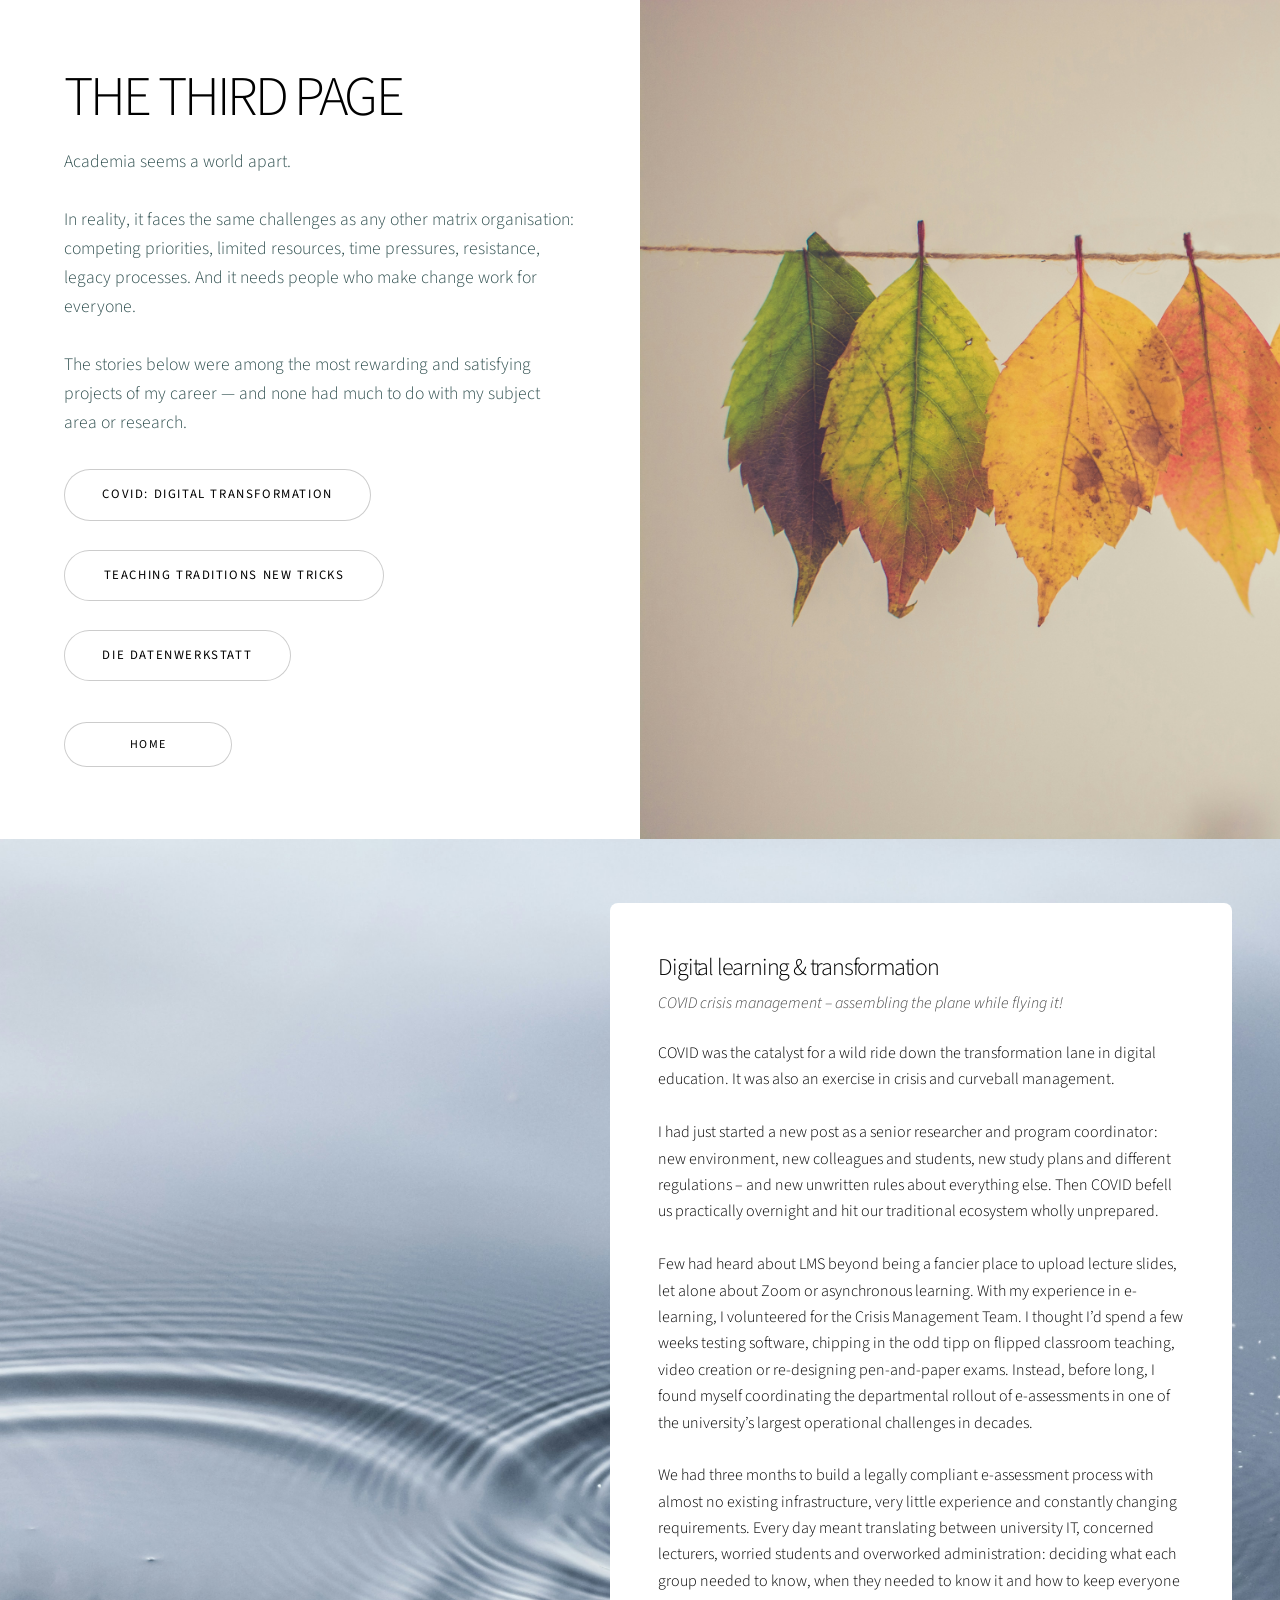
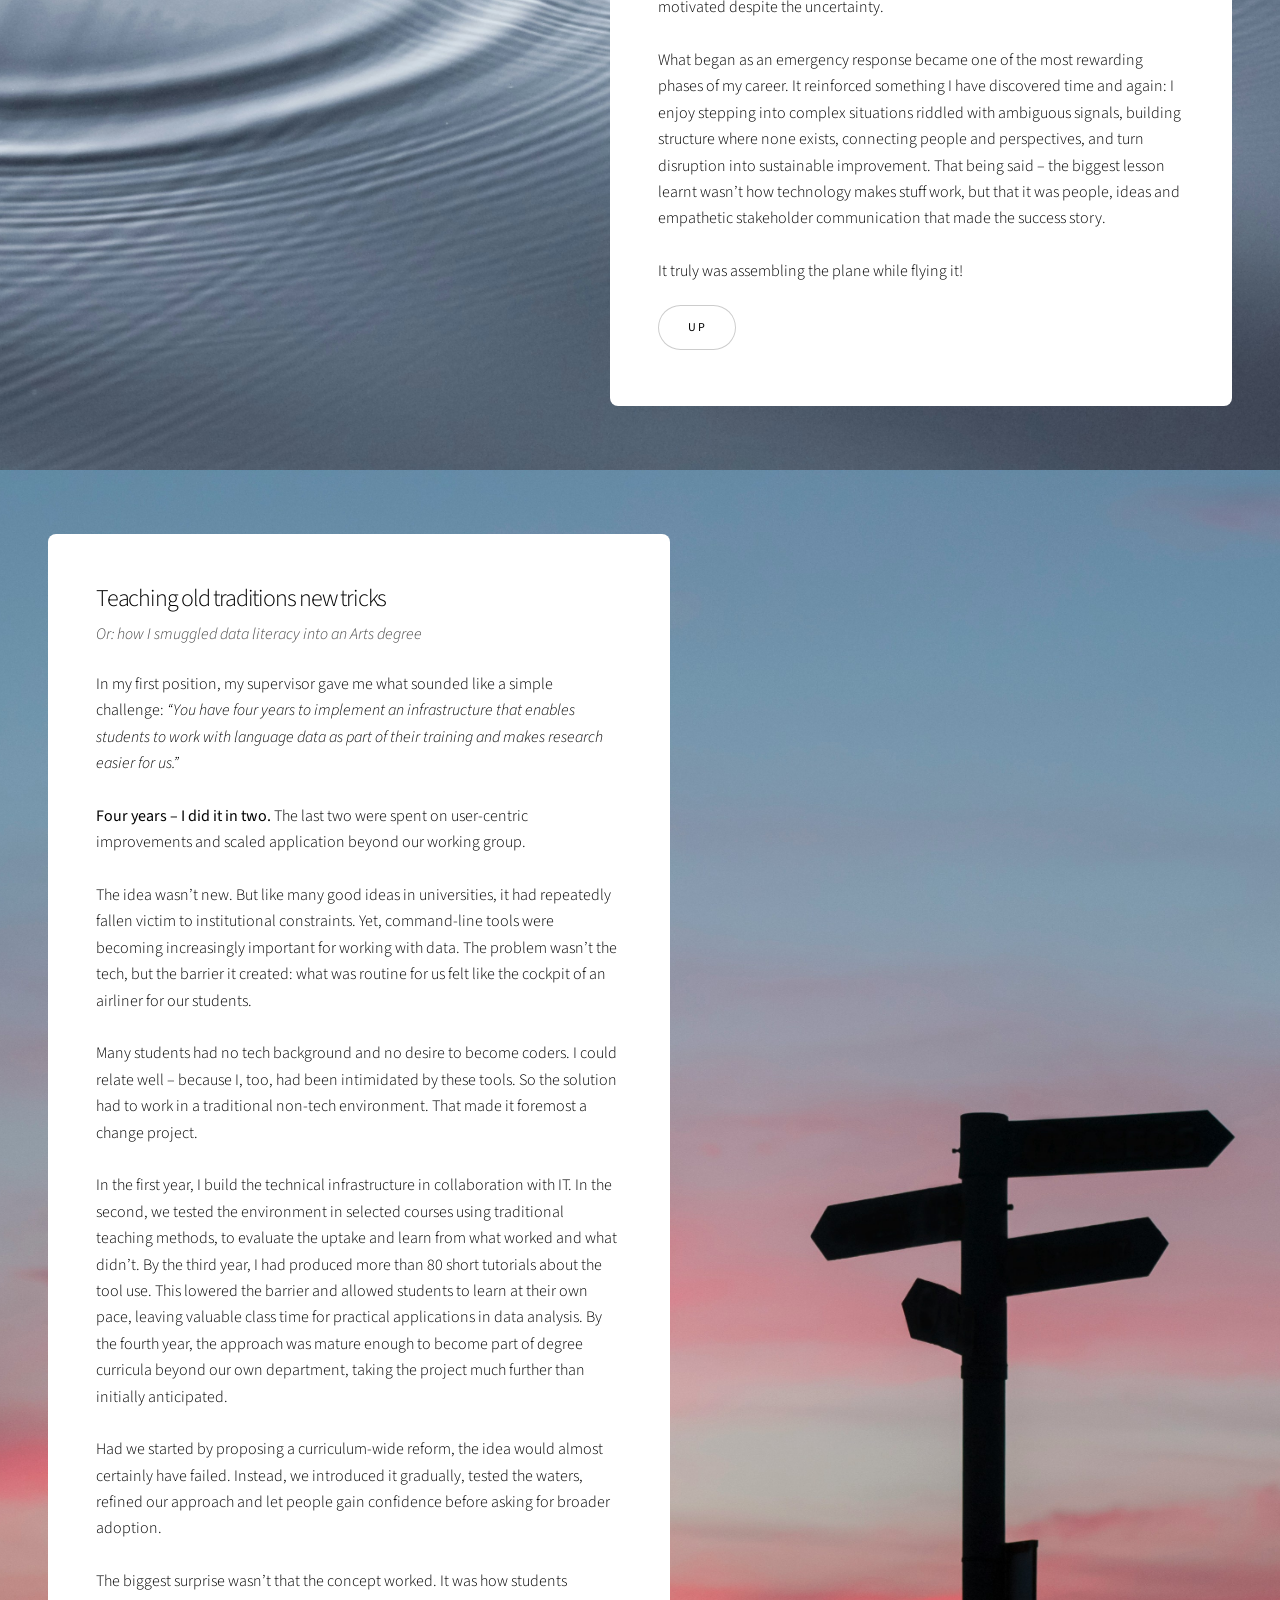
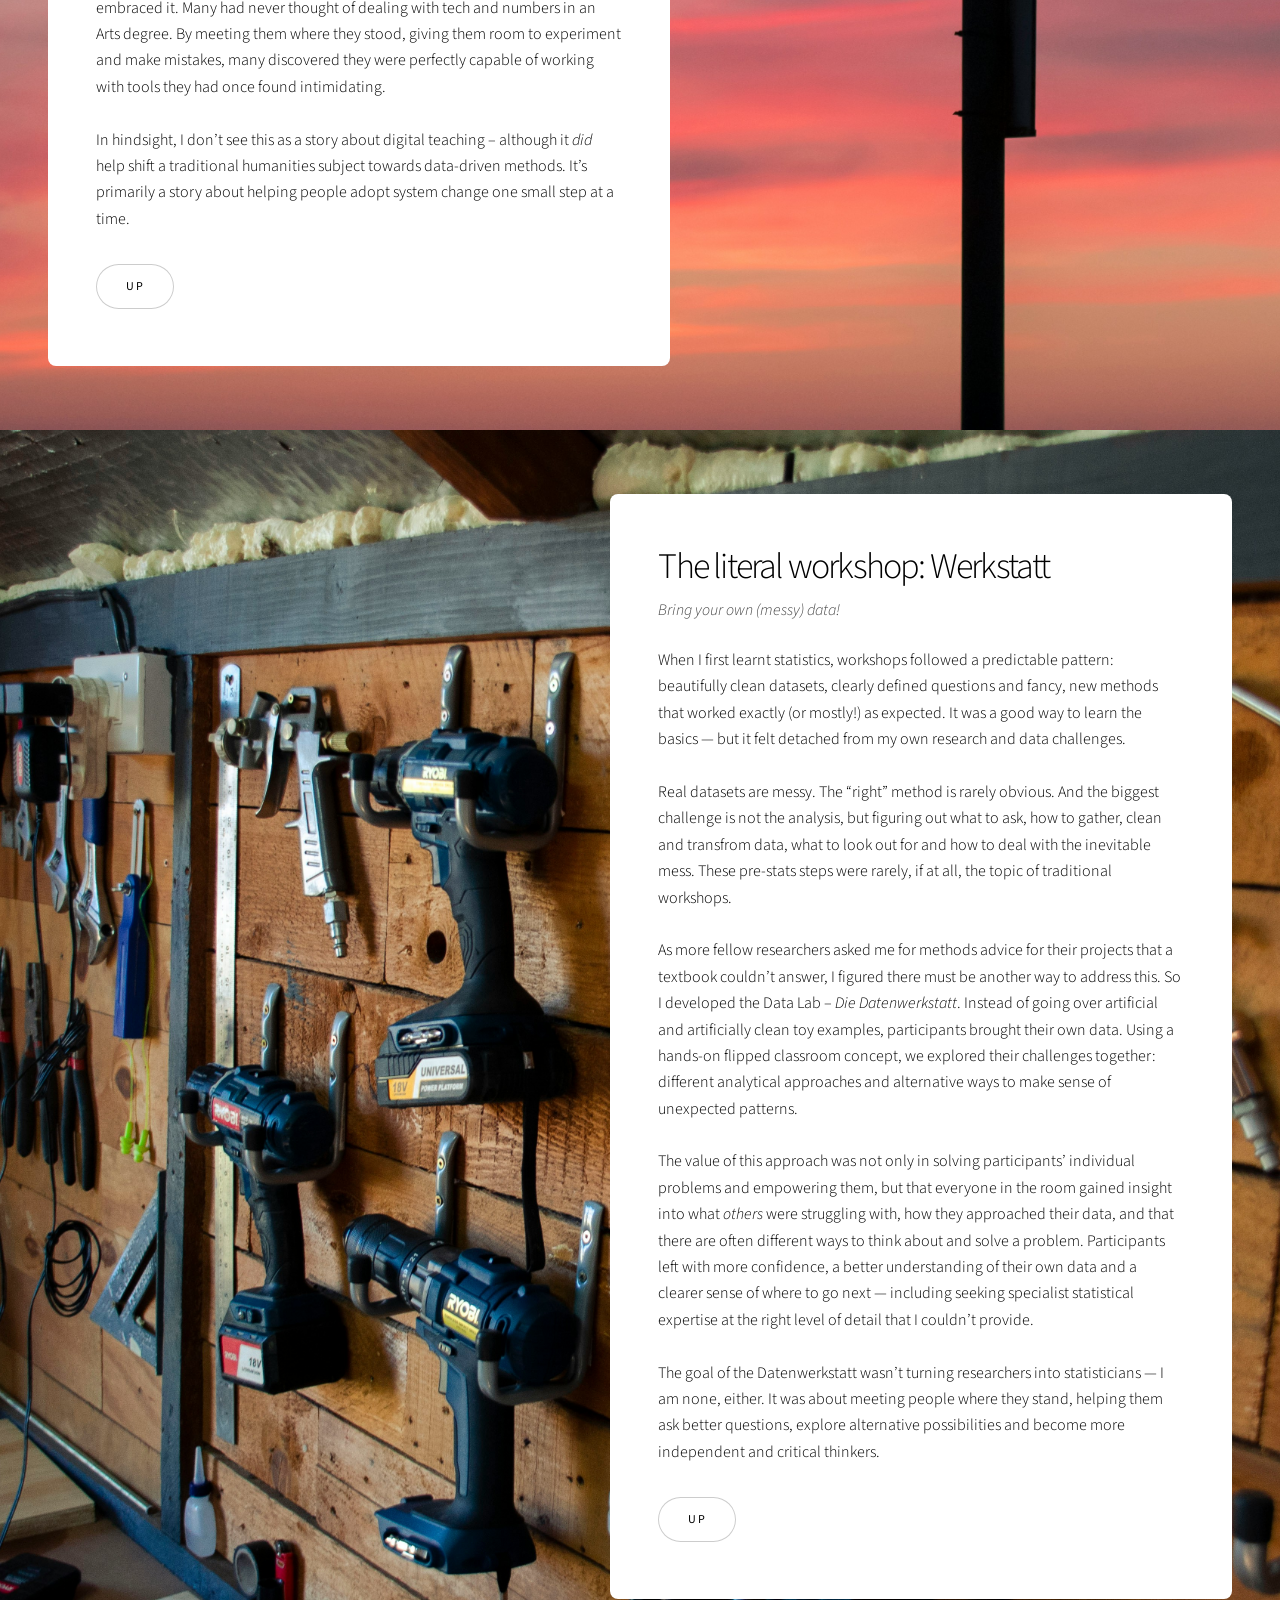
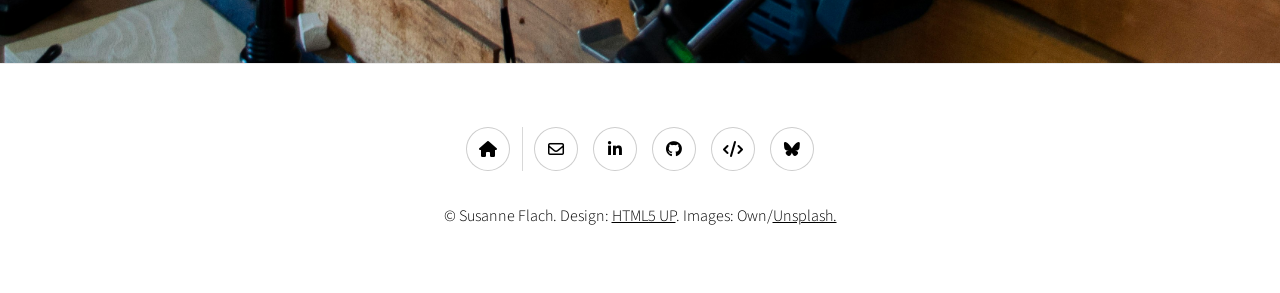
<file: thirdpage.html>
<!doctype html>
<!--
    Story by HTML5 UP
-->
<html>
  <head>
    <title>The Third Page</title>
    <meta charset="utf-8" />
    <meta
      name="viewport"
      content="width=device-width, initial-scale=1, user-scalable=no"
    />

    <link rel="stylesheet" href="assets/css/main.css" />
    <link rel="stylesheet" href="assets/css/custom.css" />

    <noscript>
      <link rel="stylesheet" href="assets/css/noscript.css" />
    </noscript>
    <link
      rel="stylesheet"
      href="https://cdnjs.cloudflare.com/ajax/libs/font-awesome/6.5.2/css/all.min.css"
    />
  </head>

  <body class="is-preload">
    <!-- Wrapper -->
    <div id="wrapper" class="divided">
      <!-- INTRO -->
      <section
        class="banner style1 orient-left content-align-left image-position-left normal onload-image-fade-in onload-content-fade-right"
      >
        <div class="content">
          <h1>THE THIRD PAGE</h1>

          <p class="major">
            Academia seems a world apart.<br /><br />In reality, it faces the
            same challenges as any other matrix organisation: competing
            priorities, limited resources, time pressures, resistance, legacy
            processes. And it needs people who make change work for everyone.
            <br /><br />The stories below were among the most rewarding and
            satisfying projects of my career — and none had much to do with my
            subject area or research.
          </p>
          <ul class="actions stacked">
            <li>
              <a href="#covid-story" class="button large smooth-scroll"
                >COVID: Digital Transformation</a
              >
            </li>
            <li>
              <a href="#humanities-story" class="button large fit smooth-scroll"
                >Teaching traditions new tricks</a
              >
            </li>
            <li>
              <a href="#datalab-story" class="button large smooth-scroll"
                >Die Datenwerkstatt</a
              >
            </li>
          </ul>
          <ul class="actions stacked">
            <li>
              <a href="index.html" class="button big wide smooth-scroll-middle">
                HOME
              </a>
            </li>
          </ul>
        </div>

        <div class="image">
          <img
            src="images/unsplash/chris-lawton-5IHz5WhosQE-unsplash.jpg"
            alt=""
          />
        </div>
      </section>

      <!-- DIGITAL TRANSFORMATION -->
      <section
        class="spotlight style5 orient-right content-align-left image-position-center onscroll-image-fade-in"
        id="covid-story"
      >
        <div class="content">
          <h3>Digital learning & transformation</h3>
          <header>
            <p>
              COVID crisis management – assembling the plane while flying it!
            </p>
          </header>

          <p style="margin-bottom: 20px">
            COVID was the catalyst for a wild ride down the transformation lane
            in digital education. It was also an exercise in crisis and
            curveball management.<br /><br />I had just started a new post as a
            senior researcher and program coordinator: new environment, new
            colleagues and students, new study plans and different regulations –
            and new unwritten rules about everything else. Then COVID befell us
            practically overnight and hit our traditional ecosystem wholly
            unprepared.<br /><br />Few had heard about LMS beyond being a
            fancier place to upload lecture slides, let alone about Zoom or
            asynchronous learning. With my experience in e-learning, I
            volunteered for the Crisis Management Team. I thought I’d spend a
            few weeks testing software, chipping in the odd tipp on flipped
            classroom teaching, video creation or re-designing pen-and-paper
            exams. Instead, before long, I found myself coordinating the
            departmental rollout of e-assessments in one of the university’s
            largest operational challenges in decades.<br /><br />We had three
            months to build a legally compliant e-assessment process with almost
            no existing infrastructure, very little experience and constantly
            changing requirements. Every day meant translating between
            university IT, concerned lecturers, worried students and overworked
            administration: deciding what each group needed to know, when they
            needed to know it and how to keep everyone motivated despite the
            uncertainty.<br /><br />
            What began as an emergency response became one of the most rewarding
            phases of my career. It reinforced something I have discovered time
            and again: I enjoy stepping into complex situations riddled with
            ambiguous signals, building structure where none exists, connecting
            people and perspectives, and turn disruption into sustainable
            improvement. That being said – the biggest lesson learnt wasn’t how
            technology makes stuff work, but that it was people, ideas and
            empathetic stakeholder communication that made the success story.<br /><br />It
            truly was assembling the plane while flying it!
          </p>

          <ul class="actions stacked">
            <li>
              <a href="#" class="button">Up</a>
            </li>
          </ul>
        </div>

        <div class="image">
          <img
            src="images/unsplash/linus-nylund-Q5QspluNZmM-unsplash.jpg"
            alt=""
          />
        </div>
      </section>

      <!-- CHANGE MANAGEMENT -->
      <section
        class="spotlight style5 orient-left content-align-left image-position-center onscroll-image-fade-in"
        id="humanities-story"
      >
        <div class="content">
          <h3>Teaching old traditions new tricks</h3>
          <header>
            <p>Or: how I smuggled data literacy into an Arts degree</p>
          </header>
          <p>
            In my first position, my supervisor gave me what sounded like a
            simple challenge:
            <i
              >“You have four years to implement an infrastructure that enables
              students to work with language data as part of their training and
              makes research easier for us.”</i
            >
            <br /><br />
            <strong>Four years – I did it in two.</strong> The last two were
            spent on user-centric improvements and scaled application beyond our
            working group. <br /><br />
            The idea wasn’t new. But like many good ideas in universities, it
            had repeatedly fallen victim to institutional constraints. Yet,
            command-line tools were becoming increasingly important for working
            with data. The problem wasn’t the tech, but the barrier it created:
            what was routine for us felt like the cockpit of an airliner for our
            students.<br /><br />Many students had no tech background and no
            desire to become coders. I could relate well – because I, too, had
            been intimidated by these tools. So the solution had to work in a
            traditional non-tech environment. That made it foremost a change
            project.<br /><br />In the first year, I build the technical
            infrastructure in collaboration with IT. In the second, we tested
            the environment in selected courses using traditional teaching
            methods, to evaluate the uptake and learn from what worked and what
            didn’t. By the third year, I had produced more than 80 short
            tutorials about the tool use. This lowered the barrier and allowed
            students to learn at their own pace, leaving valuable class time for
            practical applications in data analysis. By the fourth year, the
            approach was mature enough to become part of degree curricula beyond
            our own department, taking the project much further than initially
            anticipated. <br /><br />
            Had we started by proposing a curriculum-wide reform, the idea would
            almost certainly have failed. Instead, we introduced it gradually,
            tested the waters, refined our approach and let people gain
            confidence before asking for broader adoption.<br /><br />The
            biggest surprise wasn’t that the concept worked. It was how students
            embraced it. Many had never thought of dealing with tech and numbers
            in an Arts degree. By meeting them where they stood, giving them
            room to experiment and make mistakes, many discovered they were
            perfectly capable of working with tools they had once found
            intimidating.<br /><br />In hindsight, I don’t see this as a story
            about digital teaching – although it <i>did</i>
            help shift a traditional humanities subject towards data-driven
            methods. It’s primarily a story about helping people adopt system
            change one small step at a time.
          </p>

          <ul class="actions stacked">
            <li>
              <a href="#" class="button">Up</a>
            </li>
          </ul>
        </div>

        <div class="image">
          <img
            src="images/unsplash/javier-allegue-barros-C7B-ExXpOIE-unsplash.jpg"
            alt=""
          />
        </div>
      </section>

      <!-- DATENWERKSTATT -->
      <section
        class="spotlight style5 orient-right content-align-left image-position-center onscroll-image-fade-in"
        id="datalab-story"
      >
        <div class="content">
          <h2>The literal workshop: Werkstatt</h2>
          <header>
            <p>Bring your own (messy) data!</p>
          </header>

          <p>
            When I first learnt statistics, workshops followed a predictable
            pattern: beautifully clean datasets, clearly defined questions and
            fancy, new methods that worked exactly (or mostly!) as expected. It
            was a good way to learn the basics — but it felt detached from my
            own research and data challenges.
            <br /><br />
            Real datasets are messy. The “right” method is rarely obvious. And
            the biggest challenge is not the analysis, but figuring out what to
            ask, how to gather, clean and transfrom data, what to look out for
            and how to deal with the inevitable mess. These pre-stats steps were
            rarely, if at all, the topic of traditional workshops.
            <br /><br />
            As more fellow researchers asked me for methods advice for their
            projects that a textbook couldn’t answer, I figured there must be
            another way to address this. So I developed the Data Lab –
            <i>Die Datenwerkstatt</i>. Instead of going over artificial and
            artificially clean toy examples, participants brought their own
            data. Using a hands-on flipped classroom concept, we explored their
            challenges together: different analytical approaches and alternative
            ways to make sense of unexpected patterns. <br /><br />
            The value of this approach was not only in solving participants’
            individual problems and empowering them, but that everyone in the
            room gained insight into what
            <i>others</i> were struggling with, how they approached their data,
            and that there are often different ways to think about and solve a
            problem. Participants left with more confidence, a better
            understanding of their own data and a clearer sense of where to go
            next — including seeking specialist statistical expertise at the
            right level of detail that I couldn’t provide. <br /><br />
            The goal of the Datenwerkstatt wasn’t turning researchers into
            statisticians — I am none, either. It was about meeting people where
            they stand, helping them ask better questions, explore alternative
            possibilities and become more independent and critical thinkers.
          </p>
          <ul class="actions stacked">
            <li>
              <a href="#" class="button">Up</a>
            </li>
          </ul>
        </div>

        <div class="image">
          <img
            src="images/unsplash/ryno-marais-42eUGq_IOow-unsplash.jpg"
            alt=""
          />
        </div>
      </section>

      <!-- Four -->

      <!-- Footer -->
      <footer class="wrapper style1 align-center">
        <div class="inner">
          <ul class="icons">
            <li class="divider">
              <a href="index.html" class="icon solid style2 fa-home">
                <span class="label">Home</span>
              </a>
            </li>
            <li>
              <a href="mailto:vorzimmer@sfla.ch" class="icon style2 fa-envelope"
                ><span class="label">Email</span></a
              >
            </li>
            <li>
              <a
                href="https://www.linkedin.com/in/susanneflach/"
                target="_blank"
                class="icon brands style2 fa-linkedin-in"
                ><span class="label">LinkedIn</span></a
              >
            </li>
            <li>
              <a
                href="https://github.com/skeptikantin"
                target="_blank"
                class="icon brands style2 fab fa-github"
                ><span class="label">github</span></a
              >
            </li>
            <li>
              <a
                href="https://www.datascienceportfol.io/sflach"
                target="_blank"
                class="icon solid style2 fa-code"
                ><span class="label">github</span></a
              >
            </li>
            <li>
              <a
                href="https://bsky.app/profile/skeptikantin.bsky.social"
                target="_blank"
                class="icon brands style2 fab fa-bluesky"
                ><span class="label">github</span></a
              >
            </li>
          </ul>
          <p>
            &copy; Susanne Flach. Design:
            <a href="https://html5up.net">HTML5 UP</a>. Images: Own/<a
              href="https://unsplash.com/"
              >Unsplash.</a
            >
          </p>
        </div>
      </footer>
    </div>

    <!-- Scripts -->
    <script src="assets/js/jquery.min.js"></script>
    <script src="assets/js/jquery.scrollex.min.js"></script>
    <script src="assets/js/jquery.scrolly.min.js"></script>
    <script src="assets/js/browser.min.js"></script>
    <script src="assets/js/breakpoints.min.js"></script>
    <script src="assets/js/util.js"></script>
    <script src="assets/js/main.js"></script>

    <!-- Custom overrides -->
    <script src="assets/js/custom.js"></script>
  </body>
</html>
</file>
<file: assets/css/custom.css>
/* profile picture settings in header */

.profile-pic img {
  width: 180px;
  height: 180px;
  border-radius: 100%;
  object-fit: cover;

  border: 1px solid rgba(255, 255, 255, 0.2);
  box-shadow: 0 0.2rem 2rem rgba(0, 0, 0, 0.2);
  border-color: rgb(71, 71, 71);

  display: block;
  margin-bottom: 2rem;
}

/* Slide show for images */
span.image .slideshow {
  position: absolute;
  inset: 0;
}

span.image .slideshow .slide {
  position: absolute;
  inset: 0;

  opacity: 0;
  transition: opacity 3.5s ease-in-out;

  pointer-events: none;
}

span.image .slideshow .slide.active {
  opacity: 1;
  pointer-events: auto;
  z-index: 2;
}

span.image .slideshow img {
  width: 100%;
  height: 100%;
  object-fit: cover;
  display: block;
}

/* attribution for pictures */
.attribution {
  position: absolute;
  top: 1rem;
  left: 1rem;

  font-size: 0.75rem;
  color: rgba(255, 255, 255, 0.85);

  background: rgba(0, 0, 0, 0.35);
  padding: 0.25rem 0.5rem;
  border-radius: 3px;
}
.icons li.divider {
  position: relative;
  margin-right: 1.5rem;
  padding-right: 1.5rem;
}

/* Thin vertical divider in icon list */
ul.icons li.divider {
  border-right: solid 1px rgba(144, 144, 144, 0.35);
  padding-right: 0.7rem;
  margin-right: 0.5rem;
}

/* Wrappers */

.gallery.style2 {
  margin-bottom: 2rem;
}

#wrapper > .color1 {
  background-color: #464c53;
}
/* Paragraphs */
p.major {
  font-size: 1.1rem;
  color: darkslategrey;
}

/* Text-level adjustments */
.note {
  font-size: 0.9rem;
  line-height: 1.5;
  opacity: 0.8;
}

.highlight {
  color: #a7b0ae;
  font-size: 1.2rem;
}

a:hover {
  color: #c45730;
}

.button:hover {
  box-shadow: inset 0 0 0 1px #e58e47;
  color: #e58e47 !important;
}

.footer-icons {
  display: flex;
  gap: 15px;
  list-style: none;
  padding: 0;
  margin: 0;
}
</file>
<file: assets/css/noscript.css>
/*
	Story by HTML5 UP
	html5up.net | @ajlkn
	Free for personal and commercial use under the CCA 3.0 license (html5up.net/license)
*/

/* Banner (transitions) */

	.banner.onload-content-fade-up .content {
		-moz-transition: none;
		-webkit-transition: none;
		-ms-transition: none;
		transition: none;
	}

	body.is-preload .banner.onload-content-fade-up .content {
		-moz-transform: none;
		-webkit-transform: none;
		-ms-transform: none;
		transform: none;
		opacity: 1;
	}

	.banner.onload-content-fade-down .content {
		-moz-transition: none;
		-webkit-transition: none;
		-ms-transition: none;
		transition: none;
	}

	body.is-preload .banner.onload-content-fade-down .content {
		-moz-transform: none;
		-webkit-transform: none;
		-ms-transform: none;
		transform: none;
		opacity: 1;
	}

	.banner.onload-content-fade-left .content {
		-moz-transition: none;
		-webkit-transition: none;
		-ms-transition: none;
		transition: none;
	}

	body.is-preload .banner.onload-content-fade-left .content {
		-moz-transform: none;
		-webkit-transform: none;
		-ms-transform: none;
		transform: none;
		opacity: 1;
	}

	.banner.onload-content-fade-right .content {
		-moz-transition: none;
		-webkit-transition: none;
		-ms-transition: none;
		transition: none;
	}

	body.is-preload .banner.onload-content-fade-right .content {
		-moz-transform: none;
		-webkit-transform: none;
		-ms-transform: none;
		transform: none;
		opacity: 1;
	}

	.banner.onload-content-fade-in .content {
		-moz-transition: none;
		-webkit-transition: none;
		-ms-transition: none;
		transition: none;
	}

	body.is-preload .banner.onload-content-fade-in .content {
		-moz-transform: none;
		-webkit-transform: none;
		-ms-transform: none;
		transform: none;
		opacity: 1;
	}

	.banner.onload-image-fade-up .image {
		-moz-transition: none;
		-webkit-transition: none;
		-ms-transition: none;
		transition: none;
	}

		.banner.onload-image-fade-up .image img {
			-moz-transition: none;
			-webkit-transition: none;
			-ms-transition: none;
			transition: none;
		}

	body.is-preload .banner.onload-image-fade-up .image {
		-moz-transform: none;
		-webkit-transform: none;
		-ms-transform: none;
		transform: none;
		opacity: 1;
	}

		body.is-preload .banner.onload-image-fade-up .image img {
			opacity: 1;
		}

	.banner.onload-image-fade-down .image {
		-moz-transition: none;
		-webkit-transition: none;
		-ms-transition: none;
		transition: none;
	}

		.banner.onload-image-fade-down .image img {
			-moz-transition: none;
			-webkit-transition: none;
			-ms-transition: none;
			transition: none;
		}

	body.is-preload .banner.onload-image-fade-down .image {
		-moz-transform: none;
		-webkit-transform: none;
		-ms-transform: none;
		transform: none;
		opacity: 1;
	}

		body.is-preload .banner.onload-image-fade-down .image img {
			opacity: 1;
		}

	.banner.onload-image-fade-left .image {
		-moz-transition: none;
		-webkit-transition: none;
		-ms-transition: none;
		transition: none;
	}

		.banner.onload-image-fade-left .image img {
			-moz-transition: none;
			-webkit-transition: none;
			-ms-transition: none;
			transition: none;
		}

	body.is-preload .banner.onload-image-fade-left .image {
		-moz-transform: none;
		-webkit-transform: none;
		-ms-transform: none;
		transform: none;
		opacity: 1;
	}

		body.is-preload .banner.onload-image-fade-left .image img {
			opacity: 1;
		}

	.banner.onload-image-fade-right .image {
		-moz-transition: none;
		-webkit-transition: none;
		-ms-transition: none;
		transition: none;
	}

		.banner.onload-image-fade-right .image img {
			-moz-transition: none;
			-webkit-transition: none;
			-ms-transition: none;
			transition: none;
		}

	body.is-preload .banner.onload-image-fade-right .image {
		-moz-transform: none;
		-webkit-transform: none;
		-ms-transform: none;
		transform: none;
		opacity: 1;
	}

		body.is-preload .banner.onload-image-fade-right .image img {
			opacity: 1;
		}

	.banner.onload-image-fade-in .image img {
		-moz-transition: none;
		-webkit-transition: none;
		-ms-transition: none;
		transition: none;
	}

	body.is-preload .banner.onload-image-fade-in .image img {
		opacity: 1;
	}

	.banner.onscroll-content-fade-up .content {
		-moz-transition: none;
		-webkit-transition: none;
		-ms-transition: none;
		transition: none;
	}

	.banner.onscroll-content-fade-up.is-inactive .content {
		-moz-transform: none;
		-webkit-transform: none;
		-ms-transform: none;
		transform: none;
		opacity: 1;
	}

	.banner.onscroll-content-fade-down .content {
		-moz-transition: none;
		-webkit-transition: none;
		-ms-transition: none;
		transition: none;
	}

	.banner.onscroll-content-fade-down.is-inactive .content {
		-moz-transform: none;
		-webkit-transform: none;
		-ms-transform: none;
		transform: none;
		opacity: 1;
	}

	.banner.onscroll-content-fade-left .content {
		-moz-transition: none;
		-webkit-transition: none;
		-ms-transition: none;
		transition: none;
	}

	.banner.onscroll-content-fade-left.is-inactive .content {
		-moz-transform: none;
		-webkit-transform: none;
		-ms-transform: none;
		transform: none;
		opacity: 1;
	}

	.banner.onscroll-content-fade-right .content {
		-moz-transition: none;
		-webkit-transition: none;
		-ms-transition: none;
		transition: none;
	}

	.banner.onscroll-content-fade-right.is-inactive .content {
		-moz-transform: none;
		-webkit-transform: none;
		-ms-transform: none;
		transform: none;
		opacity: 1;
	}

	.banner.onscroll-content-fade-in .content {
		-moz-transition: none;
		-webkit-transition: none;
		-ms-transition: none;
		transition: none;
	}

	.banner.onscroll-content-fade-in.is-inactive .content {
		-moz-transform: none;
		-webkit-transform: none;
		-ms-transform: none;
		transform: none;
		opacity: 1;
	}

	.banner.onscroll-image-fade-up .image {
		-moz-transition: none;
		-webkit-transition: none;
		-ms-transition: none;
		transition: none;
	}

		.banner.onscroll-image-fade-up .image img {
			-moz-transition: none;
			-webkit-transition: none;
			-ms-transition: none;
			transition: none;
		}

	.banner.onscroll-image-fade-up.is-inactive .image {
		-moz-transform: none;
		-webkit-transform: none;
		-ms-transform: none;
		transform: none;
		opacity: 1;
	}

		.banner.onscroll-image-fade-up.is-inactive .image img {
			opacity: 1;
		}

	.banner.onscroll-image-fade-down .image {
		-moz-transition: none;
		-webkit-transition: none;
		-ms-transition: none;
		transition: none;
	}

		.banner.onscroll-image-fade-down .image img {
			-moz-transition: none;
			-webkit-transition: none;
			-ms-transition: none;
			transition: none;
		}

	.banner.onscroll-image-fade-down.is-inactive .image {
		-moz-transform: none;
		-webkit-transform: none;
		-ms-transform: none;
		transform: none;
		opacity: 1;
	}

		.banner.onscroll-image-fade-down.is-inactive .image img {
			opacity: 1;
		}

	.banner.onscroll-image-fade-left .image {
		-moz-transition: none;
		-webkit-transition: none;
		-ms-transition: none;
		transition: none;
	}

		.banner.onscroll-image-fade-left .image img {
			-moz-transition: none;
			-webkit-transition: none;
			-ms-transition: none;
			transition: none;
		}

	.banner.onscroll-image-fade-left.is-inactive .image {
		-moz-transform: none;
		-webkit-transform: none;
		-ms-transform: none;
		transform: none;
		opacity: 1;
	}

		.banner.onscroll-image-fade-left.is-inactive .image img {
			opacity: 1;
		}

	.banner.onscroll-image-fade-right .image {
		-moz-transition: none;
		-webkit-transition: none;
		-ms-transition: none;
		transition: none;
	}

		.banner.onscroll-image-fade-right .image img {
			-moz-transition: none;
			-webkit-transition: none;
			-ms-transition: none;
			transition: none;
		}

	.banner.onscroll-image-fade-right.is-inactive .image {
		-moz-transform: none;
		-webkit-transform: none;
		-ms-transform: none;
		transform: none;
		opacity: 1;
	}

		.banner.onscroll-image-fade-right.is-inactive .image img {
			opacity: 1;
		}

	.banner.onscroll-image-fade-in .image img {
		-moz-transition: none;
		-webkit-transition: none;
		-ms-transition: none;
		transition: none;
	}

	.banner.onscroll-image-fade-in.is-inactive .image img {
		opacity: 1;
	}
</file>
<file: assets/css/main.css>
@import url(fontawesome-all.min.css);
@import url('https://fonts.googleapis.com/css?family=Source+Sans+Pro:300,300i,400,400i');

/*
	Story by HTML5 UP
	html5up.net | @ajlkn
	Free for personal and commercial use under the CCA 3.0 license (html5up.net/license)
*/

html,
body,
div,
span,
applet,
object,
iframe,
h1,
h2,
h3,
h4,
h5,
h6,
p,
blockquote,
pre,
a,
abbr,
acronym,
address,
big,
cite,
code,
del,
dfn,
em,
img,
ins,
kbd,
q,
s,
samp,
small,
strike,
strong,
sub,
sup,
tt,
var,
b,
u,
i,
center,
dl,
dt,
dd,
ol,
ul,
li,
fieldset,
form,
label,
legend,
table,
caption,
tbody,
tfoot,
thead,
tr,
th,
td,
article,
aside,
canvas,
details,
embed,
figure,
figcaption,
footer,
header,
hgroup,
menu,
nav,
output,
ruby,
section,
summary,
time,
mark,
audio,
video {
  margin: 0;
  padding: 0;
  border: 0;
  font-size: 100%;
  font: inherit;
  vertical-align: baseline;
}

article,
aside,
details,
figcaption,
figure,
footer,
header,
hgroup,
menu,
nav,
section {
  display: block;
}

body {
  line-height: 1;
}

ol,
ul {
  list-style: none;
}

blockquote,
q {
  quotes: none;
}

blockquote:before,
blockquote:after,
q:before,
q:after {
  content: '';
  content: none;
}

table {
  border-collapse: collapse;
  border-spacing: 0;
}

body {
  -webkit-text-size-adjust: none;
}

mark {
  background-color: transparent;
  color: inherit;
}

input::-moz-focus-inner {
  border: 0;
  padding: 0;
}

input,
select,
textarea {
  -moz-appearance: none;
  -webkit-appearance: none;
  -ms-appearance: none;
  appearance: none;
}

/* Basic */

@-ms-viewport {
  width: device-width;
}

body {
  -ms-overflow-style: scrollbar;
}

@media screen and (max-width: 480px) {
  html,
  body {
    min-width: 320px;
  }
}

html {
  box-sizing: border-box;
}

*,
*:before,
*:after {
  box-sizing: inherit;
}

body {
  background: #ffffff;
}

body.is-preload *,
body.is-preload *:before,
body.is-preload *:after {
  -moz-animation: none !important;
  -webkit-animation: none !important;
  -ms-animation: none !important;
  animation: none !important;
  -moz-transition: none !important;
  -webkit-transition: none !important;
  -ms-transition: none !important;
  transition: none !important;
}

/* Type */

html {
  font-size: 18pt;
}

@media screen and (max-width: 1680px) {
  html {
    font-size: 14pt;
  }
}

@media screen and (max-width: 1280px) {
  html {
    font-size: 12pt;
  }
}

@media screen and (max-width: 736px) {
  html {
    font-size: 11pt;
  }
}

@media screen and (max-width: 360px) {
  html {
    font-size: 10pt;
  }
}

body {
  background-color: #ffffff;
  color: #000000;
}

body,
input,
select,
textarea {
  font-family: 'Source Sans Pro', Helvetica, sans-serif;
  font-size: 1rem;
  font-weight: 300;
  line-height: 1.65;
}

a {
  -moz-transition: color 0.2s ease-in-out;
  -webkit-transition: color 0.2s ease-in-out;
  -ms-transition: color 0.2s ease-in-out;
  transition: color 0.2s ease-in-out;
  text-decoration: underline;
}

a:hover {
  text-decoration: none;
}

strong,
b {
  font-weight: 400;
}

em,
i {
  font-style: italic;
}

p {
  margin: 0 0 2rem 0;
}

p.major {
  font-size: 1.25rem;
}

h1,
h2,
h3,
h4,
h5,
h6 {
  font-weight: 300;
  line-height: 1.375;
  letter-spacing: -0.05em;
  margin: 0 0 1rem 0;
}

h1 a,
h2 a,
h3 a,
h4 a,
h5 a,
h6 a {
  color: inherit;
  text-decoration: none;
}

h1 {
  font-size: 3.5rem;
  line-height: 1.2;
}

h2 {
  font-size: 2.25rem;
}

h3 {
  font-size: 1.5rem;
}

h4 {
  font-size: 1.1rem;
}

h5 {
  font-size: 0.9rem;
}

h6 {
  font-size: 0.7rem;
}

sub {
  font-size: 0.8rem;
  position: relative;
  top: 0.5rem;
}

sup {
  font-size: 0.8rem;
  position: relative;
  top: -0.5rem;
}

blockquote {
  border-left: solid 4px;
  font-style: italic;
  margin: 0 0 2rem 0;
  padding: 0.5rem 0 0.5rem 2rem;
}

code {
  border-radius: 4px;
  font-family: 'Courier New', monospace;
  font-size: 0.9em;
  margin: 0 0.25rem;
  padding: 0.25rem 0.325rem;
}

pre {
  -webkit-overflow-scrolling: touch;
  font-family: 'Courier New', monospace;
  font-size: 0.9em;
  margin: 0 0 2rem 0;
}

pre code {
  display: block;
  line-height: 1.5;
  padding: 0.75rem 1rem;
  overflow-x: auto;
}

hr {
  border: 0;
  border-bottom: solid 1px;
  margin: 2.5rem 0;
}

hr.major {
  margin: 3.5rem 0;
}

.align-left {
  text-align: left;
}

.align-center {
  text-align: center;
}

.align-right {
  text-align: right;
}

@media screen and (max-width: 736px) {
  p.major {
    font-size: 1.1rem;
  }

  h1 {
    font-size: 2.5rem;
  }

  h2 {
    font-size: 2rem;
  }

  h3 {
    font-size: 1.25rem;
  }

  h4 {
    font-size: 1rem;
  }
}

input,
select,
textarea {
  color: #000000;
}

a {
  color: #000000;
}

a:hover {
  color: #47d3e5;
}

strong,
b {
  color: #000000;
}

h1,
h2,
h3,
h4,
h5,
h6 {
  color: #000000;
}

blockquote {
  border-left-color: rgba(0, 0, 0, 0.2);
}

code {
  background: rgba(0, 0, 0, 0.05);
  border-color: rgba(0, 0, 0, 0.2);
}

hr {
  border-bottom-color: rgba(0, 0, 0, 0.2);
}

/* Row */

.row {
  display: flex;
  flex-wrap: wrap;
  box-sizing: border-box;
  align-items: stretch;
}

.row > * {
  box-sizing: border-box;
}

.row.gtr-uniform > * > :last-child {
  margin-bottom: 0;
}

.row.aln-left {
  justify-content: flex-start;
}

.row.aln-center {
  justify-content: center;
}

.row.aln-right {
  justify-content: flex-end;
}

.row.aln-top {
  align-items: flex-start;
}

.row.aln-middle {
  align-items: center;
}

.row.aln-bottom {
  align-items: flex-end;
}

.row > .imp {
  order: -1;
}

.row > .col-1 {
  width: 8.33333%;
}

.row > .off-1 {
  margin-left: 8.33333%;
}

.row > .col-2 {
  width: 16.66667%;
}

.row > .off-2 {
  margin-left: 16.66667%;
}

.row > .col-3 {
  width: 25%;
}

.row > .off-3 {
  margin-left: 25%;
}

.row > .col-4 {
  width: 33.33333%;
}

.row > .off-4 {
  margin-left: 33.33333%;
}

.row > .col-5 {
  width: 41.66667%;
}

.row > .off-5 {
  margin-left: 41.66667%;
}

.row > .col-6 {
  width: 50%;
}

.row > .off-6 {
  margin-left: 50%;
}

.row > .col-7 {
  width: 58.33333%;
}

.row > .off-7 {
  margin-left: 58.33333%;
}

.row > .col-8 {
  width: 66.66667%;
}

.row > .off-8 {
  margin-left: 66.66667%;
}

.row > .col-9 {
  width: 75%;
}

.row > .off-9 {
  margin-left: 75%;
}

.row > .col-10 {
  width: 83.33333%;
}

.row > .off-10 {
  margin-left: 83.33333%;
}

.row > .col-11 {
  width: 91.66667%;
}

.row > .off-11 {
  margin-left: 91.66667%;
}

.row > .col-12 {
  width: 100%;
}

.row > .off-12 {
  margin-left: 100%;
}

.row.gtr-0 {
  margin-top: 0;
  margin-left: 0rem;
}

.row.gtr-0 > * {
  padding: 0 0 0 0rem;
}

.row.gtr-0.gtr-uniform {
  margin-top: 0rem;
}

.row.gtr-0.gtr-uniform > * {
  padding-top: 0rem;
}

.row.gtr-25 {
  margin-top: 0;
  margin-left: -0.5rem;
}

.row.gtr-25 > * {
  padding: 0 0 0 0.5rem;
}

.row.gtr-25.gtr-uniform {
  margin-top: -0.5rem;
}

.row.gtr-25.gtr-uniform > * {
  padding-top: 0.5rem;
}

.row.gtr-50 {
  margin-top: 0;
  margin-left: -1rem;
}

.row.gtr-50 > * {
  padding: 0 0 0 1rem;
}

.row.gtr-50.gtr-uniform {
  margin-top: -1rem;
}

.row.gtr-50.gtr-uniform > * {
  padding-top: 1rem;
}

.row {
  margin-top: 0;
  margin-left: -2rem;
}

.row > * {
  padding: 0 0 0 2rem;
}

.row.gtr-uniform {
  margin-top: -2rem;
}

.row.gtr-uniform > * {
  padding-top: 2rem;
}

.row.gtr-150 {
  margin-top: 0;
  margin-left: -3rem;
}

.row.gtr-150 > * {
  padding: 0 0 0 3rem;
}

.row.gtr-150.gtr-uniform {
  margin-top: -3rem;
}

.row.gtr-150.gtr-uniform > * {
  padding-top: 3rem;
}

.row.gtr-200 {
  margin-top: 0;
  margin-left: -4rem;
}

.row.gtr-200 > * {
  padding: 0 0 0 4rem;
}

.row.gtr-200.gtr-uniform {
  margin-top: -4rem;
}

.row.gtr-200.gtr-uniform > * {
  padding-top: 4rem;
}

@media screen and (max-width: 1680px) {
  .row {
    display: flex;
    flex-wrap: wrap;
    box-sizing: border-box;
    align-items: stretch;
  }

  .row > * {
    box-sizing: border-box;
  }

  .row.gtr-uniform > * > :last-child {
    margin-bottom: 0;
  }

  .row.aln-left {
    justify-content: flex-start;
  }

  .row.aln-center {
    justify-content: center;
  }

  .row.aln-right {
    justify-content: flex-end;
  }

  .row.aln-top {
    align-items: flex-start;
  }

  .row.aln-middle {
    align-items: center;
  }

  .row.aln-bottom {
    align-items: flex-end;
  }

  .row > .imp-xlarge {
    order: -1;
  }

  .row > .col-1-xlarge {
    width: 8.33333%;
  }

  .row > .off-1-xlarge {
    margin-left: 8.33333%;
  }

  .row > .col-2-xlarge {
    width: 16.66667%;
  }

  .row > .off-2-xlarge {
    margin-left: 16.66667%;
  }

  .row > .col-3-xlarge {
    width: 25%;
  }

  .row > .off-3-xlarge {
    margin-left: 25%;
  }

  .row > .col-4-xlarge {
    width: 33.33333%;
  }

  .row > .off-4-xlarge {
    margin-left: 33.33333%;
  }

  .row > .col-5-xlarge {
    width: 41.66667%;
  }

  .row > .off-5-xlarge {
    margin-left: 41.66667%;
  }

  .row > .col-6-xlarge {
    width: 50%;
  }

  .row > .off-6-xlarge {
    margin-left: 50%;
  }

  .row > .col-7-xlarge {
    width: 58.33333%;
  }

  .row > .off-7-xlarge {
    margin-left: 58.33333%;
  }

  .row > .col-8-xlarge {
    width: 66.66667%;
  }

  .row > .off-8-xlarge {
    margin-left: 66.66667%;
  }

  .row > .col-9-xlarge {
    width: 75%;
  }

  .row > .off-9-xlarge {
    margin-left: 75%;
  }

  .row > .col-10-xlarge {
    width: 83.33333%;
  }

  .row > .off-10-xlarge {
    margin-left: 83.33333%;
  }

  .row > .col-11-xlarge {
    width: 91.66667%;
  }

  .row > .off-11-xlarge {
    margin-left: 91.66667%;
  }

  .row > .col-12-xlarge {
    width: 100%;
  }

  .row > .off-12-xlarge {
    margin-left: 100%;
  }

  .row.gtr-0 {
    margin-top: 0;
    margin-left: 0rem;
  }

  .row.gtr-0 > * {
    padding: 0 0 0 0rem;
  }

  .row.gtr-0.gtr-uniform {
    margin-top: 0rem;
  }

  .row.gtr-0.gtr-uniform > * {
    padding-top: 0rem;
  }

  .row.gtr-25 {
    margin-top: 0;
    margin-left: -0.5rem;
  }

  .row.gtr-25 > * {
    padding: 0 0 0 0.5rem;
  }

  .row.gtr-25.gtr-uniform {
    margin-top: -0.5rem;
  }

  .row.gtr-25.gtr-uniform > * {
    padding-top: 0.5rem;
  }

  .row.gtr-50 {
    margin-top: 0;
    margin-left: -1rem;
  }

  .row.gtr-50 > * {
    padding: 0 0 0 1rem;
  }

  .row.gtr-50.gtr-uniform {
    margin-top: -1rem;
  }

  .row.gtr-50.gtr-uniform > * {
    padding-top: 1rem;
  }

  .row {
    margin-top: 0;
    margin-left: -2rem;
  }

  .row > * {
    padding: 0 0 0 2rem;
  }

  .row.gtr-uniform {
    margin-top: -2rem;
  }

  .row.gtr-uniform > * {
    padding-top: 2rem;
  }

  .row.gtr-150 {
    margin-top: 0;
    margin-left: -3rem;
  }

  .row.gtr-150 > * {
    padding: 0 0 0 3rem;
  }

  .row.gtr-150.gtr-uniform {
    margin-top: -3rem;
  }

  .row.gtr-150.gtr-uniform > * {
    padding-top: 3rem;
  }

  .row.gtr-200 {
    margin-top: 0;
    margin-left: -4rem;
  }

  .row.gtr-200 > * {
    padding: 0 0 0 4rem;
  }

  .row.gtr-200.gtr-uniform {
    margin-top: -4rem;
  }

  .row.gtr-200.gtr-uniform > * {
    padding-top: 4rem;
  }
}

@media screen and (max-width: 1280px) {
  .row {
    display: flex;
    flex-wrap: wrap;
    box-sizing: border-box;
    align-items: stretch;
  }

  .row > * {
    box-sizing: border-box;
  }

  .row.gtr-uniform > * > :last-child {
    margin-bottom: 0;
  }

  .row.aln-left {
    justify-content: flex-start;
  }

  .row.aln-center {
    justify-content: center;
  }

  .row.aln-right {
    justify-content: flex-end;
  }

  .row.aln-top {
    align-items: flex-start;
  }

  .row.aln-middle {
    align-items: center;
  }

  .row.aln-bottom {
    align-items: flex-end;
  }

  .row > .imp-large {
    order: -1;
  }

  .row > .col-1-large {
    width: 8.33333%;
  }

  .row > .off-1-large {
    margin-left: 8.33333%;
  }

  .row > .col-2-large {
    width: 16.66667%;
  }

  .row > .off-2-large {
    margin-left: 16.66667%;
  }

  .row > .col-3-large {
    width: 25%;
  }

  .row > .off-3-large {
    margin-left: 25%;
  }

  .row > .col-4-large {
    width: 33.33333%;
  }

  .row > .off-4-large {
    margin-left: 33.33333%;
  }

  .row > .col-5-large {
    width: 41.66667%;
  }

  .row > .off-5-large {
    margin-left: 41.66667%;
  }

  .row > .col-6-large {
    width: 50%;
  }

  .row > .off-6-large {
    margin-left: 50%;
  }

  .row > .col-7-large {
    width: 58.33333%;
  }

  .row > .off-7-large {
    margin-left: 58.33333%;
  }

  .row > .col-8-large {
    width: 66.66667%;
  }

  .row > .off-8-large {
    margin-left: 66.66667%;
  }

  .row > .col-9-large {
    width: 75%;
  }

  .row > .off-9-large {
    margin-left: 75%;
  }

  .row > .col-10-large {
    width: 83.33333%;
  }

  .row > .off-10-large {
    margin-left: 83.33333%;
  }

  .row > .col-11-large {
    width: 91.66667%;
  }

  .row > .off-11-large {
    margin-left: 91.66667%;
  }

  .row > .col-12-large {
    width: 100%;
  }

  .row > .off-12-large {
    margin-left: 100%;
  }

  .row.gtr-0 {
    margin-top: 0;
    margin-left: 0rem;
  }

  .row.gtr-0 > * {
    padding: 0 0 0 0rem;
  }

  .row.gtr-0.gtr-uniform {
    margin-top: 0rem;
  }

  .row.gtr-0.gtr-uniform > * {
    padding-top: 0rem;
  }

  .row.gtr-25 {
    margin-top: 0;
    margin-left: -0.5rem;
  }

  .row.gtr-25 > * {
    padding: 0 0 0 0.5rem;
  }

  .row.gtr-25.gtr-uniform {
    margin-top: -0.5rem;
  }

  .row.gtr-25.gtr-uniform > * {
    padding-top: 0.5rem;
  }

  .row.gtr-50 {
    margin-top: 0;
    margin-left: -1rem;
  }

  .row.gtr-50 > * {
    padding: 0 0 0 1rem;
  }

  .row.gtr-50.gtr-uniform {
    margin-top: -1rem;
  }

  .row.gtr-50.gtr-uniform > * {
    padding-top: 1rem;
  }

  .row {
    margin-top: 0;
    margin-left: -2rem;
  }

  .row > * {
    padding: 0 0 0 2rem;
  }

  .row.gtr-uniform {
    margin-top: -2rem;
  }

  .row.gtr-uniform > * {
    padding-top: 2rem;
  }

  .row.gtr-150 {
    margin-top: 0;
    margin-left: -3rem;
  }

  .row.gtr-150 > * {
    padding: 0 0 0 3rem;
  }

  .row.gtr-150.gtr-uniform {
    margin-top: -3rem;
  }

  .row.gtr-150.gtr-uniform > * {
    padding-top: 3rem;
  }

  .row.gtr-200 {
    margin-top: 0;
    margin-left: -4rem;
  }

  .row.gtr-200 > * {
    padding: 0 0 0 4rem;
  }

  .row.gtr-200.gtr-uniform {
    margin-top: -4rem;
  }

  .row.gtr-200.gtr-uniform > * {
    padding-top: 4rem;
  }
}

@media screen and (max-width: 980px) {
  .row {
    display: flex;
    flex-wrap: wrap;
    box-sizing: border-box;
    align-items: stretch;
  }

  .row > * {
    box-sizing: border-box;
  }

  .row.gtr-uniform > * > :last-child {
    margin-bottom: 0;
  }

  .row.aln-left {
    justify-content: flex-start;
  }

  .row.aln-center {
    justify-content: center;
  }

  .row.aln-right {
    justify-content: flex-end;
  }

  .row.aln-top {
    align-items: flex-start;
  }

  .row.aln-middle {
    align-items: center;
  }

  .row.aln-bottom {
    align-items: flex-end;
  }

  .row > .imp-medium {
    order: -1;
  }

  .row > .col-1-medium {
    width: 8.33333%;
  }

  .row > .off-1-medium {
    margin-left: 8.33333%;
  }

  .row > .col-2-medium {
    width: 16.66667%;
  }

  .row > .off-2-medium {
    margin-left: 16.66667%;
  }

  .row > .col-3-medium {
    width: 25%;
  }

  .row > .off-3-medium {
    margin-left: 25%;
  }

  .row > .col-4-medium {
    width: 33.33333%;
  }

  .row > .off-4-medium {
    margin-left: 33.33333%;
  }

  .row > .col-5-medium {
    width: 41.66667%;
  }

  .row > .off-5-medium {
    margin-left: 41.66667%;
  }

  .row > .col-6-medium {
    width: 50%;
  }

  .row > .off-6-medium {
    margin-left: 50%;
  }

  .row > .col-7-medium {
    width: 58.33333%;
  }

  .row > .off-7-medium {
    margin-left: 58.33333%;
  }

  .row > .col-8-medium {
    width: 66.66667%;
  }

  .row > .off-8-medium {
    margin-left: 66.66667%;
  }

  .row > .col-9-medium {
    width: 75%;
  }

  .row > .off-9-medium {
    margin-left: 75%;
  }

  .row > .col-10-medium {
    width: 83.33333%;
  }

  .row > .off-10-medium {
    margin-left: 83.33333%;
  }

  .row > .col-11-medium {
    width: 91.66667%;
  }

  .row > .off-11-medium {
    margin-left: 91.66667%;
  }

  .row > .col-12-medium {
    width: 100%;
  }

  .row > .off-12-medium {
    margin-left: 100%;
  }

  .row.gtr-0 {
    margin-top: 0;
    margin-left: 0rem;
  }

  .row.gtr-0 > * {
    padding: 0 0 0 0rem;
  }

  .row.gtr-0.gtr-uniform {
    margin-top: 0rem;
  }

  .row.gtr-0.gtr-uniform > * {
    padding-top: 0rem;
  }

  .row.gtr-25 {
    margin-top: 0;
    margin-left: -0.5rem;
  }

  .row.gtr-25 > * {
    padding: 0 0 0 0.5rem;
  }

  .row.gtr-25.gtr-uniform {
    margin-top: -0.5rem;
  }

  .row.gtr-25.gtr-uniform > * {
    padding-top: 0.5rem;
  }

  .row.gtr-50 {
    margin-top: 0;
    margin-left: -1rem;
  }

  .row.gtr-50 > * {
    padding: 0 0 0 1rem;
  }

  .row.gtr-50.gtr-uniform {
    margin-top: -1rem;
  }

  .row.gtr-50.gtr-uniform > * {
    padding-top: 1rem;
  }

  .row {
    margin-top: 0;
    margin-left: -2rem;
  }

  .row > * {
    padding: 0 0 0 2rem;
  }

  .row.gtr-uniform {
    margin-top: -2rem;
  }

  .row.gtr-uniform > * {
    padding-top: 2rem;
  }

  .row.gtr-150 {
    margin-top: 0;
    margin-left: -3rem;
  }

  .row.gtr-150 > * {
    padding: 0 0 0 3rem;
  }

  .row.gtr-150.gtr-uniform {
    margin-top: -3rem;
  }

  .row.gtr-150.gtr-uniform > * {
    padding-top: 3rem;
  }

  .row.gtr-200 {
    margin-top: 0;
    margin-left: -4rem;
  }

  .row.gtr-200 > * {
    padding: 0 0 0 4rem;
  }

  .row.gtr-200.gtr-uniform {
    margin-top: -4rem;
  }

  .row.gtr-200.gtr-uniform > * {
    padding-top: 4rem;
  }
}

@media screen and (max-width: 736px) {
  .row {
    display: flex;
    flex-wrap: wrap;
    box-sizing: border-box;
    align-items: stretch;
  }

  .row > * {
    box-sizing: border-box;
  }

  .row.gtr-uniform > * > :last-child {
    margin-bottom: 0;
  }

  .row.aln-left {
    justify-content: flex-start;
  }

  .row.aln-center {
    justify-content: center;
  }

  .row.aln-right {
    justify-content: flex-end;
  }

  .row.aln-top {
    align-items: flex-start;
  }

  .row.aln-middle {
    align-items: center;
  }

  .row.aln-bottom {
    align-items: flex-end;
  }

  .row > .imp-small {
    order: -1;
  }

  .row > .col-1-small {
    width: 8.33333%;
  }

  .row > .off-1-small {
    margin-left: 8.33333%;
  }

  .row > .col-2-small {
    width: 16.66667%;
  }

  .row > .off-2-small {
    margin-left: 16.66667%;
  }

  .row > .col-3-small {
    width: 25%;
  }

  .row > .off-3-small {
    margin-left: 25%;
  }

  .row > .col-4-small {
    width: 33.33333%;
  }

  .row > .off-4-small {
    margin-left: 33.33333%;
  }

  .row > .col-5-small {
    width: 41.66667%;
  }

  .row > .off-5-small {
    margin-left: 41.66667%;
  }

  .row > .col-6-small {
    width: 50%;
  }

  .row > .off-6-small {
    margin-left: 50%;
  }

  .row > .col-7-small {
    width: 58.33333%;
  }

  .row > .off-7-small {
    margin-left: 58.33333%;
  }

  .row > .col-8-small {
    width: 66.66667%;
  }

  .row > .off-8-small {
    margin-left: 66.66667%;
  }

  .row > .col-9-small {
    width: 75%;
  }

  .row > .off-9-small {
    margin-left: 75%;
  }

  .row > .col-10-small {
    width: 83.33333%;
  }

  .row > .off-10-small {
    margin-left: 83.33333%;
  }

  .row > .col-11-small {
    width: 91.66667%;
  }

  .row > .off-11-small {
    margin-left: 91.66667%;
  }

  .row > .col-12-small {
    width: 100%;
  }

  .row > .off-12-small {
    margin-left: 100%;
  }

  .row.gtr-0 {
    margin-top: 0;
    margin-left: 0rem;
  }

  .row.gtr-0 > * {
    padding: 0 0 0 0rem;
  }

  .row.gtr-0.gtr-uniform {
    margin-top: 0rem;
  }

  .row.gtr-0.gtr-uniform > * {
    padding-top: 0rem;
  }

  .row.gtr-25 {
    margin-top: 0;
    margin-left: -0.5rem;
  }

  .row.gtr-25 > * {
    padding: 0 0 0 0.5rem;
  }

  .row.gtr-25.gtr-uniform {
    margin-top: -0.5rem;
  }

  .row.gtr-25.gtr-uniform > * {
    padding-top: 0.5rem;
  }

  .row.gtr-50 {
    margin-top: 0;
    margin-left: -1rem;
  }

  .row.gtr-50 > * {
    padding: 0 0 0 1rem;
  }

  .row.gtr-50.gtr-uniform {
    margin-top: -1rem;
  }

  .row.gtr-50.gtr-uniform > * {
    padding-top: 1rem;
  }

  .row {
    margin-top: 0;
    margin-left: -2rem;
  }

  .row > * {
    padding: 0 0 0 2rem;
  }

  .row.gtr-uniform {
    margin-top: -2rem;
  }

  .row.gtr-uniform > * {
    padding-top: 2rem;
  }

  .row.gtr-150 {
    margin-top: 0;
    margin-left: -3rem;
  }

  .row.gtr-150 > * {
    padding: 0 0 0 3rem;
  }

  .row.gtr-150.gtr-uniform {
    margin-top: -3rem;
  }

  .row.gtr-150.gtr-uniform > * {
    padding-top: 3rem;
  }

  .row.gtr-200 {
    margin-top: 0;
    margin-left: -4rem;
  }

  .row.gtr-200 > * {
    padding: 0 0 0 4rem;
  }

  .row.gtr-200.gtr-uniform {
    margin-top: -4rem;
  }

  .row.gtr-200.gtr-uniform > * {
    padding-top: 4rem;
  }
}

@media screen and (max-width: 480px) {
  .row {
    display: flex;
    flex-wrap: wrap;
    box-sizing: border-box;
    align-items: stretch;
  }

  .row > * {
    box-sizing: border-box;
  }

  .row.gtr-uniform > * > :last-child {
    margin-bottom: 0;
  }

  .row.aln-left {
    justify-content: flex-start;
  }

  .row.aln-center {
    justify-content: center;
  }

  .row.aln-right {
    justify-content: flex-end;
  }

  .row.aln-top {
    align-items: flex-start;
  }

  .row.aln-middle {
    align-items: center;
  }

  .row.aln-bottom {
    align-items: flex-end;
  }

  .row > .imp-xsmall {
    order: -1;
  }

  .row > .col-1-xsmall {
    width: 8.33333%;
  }

  .row > .off-1-xsmall {
    margin-left: 8.33333%;
  }

  .row > .col-2-xsmall {
    width: 16.66667%;
  }

  .row > .off-2-xsmall {
    margin-left: 16.66667%;
  }

  .row > .col-3-xsmall {
    width: 25%;
  }

  .row > .off-3-xsmall {
    margin-left: 25%;
  }

  .row > .col-4-xsmall {
    width: 33.33333%;
  }

  .row > .off-4-xsmall {
    margin-left: 33.33333%;
  }

  .row > .col-5-xsmall {
    width: 41.66667%;
  }

  .row > .off-5-xsmall {
    margin-left: 41.66667%;
  }

  .row > .col-6-xsmall {
    width: 50%;
  }

  .row > .off-6-xsmall {
    margin-left: 50%;
  }

  .row > .col-7-xsmall {
    width: 58.33333%;
  }

  .row > .off-7-xsmall {
    margin-left: 58.33333%;
  }

  .row > .col-8-xsmall {
    width: 66.66667%;
  }

  .row > .off-8-xsmall {
    margin-left: 66.66667%;
  }

  .row > .col-9-xsmall {
    width: 75%;
  }

  .row > .off-9-xsmall {
    margin-left: 75%;
  }

  .row > .col-10-xsmall {
    width: 83.33333%;
  }

  .row > .off-10-xsmall {
    margin-left: 83.33333%;
  }

  .row > .col-11-xsmall {
    width: 91.66667%;
  }

  .row > .off-11-xsmall {
    margin-left: 91.66667%;
  }

  .row > .col-12-xsmall {
    width: 100%;
  }

  .row > .off-12-xsmall {
    margin-left: 100%;
  }

  .row.gtr-0 {
    margin-top: 0;
    margin-left: 0rem;
  }

  .row.gtr-0 > * {
    padding: 0 0 0 0rem;
  }

  .row.gtr-0.gtr-uniform {
    margin-top: 0rem;
  }

  .row.gtr-0.gtr-uniform > * {
    padding-top: 0rem;
  }

  .row.gtr-25 {
    margin-top: 0;
    margin-left: -0.5rem;
  }

  .row.gtr-25 > * {
    padding: 0 0 0 0.5rem;
  }

  .row.gtr-25.gtr-uniform {
    margin-top: -0.5rem;
  }

  .row.gtr-25.gtr-uniform > * {
    padding-top: 0.5rem;
  }

  .row.gtr-50 {
    margin-top: 0;
    margin-left: -1rem;
  }

  .row.gtr-50 > * {
    padding: 0 0 0 1rem;
  }

  .row.gtr-50.gtr-uniform {
    margin-top: -1rem;
  }

  .row.gtr-50.gtr-uniform > * {
    padding-top: 1rem;
  }

  .row {
    margin-top: 0;
    margin-left: -2rem;
  }

  .row > * {
    padding: 0 0 0 2rem;
  }

  .row.gtr-uniform {
    margin-top: -2rem;
  }

  .row.gtr-uniform > * {
    padding-top: 2rem;
  }

  .row.gtr-150 {
    margin-top: 0;
    margin-left: -3rem;
  }

  .row.gtr-150 > * {
    padding: 0 0 0 3rem;
  }

  .row.gtr-150.gtr-uniform {
    margin-top: -3rem;
  }

  .row.gtr-150.gtr-uniform > * {
    padding-top: 3rem;
  }

  .row.gtr-200 {
    margin-top: 0;
    margin-left: -4rem;
  }

  .row.gtr-200 > * {
    padding: 0 0 0 4rem;
  }

  .row.gtr-200.gtr-uniform {
    margin-top: -4rem;
  }

  .row.gtr-200.gtr-uniform > * {
    padding-top: 4rem;
  }
}

@media screen and (max-width: 360px) {
  .row {
    display: flex;
    flex-wrap: wrap;
    box-sizing: border-box;
    align-items: stretch;
  }

  .row > * {
    box-sizing: border-box;
  }

  .row.gtr-uniform > * > :last-child {
    margin-bottom: 0;
  }

  .row.aln-left {
    justify-content: flex-start;
  }

  .row.aln-center {
    justify-content: center;
  }

  .row.aln-right {
    justify-content: flex-end;
  }

  .row.aln-top {
    align-items: flex-start;
  }

  .row.aln-middle {
    align-items: center;
  }

  .row.aln-bottom {
    align-items: flex-end;
  }

  .row > .imp-xxsmall {
    order: -1;
  }

  .row > .col-1-xxsmall {
    width: 8.33333%;
  }

  .row > .off-1-xxsmall {
    margin-left: 8.33333%;
  }

  .row > .col-2-xxsmall {
    width: 16.66667%;
  }

  .row > .off-2-xxsmall {
    margin-left: 16.66667%;
  }

  .row > .col-3-xxsmall {
    width: 25%;
  }

  .row > .off-3-xxsmall {
    margin-left: 25%;
  }

  .row > .col-4-xxsmall {
    width: 33.33333%;
  }

  .row > .off-4-xxsmall {
    margin-left: 33.33333%;
  }

  .row > .col-5-xxsmall {
    width: 41.66667%;
  }

  .row > .off-5-xxsmall {
    margin-left: 41.66667%;
  }

  .row > .col-6-xxsmall {
    width: 50%;
  }

  .row > .off-6-xxsmall {
    margin-left: 50%;
  }

  .row > .col-7-xxsmall {
    width: 58.33333%;
  }

  .row > .off-7-xxsmall {
    margin-left: 58.33333%;
  }

  .row > .col-8-xxsmall {
    width: 66.66667%;
  }

  .row > .off-8-xxsmall {
    margin-left: 66.66667%;
  }

  .row > .col-9-xxsmall {
    width: 75%;
  }

  .row > .off-9-xxsmall {
    margin-left: 75%;
  }

  .row > .col-10-xxsmall {
    width: 83.33333%;
  }

  .row > .off-10-xxsmall {
    margin-left: 83.33333%;
  }

  .row > .col-11-xxsmall {
    width: 91.66667%;
  }

  .row > .off-11-xxsmall {
    margin-left: 91.66667%;
  }

  .row > .col-12-xxsmall {
    width: 100%;
  }

  .row > .off-12-xxsmall {
    margin-left: 100%;
  }

  .row.gtr-0 {
    margin-top: 0;
    margin-left: 0rem;
  }

  .row.gtr-0 > * {
    padding: 0 0 0 0rem;
  }

  .row.gtr-0.gtr-uniform {
    margin-top: 0rem;
  }

  .row.gtr-0.gtr-uniform > * {
    padding-top: 0rem;
  }

  .row.gtr-25 {
    margin-top: 0;
    margin-left: -0.5rem;
  }

  .row.gtr-25 > * {
    padding: 0 0 0 0.5rem;
  }

  .row.gtr-25.gtr-uniform {
    margin-top: -0.5rem;
  }

  .row.gtr-25.gtr-uniform > * {
    padding-top: 0.5rem;
  }

  .row.gtr-50 {
    margin-top: 0;
    margin-left: -1rem;
  }

  .row.gtr-50 > * {
    padding: 0 0 0 1rem;
  }

  .row.gtr-50.gtr-uniform {
    margin-top: -1rem;
  }

  .row.gtr-50.gtr-uniform > * {
    padding-top: 1rem;
  }

  .row {
    margin-top: 0;
    margin-left: -2rem;
  }

  .row > * {
    padding: 0 0 0 2rem;
  }

  .row.gtr-uniform {
    margin-top: -2rem;
  }

  .row.gtr-uniform > * {
    padding-top: 2rem;
  }

  .row.gtr-150 {
    margin-top: 0;
    margin-left: -3rem;
  }

  .row.gtr-150 > * {
    padding: 0 0 0 3rem;
  }

  .row.gtr-150.gtr-uniform {
    margin-top: -3rem;
  }

  .row.gtr-150.gtr-uniform > * {
    padding-top: 3rem;
  }

  .row.gtr-200 {
    margin-top: 0;
    margin-left: -4rem;
  }

  .row.gtr-200 > * {
    padding: 0 0 0 4rem;
  }

  .row.gtr-200.gtr-uniform {
    margin-top: -4rem;
  }

  .row.gtr-200.gtr-uniform > * {
    padding-top: 4rem;
  }
}

/* Box */

.box {
  border-radius: 4px;
  border: solid 1px;
  margin-bottom: 2rem;
  padding: 1.5rem;
}

.box > :last-child,
.box > :last-child > :last-child,
.box > :last-child > :last-child > :last-child {
  margin-bottom: 0;
}

.box.alt {
  border: 0;
  border-radius: 0;
  padding: 0;
}

.box {
  border-color: rgba(0, 0, 0, 0.2);
}

/* Button */

input[type='submit'],
input[type='reset'],
input[type='button'],
button,
.button {
  -moz-appearance: none;
  -webkit-appearance: none;
  -ms-appearance: none;
  appearance: none;
  -moz-transition:
    background-color 0.2s ease-in-out,
    box-shadow 0.2s ease-in-out,
    color 0.2s ease-in-out;
  -webkit-transition:
    background-color 0.2s ease-in-out,
    box-shadow 0.2s ease-in-out,
    color 0.2s ease-in-out;
  -ms-transition:
    background-color 0.2s ease-in-out,
    box-shadow 0.2s ease-in-out,
    color 0.2s ease-in-out;
  transition:
    background-color 0.2s ease-in-out,
    box-shadow 0.2s ease-in-out,
    color 0.2s ease-in-out;
  border: 0;
  cursor: pointer;
  display: inline-block;
  font-weight: 400;
  letter-spacing: 0.125em;
  text-align: center;
  text-decoration: none;
  text-transform: uppercase;
  white-space: nowrap;
  font-size: 0.75rem;
  max-width: 20rem;
  height: 3.75em;
  line-height: 3.75em;
  border-radius: 3.75em;
  padding: 0 2.5em;
  text-overflow: ellipsis;
  overflow: hidden;
}

input[type='submit'].icon:before,
input[type='reset'].icon:before,
input[type='button'].icon:before,
button.icon:before,
.button.icon:before {
  margin-right: 0.5rem;
}

input[type='submit'].fit,
input[type='reset'].fit,
input[type='button'].fit,
button.fit,
.button.fit {
  width: 100%;
}

input[type='submit'].small,
input[type='reset'].small,
input[type='button'].small,
button.small,
.button.small {
  font-size: 0.6rem;
  height: 3.325em;
  line-height: 3.325em;
  border-radius: 3.325em;
  padding: 0 2em;
}

input[type='submit'].large,
input[type='reset'].large,
input[type='button'].large,
button.large,
.button.large {
  font-size: 0.8rem;
  height: 4em;
  line-height: 4em;
  border-radius: 4em;
  padding: 0 3em;
}

input[type='submit'].wide,
input[type='reset'].wide,
input[type='button'].wide,
button.wide,
.button.wide {
  min-width: 14em;
}

input[type='submit'].disabled,
input[type='submit']:disabled,
input[type='reset'].disabled,
input[type='reset']:disabled,
input[type='button'].disabled,
input[type='button']:disabled,
button.disabled,
button:disabled,
.button.disabled,
.button:disabled {
  pointer-events: none;
  opacity: 0.25;
}

input[type='submit'],
input[type='reset'],
input[type='button'],
button,
.button {
  background-color: transparent;
  box-shadow: inset 0 0 0 1px rgba(0, 0, 0, 0.2);
  color: #000000 !important;
}

input[type='submit']:hover,
input[type='reset']:hover,
input[type='button']:hover,
button:hover,
.button:hover {
  box-shadow: inset 0 0 0 1px #47d3e5;
  color: #47d3e5 !important;
}

input[type='submit']:active,
input[type='reset']:active,
input[type='button']:active,
button:active,
.button:active {
  background-color: rgba(71, 211, 229, 0.2);
  box-shadow: inset 0 0 0 1px #47d3e5;
  color: #47d3e5 !important;
}

input[type='submit'].primary,
input[type='reset'].primary,
input[type='button'].primary,
button.primary,
.button.primary {
  background-color: #000000;
  box-shadow: none;
  color: #ffffff !important;
}

input[type='submit'].primary:hover,
input[type='reset'].primary:hover,
input[type='button'].primary:hover,
button.primary:hover,
.button.primary:hover {
  background-color: #47d3e5;
}

input[type='submit'].primary:active,
input[type='reset'].primary:active,
input[type='button'].primary:active,
button.primary:active,
.button.primary:active {
  background-color: #1ebdd1;
}

/* Form */

form {
  margin: 0 0 2rem 0;
}

form > :last-child {
  margin-bottom: 0;
}

form > .fields {
  display: -moz-flex;
  display: -webkit-flex;
  display: -ms-flex;
  display: flex;
  -moz-flex-wrap: wrap;
  -webkit-flex-wrap: wrap;
  -ms-flex-wrap: wrap;
  flex-wrap: wrap;
  width: calc(100% + 3rem);
  margin: -1.5rem 0 2rem -1.5rem;
}

form > .fields > .field {
  -moz-flex-grow: 0;
  -webkit-flex-grow: 0;
  -ms-flex-grow: 0;
  flex-grow: 0;
  -moz-flex-shrink: 0;
  -webkit-flex-shrink: 0;
  -ms-flex-shrink: 0;
  flex-shrink: 0;
  padding: 1.5rem 0 0 1.5rem;
  width: calc(100% - 1.5rem);
}

form > .fields > .field.half {
  width: calc(50% - 0.75rem);
}

form > .fields > .field.third {
  width: calc(100% / 3 - 0.5rem);
}

form > .fields > .field.quarter {
  width: calc(25% - 0.375rem);
}

@media screen and (max-width: 480px) {
  form > .fields {
    width: calc(100% + 3rem);
    margin: -1.5rem 0 2rem -1.5rem;
  }

  form > .fields > .field {
    padding: 1.5rem 0 0 1.5rem;
    width: calc(100% - 1.5rem);
  }

  form > .fields > .field.half {
    width: calc(100% - 1.5rem);
  }

  form > .fields > .field.third {
    width: calc(100% - 1.5rem);
  }

  form > .fields > .field.quarter {
    width: calc(100% - 1.5rem);
  }
}

label {
  display: block;
  font-size: 0.9rem;
  font-weight: 400;
  margin: 0 0 1rem 0;
}

input[type='text'],
input[type='password'],
input[type='email'],
input[type='tel'],
input[type='search'],
input[type='url'],
select,
textarea {
  -moz-appearance: none;
  -webkit-appearance: none;
  -ms-appearance: none;
  appearance: none;
  background-color: transparent;
  border-radius: 4px;
  border: none;
  border: solid 1px;
  color: inherit;
  display: block;
  outline: 0;
  padding: 0 0.825rem;
  text-decoration: none;
  width: 100%;
}

input[type='text']:invalid,
input[type='password']:invalid,
input[type='email']:invalid,
input[type='tel']:invalid,
input[type='search']:invalid,
input[type='url']:invalid,
select:invalid,
textarea:invalid {
  box-shadow: none;
}

select {
  background-size: 1.25rem;
  background-repeat: no-repeat;
  background-position: calc(100% - 1rem) center;
  height: 2.75rem;
  padding-right: 2.75rem;
  text-overflow: ellipsis;
}

select:focus::-ms-value {
  background-color: transparent;
}

select::-ms-expand {
  display: none;
}

input[type='text'],
input[type='password'],
input[type='email'],
input[type='tel'],
input[type='search'],
input[type='url'],
select {
  height: 2.75rem;
}

textarea {
  padding: 0.75rem 1rem;
}

input[type='checkbox'],
input[type='radio'] {
  -moz-appearance: none;
  -webkit-appearance: none;
  -ms-appearance: none;
  appearance: none;
  display: block;
  float: left;
  margin-right: -2rem;
  opacity: 0;
  width: 1rem;
  z-index: -1;
}

input[type='checkbox'] + label,
input[type='radio'] + label {
  text-decoration: none;
  -moz-user-select: none;
  -webkit-user-select: none;
  -ms-user-select: none;
  user-select: none;
  cursor: pointer;
  display: inline-block;
  font-size: 1rem;
  font-weight: 300;
  padding-left: 2.4rem;
  padding-right: 0.75rem;
  position: relative;
  margin-bottom: 0;
}

input[type='checkbox'] + label:before,
input[type='radio'] + label:before {
  -moz-osx-font-smoothing: grayscale;
  -webkit-font-smoothing: antialiased;
  display: inline-block;
  font-style: normal;
  font-variant: normal;
  text-rendering: auto;
  line-height: 1;
  text-transform: none !important;
  font-family: 'Font Awesome 5 Free';
  font-weight: 900;
}

input[type='checkbox'] + label:before,
input[type='radio'] + label:before {
  border-radius: 4px;
  border: solid 1px;
  content: '';
  display: inline-block;
  font-size: 0.8rem;
  height: 1.65rem;
  left: 0;
  line-height: 1.65rem;
  position: absolute;
  text-align: center;
  top: 0;
  width: 1.65rem;
}

input[type='checkbox']:checked + label:before,
input[type='radio']:checked + label:before {
  content: '\f00c';
}

input[type='checkbox'] + label:before {
  border-radius: 4px;
}

input[type='radio'] + label:before {
  border-radius: 100%;
}

::-webkit-input-placeholder {
  opacity: 1;
}

:-moz-placeholder {
  opacity: 1;
}

::-moz-placeholder {
  opacity: 1;
}

:-ms-input-placeholder {
  opacity: 1;
}

label {
  color: #000000;
}

input[type='text'],
input[type='password'],
input[type='email'],
input[type='tel'],
input[type='search'],
input[type='url'],
select,
textarea {
  border-color: rgba(0, 0, 0, 0.2);
}

input[type='text']:focus,
input[type='password']:focus,
input[type='email']:focus,
input[type='tel']:focus,
input[type='search']:focus,
input[type='url']:focus,
select:focus,
textarea:focus {
  border-color: #47d3e5;
  box-shadow: 0 0 0 1px #47d3e5;
}

select {
  background-image: url("data:image/svg+xml;charset=utf8,%3Csvg xmlns='http://www.w3.org/2000/svg' width='40' height='40' preserveAspectRatio='none' viewBox='0 0 40 40'%3E%3Cpath d='M9.4,12.3l10.4,10.4l10.4-10.4c0.2-0.2,0.5-0.4,0.9-0.4c0.3,0,0.6,0.1,0.9,0.4l3.3,3.3c0.2,0.2,0.4,0.5,0.4,0.9 c0,0.4-0.1,0.6-0.4,0.9L20.7,31.9c-0.2,0.2-0.5,0.4-0.9,0.4c-0.3,0-0.6-0.1-0.9-0.4L4.3,17.3c-0.2-0.2-0.4-0.5-0.4-0.9 c0-0.4,0.1-0.6,0.4-0.9l3.3-3.3c0.2-0.2,0.5-0.4,0.9-0.4S9.1,12.1,9.4,12.3z' fill='rgba(0, 0, 0, 0.2)' /%3E%3C/svg%3E");
}

select option {
  color: #000000;
  background: #ffffff;
}

input[type='checkbox'] + label,
input[type='radio'] + label {
  color: #000000;
}

input[type='checkbox'] + label:before,
input[type='radio'] + label:before {
  border-color: rgba(0, 0, 0, 0.2);
}

input[type='checkbox']:checked + label:before,
input[type='radio']:checked + label:before {
  background-color: #000000;
  border-color: #000000;
  color: #ffffff;
}

input[type='checkbox']:focus + label:before,
input[type='radio']:focus + label:before {
  border-color: #47d3e5;
  box-shadow: 0 0 0 1px #47d3e5;
}

::-webkit-input-placeholder {
  color: rgba(0, 0, 0, 0.75) !important;
}

:-moz-placeholder {
  color: rgba(0, 0, 0, 0.75) !important;
}

::-moz-placeholder {
  color: rgba(0, 0, 0, 0.75) !important;
}

:-ms-input-placeholder {
  color: rgba(0, 0, 0, 0.75) !important;
}

/* Icon */

.icon {
  text-decoration: none;
  border-bottom: none;
  position: relative;
  text-align: center;
}

.icon:before {
  -moz-osx-font-smoothing: grayscale;
  -webkit-font-smoothing: antialiased;
  display: inline-block;
  font-style: normal;
  font-variant: normal;
  text-rendering: auto;
  line-height: 1;
  text-transform: none !important;
  font-family: 'Font Awesome 5 Free';
  font-weight: 400;
}

.icon > .label {
  display: none;
}

.icon:before {
  line-height: inherit;
}

.icon.solid:before {
  font-weight: 900;
}

.icon.brands:before {
  font-family: 'Font Awesome 5 Brands';
}

.icon.style2:before {
  border-radius: 2.75em;
  display: inline-block;
  height: 2.75em;
  line-height: 2.75em;
  width: 2.75em;
}

.icon.major {
  display: block;
  margin: 0 0 1rem 0;
}

.icon.major:before {
  font-size: 1.25rem;
}

a.icon.style2:before {
  -moz-transition:
    background-color 0.2s ease-in-out,
    box-shadow 0.2s ease-in-out,
    color 0.2s ease-in-out;
  -webkit-transition:
    background-color 0.2s ease-in-out,
    box-shadow 0.2s ease-in-out,
    color 0.2s ease-in-out;
  -ms-transition:
    background-color 0.2s ease-in-out,
    box-shadow 0.2s ease-in-out,
    color 0.2s ease-in-out;
  transition:
    background-color 0.2s ease-in-out,
    box-shadow 0.2s ease-in-out,
    color 0.2s ease-in-out;
}

.icon.style2:before {
  box-shadow: inset 0 0 0 1px rgba(0, 0, 0, 0.2);
}

a.icon.style2:hover:before {
  box-shadow: inset 0 0 0 1px #47d3e5;
  color: #47d3e5;
}

a.icon.style2:active:before {
  background-color: rgba(71, 211, 229, 0.1);
  box-shadow: inset 0 0 0 1px #47d3e5;
  color: #47d3e5;
}

/* Image */

.image {
  border: 0;
  border-radius: 4px;
  display: inline-block;
  position: relative;
}

.image img {
  display: block;
  border-radius: 4px;
}

.image.left,
.image.right {
  width: 40%;
  max-width: 10rem;
}

.image.left img,
.image.right img {
  width: 100%;
}

.image.left {
  float: left;
  margin: 0 1.5rem 1rem 0;
  top: 0.25rem;
}

.image.right {
  float: right;
  margin: 0 0 1rem 1.5rem;
  top: 0.25rem;
}

.image.fit {
  display: block;
  margin: 0 0 2rem 0;
  width: 100%;
}

.image.fit img {
  width: 100%;
}

.image.main {
  display: block;
  margin: 0 0 3rem 0;
  width: 100%;
}

.image.main img {
  width: 100%;
}

/* List */

ol {
  list-style: decimal;
  margin: 0 0 2rem 0;
  padding-left: 1.25rem;
}

ol li {
  padding-left: 0.25rem;
}

ul {
  list-style: disc;
  margin: 0 0 2rem 0;
  padding-left: 1rem;
}

ul li {
  padding-left: 0.5rem;
}

ul.alt {
  list-style: none;
  padding-left: 0;
}

ul.alt li {
  border-top: solid 1px;
  padding: 0.5rem 0;
}

ul.alt li:first-child {
  border-top: 0;
  padding-top: 0;
}

dl {
  margin: 0 0 2rem 0;
}

dl dt {
  display: block;
  font-weight: 400;
  margin: 0 0 1rem 0;
}

dl dd {
  margin-left: 2rem;
}

dl.style2 dt {
  width: 25%;
  float: left;
}

dl.style2 dd {
  width: 70%;
  float: left;
}

dl.style2:after {
  content: '';
  display: block;
  clear: both;
}

ul.alt li {
  border-top-color: rgba(0, 0, 0, 0.2);
}

/* Actions */

ul.actions {
  display: -moz-flex;
  display: -webkit-flex;
  display: -ms-flex;
  display: flex;
  cursor: default;
  list-style: none;
  margin-left: -1rem;
  padding-left: 0;
}

ul.actions li {
  padding: 0 0 0 1rem;
  vertical-align: middle;
}

ul.actions.special {
  -moz-justify-content: center;
  -webkit-justify-content: center;
  -ms-justify-content: center;
  justify-content: center;
  width: 100%;
  margin-left: 0;
}

ul.actions.special li:first-child {
  padding-left: 0;
}

ul.actions.stacked {
  -moz-flex-direction: column;
  -webkit-flex-direction: column;
  -ms-flex-direction: column;
  flex-direction: column;
  margin-left: 0;
}

ul.actions.stacked li {
  padding: 1.3rem 0 0 0;
}

ul.actions.stacked li:first-child {
  padding-top: 0;
}

ul.actions.fit {
  width: calc(100% + 1rem);
}

ul.actions.fit li {
  -moz-flex-grow: 1;
  -webkit-flex-grow: 1;
  -ms-flex-grow: 1;
  flex-grow: 1;
  -moz-flex-shrink: 1;
  -webkit-flex-shrink: 1;
  -ms-flex-shrink: 1;
  flex-shrink: 1;
  width: 100%;
}

ul.actions.fit li > * {
  width: 100%;
}

ul.actions.fit.stacked {
  width: 100%;
}

@media screen and (max-width: 480px) {
  ul.actions:not(.fixed) {
    -moz-flex-direction: column;
    -webkit-flex-direction: column;
    -ms-flex-direction: column;
    flex-direction: column;
    margin-left: 0;
    width: 100% !important;
  }

  ul.actions:not(.fixed) li {
    -moz-flex-grow: 1;
    -webkit-flex-grow: 1;
    -ms-flex-grow: 1;
    flex-grow: 1;
    -moz-flex-shrink: 1;
    -webkit-flex-shrink: 1;
    -ms-flex-shrink: 1;
    flex-shrink: 1;
    padding: 1rem 0 0 0;
    text-align: center;
    width: 100%;
  }

  ul.actions:not(.fixed) li > * {
    width: 100%;
  }

  ul.actions:not(.fixed) li:first-child {
    padding-top: 0;
  }

  ul.actions:not(.fixed) li input[type='submit'],
  ul.actions:not(.fixed) li input[type='reset'],
  ul.actions:not(.fixed) li input[type='button'],
  ul.actions:not(.fixed) li button,
  ul.actions:not(.fixed) li .button {
    width: 100%;
  }

  ul.actions:not(.fixed) li input[type='submit'].icon:before,
  ul.actions:not(.fixed) li input[type='reset'].icon:before,
  ul.actions:not(.fixed) li input[type='button'].icon:before,
  ul.actions:not(.fixed) li button.icon:before,
  ul.actions:not(.fixed) li .button.icon:before {
    margin-left: -0.5rem;
  }
}

/* Icons */

ul.icons {
  cursor: default;
  list-style: none;
  padding-left: 0;
}

ul.icons li {
  display: inline-block;
  padding: 0 0.75rem 0 0;
}

ul.icons li:last-child {
  padding-right: 0;
}

/* Section/Article */

section.special,
article.special {
  text-align: center;
}

header p {
  position: relative;
  margin: -0.65rem 0 1.5rem 0;
  font-style: italic;
}

header h1 + p {
  font-size: 1.375rem;
}

header h2 + p {
  font-size: 1.25rem;
}

header h3 + p {
  font-size: 1.1rem;
}

header h4 + p,
header h5 + p,
header h6 + p {
  font-size: 0.9rem;
}

header p {
  color: rgba(0, 0, 0, 0.75);
}

/* Table */

.table-wrapper {
  -webkit-overflow-scrolling: touch;
  margin: 0 0 2rem 0;
  overflow-x: auto;
}

.table-wrapper > table {
  margin-bottom: 0;
}

table {
  margin: 0 0 2rem 0;
  width: 100%;
}

table tbody tr {
  border: solid 1px;
  border-left: 0;
  border-right: 0;
}

table td {
  padding: 0.75rem 0.75rem;
}

table th {
  font-size: 0.9rem;
  font-weight: 400;
  padding: 0 0.75rem 0.75rem 0.75rem;
  text-align: left;
}

table thead {
  border-bottom: solid 2px;
}

table tfoot {
  border-top: solid 2px;
}

table.alt {
  border-collapse: separate;
}

table.alt tbody tr td {
  border: solid 1px;
  border-left-width: 0;
  border-top-width: 0;
}

table.alt tbody tr td:first-child {
  border-left-width: 1px;
}

table.alt tbody tr:first-child td {
  border-top-width: 1px;
}

table.alt thead {
  border-bottom: 0;
}

table.alt tfoot {
  border-top: 0;
}

table.fixed {
  table-layout: fixed;
}

table tbody tr {
  border-color: rgba(0, 0, 0, 0.2);
}

table tbody tr:nth-child(2n + 1) {
  background-color: rgba(0, 0, 0, 0.05);
}

table tbody tr.alt {
  background-color: rgba(0, 0, 0, 0.05) !important;
}

table th {
  color: #000000;
}

table thead {
  border-bottom-color: rgba(0, 0, 0, 0.2);
}

table tfoot {
  border-top-color: rgba(0, 0, 0, 0.2);
}

table.alt tbody tr td {
  border-color: rgba(0, 0, 0, 0.2);
}

table.uniform tbody tr:nth-child(2n + 1) {
  background-color: transparent;
}

/* Banner (transitions) */

.banner.onload-content-fade-up .content {
  -moz-transition:
    opacity 0.75s ease-in-out,
    -moz-transform 0.75s ease-in-out;
  -webkit-transition:
    opacity 0.75s ease-in-out,
    -webkit-transform 0.75s ease-in-out;
  -ms-transition:
    opacity 0.75s ease-in-out,
    -ms-transform 0.75s ease-in-out;
  transition:
    opacity 0.75s ease-in-out,
    transform 0.75s ease-in-out;
}

body.is-preload .banner.onload-content-fade-up .content {
  -moz-transform: translateY(1rem);
  -webkit-transform: translateY(1rem);
  -ms-transform: translateY(1rem);
  transform: translateY(1rem);
  opacity: 0;
}

.banner.onload-content-fade-down .content {
  -moz-transition:
    opacity 0.75s ease-in-out,
    -moz-transform 0.75s ease-in-out;
  -webkit-transition:
    opacity 0.75s ease-in-out,
    -webkit-transform 0.75s ease-in-out;
  -ms-transition:
    opacity 0.75s ease-in-out,
    -ms-transform 0.75s ease-in-out;
  transition:
    opacity 0.75s ease-in-out,
    transform 0.75s ease-in-out;
}

body.is-preload .banner.onload-content-fade-down .content {
  -moz-transform: translateY(-1rem);
  -webkit-transform: translateY(-1rem);
  -ms-transform: translateY(-1rem);
  transform: translateY(-1rem);
  opacity: 0;
}

.banner.onload-content-fade-left .content {
  -moz-transition:
    opacity 0.75s ease-in-out,
    -moz-transform 0.75s ease-in-out;
  -webkit-transition:
    opacity 0.75s ease-in-out,
    -webkit-transform 0.75s ease-in-out;
  -ms-transition:
    opacity 0.75s ease-in-out,
    -ms-transform 0.75s ease-in-out;
  transition:
    opacity 0.75s ease-in-out,
    transform 0.75s ease-in-out;
}

body.is-preload .banner.onload-content-fade-left .content {
  -moz-transform: translateX(1rem);
  -webkit-transform: translateX(1rem);
  -ms-transform: translateX(1rem);
  transform: translateX(1rem);
  opacity: 0;
}

.banner.onload-content-fade-right .content {
  -moz-transition:
    opacity 0.75s ease-in-out,
    -moz-transform 0.75s ease-in-out;
  -webkit-transition:
    opacity 0.75s ease-in-out,
    -webkit-transform 0.75s ease-in-out;
  -ms-transition:
    opacity 0.75s ease-in-out,
    -ms-transform 0.75s ease-in-out;
  transition:
    opacity 0.75s ease-in-out,
    transform 0.75s ease-in-out;
}

body.is-preload .banner.onload-content-fade-right .content {
  -moz-transform: translateX(-1rem);
  -webkit-transform: translateX(-1rem);
  -ms-transform: translateX(-1rem);
  transform: translateX(-1rem);
  opacity: 0;
}

.banner.onload-content-fade-in .content {
  -moz-transition: opacity 0.75s ease-in-out;
  -webkit-transition: opacity 0.75s ease-in-out;
  -ms-transition: opacity 0.75s ease-in-out;
  transition: opacity 0.75s ease-in-out;
}

body.is-preload .banner.onload-content-fade-in .content {
  opacity: 0;
}

.banner.onload-image-fade-up .image {
  -moz-transition:
    opacity 0.75s ease-in-out,
    -moz-transform 0.75s ease-in-out;
  -webkit-transition:
    opacity 0.75s ease-in-out,
    -webkit-transform 0.75s ease-in-out;
  -ms-transition:
    opacity 0.75s ease-in-out,
    -ms-transform 0.75s ease-in-out;
  transition:
    opacity 0.75s ease-in-out,
    transform 0.75s ease-in-out;
}

.banner.onload-image-fade-up .image img {
  -moz-transition: opacity 0.75s ease-in-out;
  -webkit-transition: opacity 0.75s ease-in-out;
  -ms-transition: opacity 0.75s ease-in-out;
  transition: opacity 0.75s ease-in-out;
  -moz-transition-delay: 0.5625s;
  -webkit-transition-delay: 0.5625s;
  -ms-transition-delay: 0.5625s;
  transition-delay: 0.5625s;
}

body.is-preload .banner.onload-image-fade-up .image {
  -moz-transform: translateY(1rem);
  -webkit-transform: translateY(1rem);
  -ms-transform: translateY(1rem);
  transform: translateY(1rem);
  opacity: 0;
}

body.is-preload .banner.onload-image-fade-up .image img {
  opacity: 0;
}

.banner.onload-image-fade-down .image {
  -moz-transition:
    opacity 0.75s ease-in-out,
    -moz-transform 0.75s ease-in-out;
  -webkit-transition:
    opacity 0.75s ease-in-out,
    -webkit-transform 0.75s ease-in-out;
  -ms-transition:
    opacity 0.75s ease-in-out,
    -ms-transform 0.75s ease-in-out;
  transition:
    opacity 0.75s ease-in-out,
    transform 0.75s ease-in-out;
}

.banner.onload-image-fade-down .image img {
  -moz-transition: opacity 0.75s ease-in-out;
  -webkit-transition: opacity 0.75s ease-in-out;
  -ms-transition: opacity 0.75s ease-in-out;
  transition: opacity 0.75s ease-in-out;
  -moz-transition-delay: 0.5625s;
  -webkit-transition-delay: 0.5625s;
  -ms-transition-delay: 0.5625s;
  transition-delay: 0.5625s;
}

body.is-preload .banner.onload-image-fade-down .image {
  -moz-transform: translateY(-1rem);
  -webkit-transform: translateY(-1rem);
  -ms-transform: translateY(-1rem);
  transform: translateY(-1rem);
  opacity: 0;
}

body.is-preload .banner.onload-image-fade-down .image img {
  opacity: 0;
}

.banner.onload-image-fade-left .image {
  -moz-transition:
    opacity 0.75s ease-in-out,
    -moz-transform 0.75s ease-in-out;
  -webkit-transition:
    opacity 0.75s ease-in-out,
    -webkit-transform 0.75s ease-in-out;
  -ms-transition:
    opacity 0.75s ease-in-out,
    -ms-transform 0.75s ease-in-out;
  transition:
    opacity 0.75s ease-in-out,
    transform 0.75s ease-in-out;
}

.banner.onload-image-fade-left .image img {
  -moz-transition: opacity 0.75s ease-in-out;
  -webkit-transition: opacity 0.75s ease-in-out;
  -ms-transition: opacity 0.75s ease-in-out;
  transition: opacity 0.75s ease-in-out;
  -moz-transition-delay: 0.5625s;
  -webkit-transition-delay: 0.5625s;
  -ms-transition-delay: 0.5625s;
  transition-delay: 0.5625s;
}

body.is-preload .banner.onload-image-fade-left .image {
  -moz-transform: translateX(1rem);
  -webkit-transform: translateX(1rem);
  -ms-transform: translateX(1rem);
  transform: translateX(1rem);
  opacity: 0;
}

body.is-preload .banner.onload-image-fade-left .image img {
  opacity: 0;
}

.banner.onload-image-fade-right .image {
  -moz-transition:
    opacity 0.75s ease-in-out,
    -moz-transform 0.75s ease-in-out;
  -webkit-transition:
    opacity 0.75s ease-in-out,
    -webkit-transform 0.75s ease-in-out;
  -ms-transition:
    opacity 0.75s ease-in-out,
    -ms-transform 0.75s ease-in-out;
  transition:
    opacity 0.75s ease-in-out,
    transform 0.75s ease-in-out;
}

.banner.onload-image-fade-right .image img {
  -moz-transition: opacity 0.75s ease-in-out;
  -webkit-transition: opacity 0.75s ease-in-out;
  -ms-transition: opacity 0.75s ease-in-out;
  transition: opacity 0.75s ease-in-out;
  -moz-transition-delay: 0.5625s;
  -webkit-transition-delay: 0.5625s;
  -ms-transition-delay: 0.5625s;
  transition-delay: 0.5625s;
}

body.is-preload .banner.onload-image-fade-right .image {
  -moz-transform: translateX(-1rem);
  -webkit-transform: translateX(-1rem);
  -ms-transform: translateX(-1rem);
  transform: translateX(-1rem);
  opacity: 0;
}

body.is-preload .banner.onload-image-fade-right .image img {
  opacity: 0;
}

.banner.onload-image-fade-in .image img {
  -moz-transition: opacity 0.75s ease-in-out;
  -webkit-transition: opacity 0.75s ease-in-out;
  -ms-transition: opacity 0.75s ease-in-out;
  transition: opacity 0.75s ease-in-out;
}

body.is-preload .banner.onload-image-fade-in .image img {
  opacity: 0;
}

.banner.onscroll-content-fade-up .content {
  -moz-transition:
    opacity 0.75s ease-in-out,
    -moz-transform 0.75s ease-in-out;
  -webkit-transition:
    opacity 0.75s ease-in-out,
    -webkit-transform 0.75s ease-in-out;
  -ms-transition:
    opacity 0.75s ease-in-out,
    -ms-transform 0.75s ease-in-out;
  transition:
    opacity 0.75s ease-in-out,
    transform 0.75s ease-in-out;
}

.banner.onscroll-content-fade-up.is-inactive .content {
  -moz-transform: translateY(1rem);
  -webkit-transform: translateY(1rem);
  -ms-transform: translateY(1rem);
  transform: translateY(1rem);
  opacity: 0;
}

.banner.onscroll-content-fade-down .content {
  -moz-transition:
    opacity 0.75s ease-in-out,
    -moz-transform 0.75s ease-in-out;
  -webkit-transition:
    opacity 0.75s ease-in-out,
    -webkit-transform 0.75s ease-in-out;
  -ms-transition:
    opacity 0.75s ease-in-out,
    -ms-transform 0.75s ease-in-out;
  transition:
    opacity 0.75s ease-in-out,
    transform 0.75s ease-in-out;
}

.banner.onscroll-content-fade-down.is-inactive .content {
  -moz-transform: translateY(-1rem);
  -webkit-transform: translateY(-1rem);
  -ms-transform: translateY(-1rem);
  transform: translateY(-1rem);
  opacity: 0;
}

.banner.onscroll-content-fade-left .content {
  -moz-transition:
    opacity 0.75s ease-in-out,
    -moz-transform 0.75s ease-in-out;
  -webkit-transition:
    opacity 0.75s ease-in-out,
    -webkit-transform 0.75s ease-in-out;
  -ms-transition:
    opacity 0.75s ease-in-out,
    -ms-transform 0.75s ease-in-out;
  transition:
    opacity 0.75s ease-in-out,
    transform 0.75s ease-in-out;
}

.banner.onscroll-content-fade-left.is-inactive .content {
  -moz-transform: translateX(1rem);
  -webkit-transform: translateX(1rem);
  -ms-transform: translateX(1rem);
  transform: translateX(1rem);
  opacity: 0;
}

.banner.onscroll-content-fade-right .content {
  -moz-transition:
    opacity 0.75s ease-in-out,
    -moz-transform 0.75s ease-in-out;
  -webkit-transition:
    opacity 0.75s ease-in-out,
    -webkit-transform 0.75s ease-in-out;
  -ms-transition:
    opacity 0.75s ease-in-out,
    -ms-transform 0.75s ease-in-out;
  transition:
    opacity 0.75s ease-in-out,
    transform 0.75s ease-in-out;
}

.banner.onscroll-content-fade-right.is-inactive .content {
  -moz-transform: translateX(-1rem);
  -webkit-transform: translateX(-1rem);
  -ms-transform: translateX(-1rem);
  transform: translateX(-1rem);
  opacity: 0;
}

.banner.onscroll-content-fade-in .content {
  -moz-transition: opacity 0.75s ease-in-out;
  -webkit-transition: opacity 0.75s ease-in-out;
  -ms-transition: opacity 0.75s ease-in-out;
  transition: opacity 0.75s ease-in-out;
}

.banner.onscroll-content-fade-in.is-inactive .content {
  opacity: 0;
}

.banner.onscroll-image-fade-up .image {
  -moz-transition:
    opacity 0.75s ease-in-out,
    -moz-transform 0.75s ease-in-out;
  -webkit-transition:
    opacity 0.75s ease-in-out,
    -webkit-transform 0.75s ease-in-out;
  -ms-transition:
    opacity 0.75s ease-in-out,
    -ms-transform 0.75s ease-in-out;
  transition:
    opacity 0.75s ease-in-out,
    transform 0.75s ease-in-out;
}

.banner.onscroll-image-fade-up .image img {
  -moz-transition: opacity 0.75s ease-in-out;
  -webkit-transition: opacity 0.75s ease-in-out;
  -ms-transition: opacity 0.75s ease-in-out;
  transition: opacity 0.75s ease-in-out;
  -moz-transition-delay: 0.5625s;
  -webkit-transition-delay: 0.5625s;
  -ms-transition-delay: 0.5625s;
  transition-delay: 0.5625s;
}

.banner.onscroll-image-fade-up.is-inactive .image {
  -moz-transform: translateY(1rem);
  -webkit-transform: translateY(1rem);
  -ms-transform: translateY(1rem);
  transform: translateY(1rem);
  opacity: 0;
}

.banner.onscroll-image-fade-up.is-inactive .image img {
  opacity: 0;
}

.banner.onscroll-image-fade-down .image {
  -moz-transition:
    opacity 0.75s ease-in-out,
    -moz-transform 0.75s ease-in-out;
  -webkit-transition:
    opacity 0.75s ease-in-out,
    -webkit-transform 0.75s ease-in-out;
  -ms-transition:
    opacity 0.75s ease-in-out,
    -ms-transform 0.75s ease-in-out;
  transition:
    opacity 0.75s ease-in-out,
    transform 0.75s ease-in-out;
}

.banner.onscroll-image-fade-down .image img {
  -moz-transition: opacity 0.75s ease-in-out;
  -webkit-transition: opacity 0.75s ease-in-out;
  -ms-transition: opacity 0.75s ease-in-out;
  transition: opacity 0.75s ease-in-out;
  -moz-transition-delay: 0.5625s;
  -webkit-transition-delay: 0.5625s;
  -ms-transition-delay: 0.5625s;
  transition-delay: 0.5625s;
}

.banner.onscroll-image-fade-down.is-inactive .image {
  -moz-transform: translateY(-1rem);
  -webkit-transform: translateY(-1rem);
  -ms-transform: translateY(-1rem);
  transform: translateY(-1rem);
  opacity: 0;
}

.banner.onscroll-image-fade-down.is-inactive .image img {
  opacity: 0;
}

.banner.onscroll-image-fade-left .image {
  -moz-transition:
    opacity 0.75s ease-in-out,
    -moz-transform 0.75s ease-in-out;
  -webkit-transition:
    opacity 0.75s ease-in-out,
    -webkit-transform 0.75s ease-in-out;
  -ms-transition:
    opacity 0.75s ease-in-out,
    -ms-transform 0.75s ease-in-out;
  transition:
    opacity 0.75s ease-in-out,
    transform 0.75s ease-in-out;
}

.banner.onscroll-image-fade-left .image img {
  -moz-transition: opacity 0.75s ease-in-out;
  -webkit-transition: opacity 0.75s ease-in-out;
  -ms-transition: opacity 0.75s ease-in-out;
  transition: opacity 0.75s ease-in-out;
  -moz-transition-delay: 0.5625s;
  -webkit-transition-delay: 0.5625s;
  -ms-transition-delay: 0.5625s;
  transition-delay: 0.5625s;
}

.banner.onscroll-image-fade-left.is-inactive .image {
  -moz-transform: translateX(1rem);
  -webkit-transform: translateX(1rem);
  -ms-transform: translateX(1rem);
  transform: translateX(1rem);
  opacity: 0;
}

.banner.onscroll-image-fade-left.is-inactive .image img {
  opacity: 0;
}

.banner.onscroll-image-fade-right .image {
  -moz-transition:
    opacity 0.75s ease-in-out,
    -moz-transform 0.75s ease-in-out;
  -webkit-transition:
    opacity 0.75s ease-in-out,
    -webkit-transform 0.75s ease-in-out;
  -ms-transition:
    opacity 0.75s ease-in-out,
    -ms-transform 0.75s ease-in-out;
  transition:
    opacity 0.75s ease-in-out,
    transform 0.75s ease-in-out;
}

.banner.onscroll-image-fade-right .image img {
  -moz-transition: opacity 0.75s ease-in-out;
  -webkit-transition: opacity 0.75s ease-in-out;
  -ms-transition: opacity 0.75s ease-in-out;
  transition: opacity 0.75s ease-in-out;
  -moz-transition-delay: 0.5625s;
  -webkit-transition-delay: 0.5625s;
  -ms-transition-delay: 0.5625s;
  transition-delay: 0.5625s;
}

.banner.onscroll-image-fade-right.is-inactive .image {
  -moz-transform: translateX(-1rem);
  -webkit-transform: translateX(-1rem);
  -ms-transform: translateX(-1rem);
  transform: translateX(-1rem);
  opacity: 0;
}

.banner.onscroll-image-fade-right.is-inactive .image img {
  opacity: 0;
}

.banner.onscroll-image-fade-in .image img {
  -moz-transition: opacity 0.75s ease-in-out;
  -webkit-transition: opacity 0.75s ease-in-out;
  -ms-transition: opacity 0.75s ease-in-out;
  transition: opacity 0.75s ease-in-out;
}

.banner.onscroll-image-fade-in.is-inactive .image img {
  opacity: 0;
}

/* Banner (style1) */

.banner.style1 {
  -moz-align-items: -moz-stretch;
  -webkit-align-items: -webkit-stretch;
  -ms-align-items: -ms-stretch;
  align-items: stretch;
  display: -moz-flex;
  display: -webkit-flex;
  display: -ms-flex;
  display: flex;
  -moz-flex-direction: row;
  -webkit-flex-direction: row;
  -ms-flex-direction: row;
  flex-direction: row;
  -moz-justify-content: -moz-flex-end;
  -webkit-justify-content: -webkit-flex-end;
  -ms-justify-content: -ms-flex-end;
  justify-content: flex-end;
  position: relative;
  text-align: left;
  overflow-x: hidden;
}

.banner.style1 .content {
  padding: 7rem 7rem 5rem 7rem;
  -moz-align-self: center;
  -webkit-align-self: center;
  -ms-align-self: center;
  align-self: center;
  -moz-flex-grow: 1;
  -webkit-flex-grow: 1;
  -ms-flex-grow: 1;
  flex-grow: 1;
  -moz-flex-shrink: 1;
  -webkit-flex-shrink: 1;
  -ms-flex-shrink: 1;
  flex-shrink: 1;
  width: 50%;
  max-width: 48rem;
  margin: 0 auto;
}

.banner.style1 .image {
  -moz-flex-grow: 0;
  -webkit-flex-grow: 0;
  -ms-flex-grow: 0;
  flex-grow: 0;
  -moz-flex-shrink: 0;
  -webkit-flex-shrink: 0;
  -ms-flex-shrink: 0;
  flex-shrink: 0;
  border-radius: 0;
  width: 50%;
}

.banner.style1 .image img {
  -moz-object-fit: cover;
  -webkit-object-fit: cover;
  -ms-object-fit: cover;
  object-fit: cover;
  -moz-object-position: center;
  -webkit-object-position: center;
  -ms-object-position: center;
  object-position: center;
  display: block;
  position: absolute;
  top: 0;
  left: 0;
  width: 100%;
  height: 100%;
  border-radius: 0;
}

@media screen and (max-width: 1680px) {
  .banner.style1 .content {
    padding: 5rem 5rem 3rem 5rem;
  }
}

@media screen and (max-width: 1280px) {
  .banner.style1 .content {
    padding: 4rem 4rem 2rem 4rem;
  }
}

@media screen and (max-width: 980px) {
  .banner.style1 .content {
    padding: 3.75rem 3rem 1.75rem 3rem;
  }
}

@media screen and (max-width: 736px) {
  .banner.style1 .content {
    padding: 2.5rem 2rem 0.5rem 2rem;
  }
}

@media screen and (orientation: portrait) {
  .banner.style1 {
    -moz-flex-direction: column-reverse;
    -webkit-flex-direction: column-reverse;
    -ms-flex-direction: column-reverse;
    flex-direction: column-reverse;
    text-align: center;
  }

  .banner.style1 .content {
    display: -moz-flex;
    display: -webkit-flex;
    display: -ms-flex;
    display: flex;
    -moz-flex-direction: column;
    -webkit-flex-direction: column;
    -ms-flex-direction: column;
    flex-direction: column;
    -moz-justify-content: center;
    -webkit-justify-content: center;
    -ms-justify-content: center;
    justify-content: center;
    width: 100%;
    max-width: 100%;
  }

  .banner.style1 .image {
    width: 100%;
    max-width: 100%;
    height: 45vh;
  }
}

.banner.style1.fullscreen {
  min-height: 100vh;
}

@media screen and (orientation: portrait) {
  .banner.style1.fullscreen .content {
    min-height: 50vh;
  }

  .banner.style1.fullscreen .image {
    height: 50vh;
  }
}

.banner.style1.orient-right {
  -moz-flex-direction: row-reverse;
  -webkit-flex-direction: row-reverse;
  -ms-flex-direction: row-reverse;
  flex-direction: row-reverse;
}

@media screen and (orientation: portrait) {
  .banner.style1.orient-right {
    -moz-flex-direction: column-reverse;
    -webkit-flex-direction: column-reverse;
    -ms-flex-direction: column-reverse;
    flex-direction: column-reverse;
  }
}

.banner.style1.content-align-center {
  text-align: center;
}

.banner.style1.content-align-right {
  text-align: right;
}

@media screen and (orientation: portrait) {
  .banner.style1.content-align-right {
    text-align: center;
  }
}

.banner.style1.image-position-left .image img {
  -moz-object-position: left;
  -webkit-object-position: left;
  -ms-object-position: left;
  object-position: left;
}

.banner.style1.image-position-right .image img {
  -moz-object-position: right;
  -webkit-object-position: right;
  -ms-object-position: right;
  object-position: right;
}

/* Banner (style2) */

.banner.style2 {
  padding: 5.25rem 5.25rem 3.25rem 5.25rem;
  -moz-align-items: center;
  -webkit-align-items: center;
  -ms-align-items: center;
  align-items: center;
  display: -moz-flex;
  display: -webkit-flex;
  display: -ms-flex;
  display: flex;
  -moz-justify-content: center;
  -webkit-justify-content: center;
  -ms-justify-content: center;
  justify-content: center;
  background-color: inherit;
  position: relative;
  text-align: center;
  overflow-x: hidden;
}

.banner.style2 .content {
  padding: 5.25rem 5.25rem 3.25rem 5.25rem;
  position: relative;
  width: 40rem;
  max-width: 100%;
  background-color: inherit;
  border-radius: 0.5rem;
  margin-bottom: 2rem;
  z-index: 1;
}

.banner.style2 .image {
  -moz-flex-grow: 0;
  -webkit-flex-grow: 0;
  -ms-flex-grow: 0;
  flex-grow: 0;
  -moz-flex-shrink: 0;
  -webkit-flex-shrink: 0;
  -ms-flex-shrink: 0;
  flex-shrink: 0;
  position: absolute;
  width: 100%;
  height: 100%;
  top: 0;
  left: 0;
  border-radius: 0;
}

.banner.style2 .image img {
  -moz-object-fit: cover;
  -webkit-object-fit: cover;
  -ms-object-fit: cover;
  object-fit: cover;
  -moz-object-position: center;
  -webkit-object-position: center;
  -ms-object-position: center;
  object-position: center;
  display: block;
  position: absolute;
  top: 0;
  left: 0;
  width: 100%;
  height: 100%;
  border-radius: 0;
}

@media screen and (max-width: 1680px) {
  .banner.style2 {
    padding: 3.75rem 3.75rem 1.75rem 3.75rem;
  }

  .banner.style2 .content {
    padding: 3.75rem 3.75rem 1.75rem 3.75rem;
  }
}

@media screen and (max-width: 1280px) {
  .banner.style2 {
    padding: 4rem 3rem 2rem 3rem;
  }

  .banner.style2 .content {
    padding: 4rem 3rem 2rem 3rem;
  }
}

@media screen and (max-width: 980px) {
  .banner.style2 {
    padding: 3rem 3rem 1rem 3rem;
  }

  .banner.style2 .content {
    padding: 3.75rem 2.25rem 1.75rem 2.25rem;
  }
}

@media screen and (max-width: 736px) {
  .banner.style2 {
    padding: 2rem 2rem 0.1rem 2rem;
  }

  .banner.style2 .content {
    padding: 2.5rem 1.5rem 0.5rem 1.5rem;
  }
}

.banner.style2.fullscreen {
  min-height: 100vh;
}

.banner.style2.orient-left {
  -moz-justify-content: -moz-flex-start;
  -webkit-justify-content: -webkit-flex-start;
  -ms-justify-content: -ms-flex-start;
  justify-content: flex-start;
  padding-left: 0;
}

.banner.style2.orient-left .content {
  border-top-left-radius: 0;
  border-bottom-left-radius: 0;
}

.banner.style2.orient-right {
  -moz-justify-content: -moz-flex-end;
  -webkit-justify-content: -webkit-flex-end;
  -ms-justify-content: -ms-flex-end;
  justify-content: flex-end;
  padding-right: 0;
}

.banner.style2.orient-right .content {
  border-top-right-radius: 0;
  border-bottom-right-radius: 0;
}

.banner.style2.content-align-left {
  text-align: left;
}

.banner.style2.content-align-right {
  text-align: right;
}

.banner.style2.image-position-left .image img {
  -moz-object-position: left;
  -webkit-object-position: left;
  -ms-object-position: left;
  object-position: left;
}

.banner.style2.image-position-right .image img {
  -moz-object-position: right;
  -webkit-object-position: right;
  -ms-object-position: right;
  object-position: right;
}

/* Banner (style3) */

.banner.style3 {
  padding: 7rem 7rem 5rem 7rem;
  -moz-align-items: center;
  -webkit-align-items: center;
  -ms-align-items: center;
  align-items: center;
  display: -moz-flex;
  display: -webkit-flex;
  display: -ms-flex;
  display: flex;
  -moz-flex-direction: row-reverse;
  -webkit-flex-direction: row-reverse;
  -ms-flex-direction: row-reverse;
  flex-direction: row-reverse;
  -moz-justify-content: center;
  -webkit-justify-content: center;
  -ms-justify-content: center;
  justify-content: center;
  position: relative;
  text-align: left;
  overflow-x: hidden;
}

.banner.style3 .content {
  width: 31.5rem;
  max-width: 100%;
}

.banner.style3 .image {
  -moz-flex-grow: 0;
  -webkit-flex-grow: 0;
  -ms-flex-grow: 0;
  flex-grow: 0;
  -moz-flex-shrink: 0;
  -webkit-flex-shrink: 0;
  -ms-flex-shrink: 0;
  flex-shrink: 0;
  width: 21rem;
  height: 21rem;
  border-radius: 100%;
  margin: 0 3.5rem 2rem 0;
}

.banner.style3 .image img {
  -moz-object-fit: cover;
  -webkit-object-fit: cover;
  -ms-object-fit: cover;
  object-fit: cover;
  -moz-object-position: center;
  -webkit-object-position: center;
  -ms-object-position: center;
  object-position: center;
  display: block;
  width: 100%;
  height: 100%;
  border-radius: 100%;
}

@media screen and (max-width: 1680px) {
  .banner.style3 {
    padding: 5rem 5rem 3rem 5rem;
  }
}

@media screen and (max-width: 1280px) {
  .banner.style3 {
    padding: 4rem 4rem 2rem 4rem;
  }
}

@media screen and (max-width: 980px) {
  .banner.style3 {
    padding: 3.75rem 3rem 1.75rem 3rem;
  }

  .banner.style3 .image {
    width: 18.375rem;
    height: 18.375rem;
  }
}

@media screen and (max-width: 736px) {
  .banner.style3 {
    padding: 2.5rem 2rem 0.5rem 2rem;
    -moz-align-items: -moz-flex-start;
    -webkit-align-items: -webkit-flex-start;
    -ms-align-items: -ms-flex-start;
    align-items: flex-start;
  }

  .banner.style3 .image {
    width: 15.75rem;
    height: 15.75rem;
    margin: 0 2rem 2rem 0;
  }
}

@media screen and (orientation: portrait) {
  .banner.style3 {
    -moz-align-items: center;
    -webkit-align-items: center;
    -ms-align-items: center;
    align-items: center;
    -moz-flex-direction: column-reverse;
    -webkit-flex-direction: column-reverse;
    -ms-flex-direction: column-reverse;
    flex-direction: column-reverse;
    text-align: center;
  }

  .banner.style3 .content {
    width: 34rem;
    max-width: 100%;
  }

  .banner.style3 .image {
    margin-right: 0;
  }
}

.banner.style3.fullscreen {
  min-height: 100vh;
}

.banner.style3.orient-left {
  -moz-flex-direction: row;
  -webkit-flex-direction: row;
  -ms-flex-direction: row;
  flex-direction: row;
}

.banner.style3.orient-left .image {
  margin: 0 0 2rem 3.5rem;
}

@media screen and (max-width: 736px) {
  .banner.style3.orient-left .image {
    margin: 0 0 2rem 2rem;
  }
}

@media screen and (orientation: portrait) {
  .banner.style3.orient-left {
    -moz-flex-direction: column-reverse;
    -webkit-flex-direction: column-reverse;
    -ms-flex-direction: column-reverse;
    flex-direction: column-reverse;
  }

  .banner.style3.orient-left .image {
    margin-left: 0;
  }
}

.banner.style3.content-align-center {
  text-align: center;
}

.banner.style3.content-align-right {
  text-align: right;
}

.banner.style3.image-position-left .image img {
  -moz-object-position: left;
  -webkit-object-position: left;
  -ms-object-position: left;
  object-position: left;
}

.banner.style3.image-position-right .image img {
  -moz-object-position: right;
  -webkit-object-position: right;
  -ms-object-position: right;
  object-position: right;
}

/* Banner (style4) */

.banner.style4 {
  padding: 7rem 7rem 5rem 7rem;
  -moz-align-items: center;
  -webkit-align-items: center;
  -ms-align-items: center;
  align-items: center;
  display: -moz-flex;
  display: -webkit-flex;
  display: -ms-flex;
  display: flex;
  -moz-flex-direction: row-reverse;
  -webkit-flex-direction: row-reverse;
  -ms-flex-direction: row-reverse;
  flex-direction: row-reverse;
  -moz-justify-content: center;
  -webkit-justify-content: center;
  -ms-justify-content: center;
  justify-content: center;
  position: relative;
  text-align: left;
  overflow-x: hidden;
}

.banner.style4 .content {
  width: 31.5rem;
  max-width: 100%;
}

.banner.style4 .image {
  -moz-flex-grow: 0;
  -webkit-flex-grow: 0;
  -ms-flex-grow: 0;
  flex-grow: 0;
  -moz-flex-shrink: 0;
  -webkit-flex-shrink: 0;
  -ms-flex-shrink: 0;
  flex-shrink: 0;
  border-radius: 0;
  border: solid 1px;
  width: 13rem;
  height: 23.11111rem;
  margin-top: 2.5rem;
  margin-bottom: 5rem;
  margin-right: 3.5rem;
}

.banner.style4 .image img {
  -moz-object-fit: cover;
  -webkit-object-fit: cover;
  -ms-object-fit: cover;
  object-fit: cover;
  -moz-object-position: center;
  -webkit-object-position: center;
  -ms-object-position: center;
  object-position: center;
  display: block;
  width: 100%;
  height: 100%;
  border-radius: 0;
}

.banner.style4 .image:before {
  content: '';
  display: block;
  background-position: center;
  background-repeat: no-repeat;
  border: solid 1px;
  border-bottom: 0;
}

.banner.style4 .image:after {
  content: '';
  display: block;
  background-position: center;
  background-repeat: no-repeat;
  border: solid 1px;
  border-top: 0;
}

.banner.style4 .image:before {
  height: 2.5rem;
  background-size: 64px 32px;
  margin-top: -2.5rem;
  border-radius: 1rem 1rem 0 0;
}

.banner.style4 .image:after {
  height: 3rem;
  background-size: 64px 32px;
  margin-bottom: -3rem;
  border-radius: 0 0 1rem 1rem;
}

@media screen and (max-width: 1680px) {
  .banner.style4 {
    padding: 5rem 5rem 3rem 5rem;
  }
}

@media screen and (max-width: 1280px) {
  .banner.style4 {
    padding: 4rem 4rem 2rem 4rem;
  }
}

@media screen and (max-width: 980px) {
  .banner.style4 {
    padding: 3.75rem 3rem 1.75rem 3rem;
  }

  .banner.style4 .image {
    width: 11.375rem;
    height: 20.22222rem;
    margin-top: 2.1875rem;
    margin-bottom: 4.625rem;
  }

  .banner.style4 .image:before {
    height: 2.1875rem;
    background-size: 56px 28px;
    margin-top: -2.1875rem;
    border-radius: 0.875rem 0.875rem 0 0;
  }

  .banner.style4 .image:after {
    height: 2.625rem;
    background-size: 56px 28px;
    margin-bottom: -2.625rem;
    border-radius: 0 0 0.875rem 0.875rem;
  }
}

@media screen and (max-width: 736px) {
  .banner.style4 {
    padding: 2.5rem 2rem 0.5rem 2rem;
    -moz-align-items: -moz-flex-start;
    -webkit-align-items: -webkit-flex-start;
    -ms-align-items: -ms-flex-start;
    align-items: flex-start;
  }

  .banner.style4 .image {
    width: 8.125rem;
    height: 14.44444rem;
    margin-top: 1.5625rem;
    margin-bottom: 3.875rem;
  }

  .banner.style4 .image:before {
    height: 1.5625rem;
    background-size: 40px 20px;
    margin-top: -1.5625rem;
    border-radius: 0.625rem 0.625rem 0 0;
  }

  .banner.style4 .image:after {
    height: 1.875rem;
    background-size: 40px 20px;
    margin-bottom: -1.875rem;
    border-radius: 0 0 0.625rem 0.625rem;
  }
}

@media screen and (orientation: portrait) {
  .banner.style4 {
    -moz-align-items: center;
    -webkit-align-items: center;
    -ms-align-items: center;
    align-items: center;
    -moz-flex-direction: column-reverse;
    -webkit-flex-direction: column-reverse;
    -ms-flex-direction: column-reverse;
    flex-direction: column-reverse;
    text-align: center;
  }

  .banner.style4 .content {
    width: 34rem;
    max-width: 100%;
  }

  .banner.style4 .image {
    margin-right: 0;
    margin-left: 0;
  }
}

.banner.style4.fullscreen {
  min-height: 100vh;
}

.banner.style4.orient-left {
  -moz-flex-direction: row;
  -webkit-flex-direction: row;
  -ms-flex-direction: row;
  flex-direction: row;
}

.banner.style4.orient-left .image {
  margin-right: 0;
  margin-left: 3.5rem;
}

@media screen and (orientation: portrait) {
  .banner.style4.orient-left {
    -moz-flex-direction: column-reverse;
    -webkit-flex-direction: column-reverse;
    -ms-flex-direction: column-reverse;
    flex-direction: column-reverse;
  }

  .banner.style4.orient-left .image {
    margin-right: 0;
    margin-left: 0;
  }
}

.banner.style4.content-align-center {
  text-align: center;
}

.banner.style4.content-align-right {
  text-align: right;
}

.banner.style4.image-position-left .image img {
  -moz-object-position: left;
  -webkit-object-position: left;
  -ms-object-position: left;
  object-position: left;
}

.banner.style4.image-position-right .image img {
  -moz-object-position: right;
  -webkit-object-position: right;
  -ms-object-position: right;
  object-position: right;
}

/* Banner (style5) */

.banner.style5 {
  padding: 7rem 7rem 5rem 7rem;
  -moz-align-items: center;
  -webkit-align-items: center;
  -ms-align-items: center;
  align-items: center;
  display: -moz-flex;
  display: -webkit-flex;
  display: -ms-flex;
  display: flex;
  -moz-justify-content: center;
  -webkit-justify-content: center;
  -ms-justify-content: center;
  justify-content: center;
  background-color: inherit;
  position: relative;
  text-align: center;
  overflow-x: hidden;
}

.banner.style5 .content {
  position: relative;
  width: 40rem;
  max-width: 100%;
  margin-bottom: 2rem;
  z-index: 1;
}

.banner.style5 .image {
  -moz-flex-grow: 0;
  -webkit-flex-grow: 0;
  -ms-flex-grow: 0;
  flex-grow: 0;
  -moz-flex-shrink: 0;
  -webkit-flex-shrink: 0;
  -ms-flex-shrink: 0;
  flex-shrink: 0;
  position: absolute;
  width: 100%;
  height: 100%;
  top: 0;
  left: 0;
  border-radius: 0;
  opacity: 0.5;
}

.banner.style5 .image img {
  -moz-object-fit: cover;
  -webkit-object-fit: cover;
  -ms-object-fit: cover;
  object-fit: cover;
  -moz-object-position: center;
  -webkit-object-position: center;
  -ms-object-position: center;
  object-position: center;
  display: block;
  position: absolute;
  top: 0;
  left: 0;
  width: 100%;
  height: 100%;
  border-radius: 0;
}

@media screen and (max-width: 1680px) {
  .banner.style5 {
    padding: 5rem 5rem 3rem 5rem;
  }
}

@media screen and (max-width: 1280px) {
  .banner.style5 {
    padding: 4rem 4rem 2rem 4rem;
  }
}

@media screen and (max-width: 980px) {
  .banner.style5 {
    padding: 3.75rem 3rem 1.75rem 3rem;
  }
}

@media screen and (max-width: 736px) {
  .banner.style5 {
    padding: 2.5rem 2rem 0.5rem 2rem;
  }
}

.banner.style5.fullscreen {
  min-height: 100vh;
}

.banner.style5.content-align-left {
  text-align: left;
}

.banner.style5.content-align-right {
  text-align: right;
}

.banner.style5.image-position-left .image img {
  -moz-object-position: left;
  -webkit-object-position: left;
  -ms-object-position: left;
  object-position: left;
}

.banner.style5.image-position-right .image img {
  -moz-object-position: right;
  -webkit-object-position: right;
  -ms-object-position: right;
  object-position: right;
}

.banner .image {
  background-color: rgba(0, 0, 0, 0.125);
}

.banner.invert .image {
  background-color: rgba(255, 255, 255, 0.125);
}

.banner.style4 .image {
  border-color: rgba(0, 0, 0, 0.2);
  background-color: rgba(0, 0, 0, 0.2);
  border-width: 0;
}

.banner.style4 .image:before {
  background-image: url("data:image/svg+xml;charset=utf8,%3Csvg xmlns='http://www.w3.org/2000/svg' xmlns:xlink='http://www.w3.org/1999/xlink' width='64px' height='32px' viewBox='0 0 64 32' zoomAndPan='disable'%3E%3Cstyle%3Erect %7Bfill: transparent%3B stroke: rgba(0, 0, 0, 0.2)%3B stroke-width: 1px%3B %7D%3C/style%3E%3Crect rx='4' ry='4' x='11' y='12' width='42' height='8' vector-effect='non-scaling-stroke' /%3E%3C/svg%3E");
  border-color: rgba(0, 0, 0, 0.2);
  width: 100%;
}

.banner.style4 .image:after {
  background-image: url("data:image/svg+xml;charset=utf8,%3Csvg xmlns='http://www.w3.org/2000/svg' xmlns:xlink='http://www.w3.org/1999/xlink' width='64px' height='32px' viewBox='0 0 64 32' zoomAndPan='disable'%3E%3Cstyle%3Ecircle %7Bfill: transparent%3B stroke: rgba(0, 0, 0, 0.2)%3B stroke-width: 1px%3B %7D%3C/style%3E%3Ccircle cx='32' cy='16' r='14' vector-effect='non-scaling-stroke' /%3E%3C/svg%3E");
  border-color: rgba(0, 0, 0, 0.2);
  width: 100%;
}

.banner.style4.android .image:after {
  background-image: url("data:image/svg+xml;charset=utf8,%3Csvg xmlns='http://www.w3.org/2000/svg' xmlns:xlink='http://www.w3.org/1999/xlink' width='64px' height='32px' viewBox='0 0 64 32' zoomAndPan='disable'%3E%3Cstyle%3Erect %7Bfill: transparent%3B stroke: rgba(0, 0, 0, 0.2)%3B stroke-width: 1px%3B %7D%3C/style%3E%3Crect rx='4' ry='4' x='6' y='4' width='52' height='24' vector-effect='non-scaling-stroke' /%3E%3C/svg%3E");
}

.banner.style4.invert .image {
  border-color: white;
  background-color: white;
  border-width: 1px;
}

.banner.style4.invert .image:before {
  background-image: url("data:image/svg+xml;charset=utf8,%3Csvg xmlns='http://www.w3.org/2000/svg' xmlns:xlink='http://www.w3.org/1999/xlink' width='64px' height='32px' viewBox='0 0 64 32' zoomAndPan='disable'%3E%3Cstyle%3Erect %7Bfill: transparent%3B stroke: white%3B stroke-width: 1px%3B %7D%3C/style%3E%3Crect rx='4' ry='4' x='11' y='12' width='42' height='8' vector-effect='non-scaling-stroke' /%3E%3C/svg%3E");
  border-color: white;
  width: calc(100% + 2px);
  margin-left: -1px;
}

.banner.style4.invert .image:after {
  background-image: url("data:image/svg+xml;charset=utf8,%3Csvg xmlns='http://www.w3.org/2000/svg' xmlns:xlink='http://www.w3.org/1999/xlink' width='64px' height='32px' viewBox='0 0 64 32' zoomAndPan='disable'%3E%3Cstyle%3Ecircle %7Bfill: transparent%3B stroke: white%3B stroke-width: 1px%3B %7D%3C/style%3E%3Ccircle cx='32' cy='16' r='14' vector-effect='non-scaling-stroke' /%3E%3C/svg%3E");
  border-color: white;
  width: calc(100% + 2px);
  margin-left: -1px;
}

.banner.style4.invert.android .image:after {
  background-image: url("data:image/svg+xml;charset=utf8,%3Csvg xmlns='http://www.w3.org/2000/svg' xmlns:xlink='http://www.w3.org/1999/xlink' width='64px' height='32px' viewBox='0 0 64 32' zoomAndPan='disable'%3E%3Cstyle%3Erect %7Bfill: transparent%3B stroke: white%3B stroke-width: 1px%3B %7D%3C/style%3E%3Crect rx='4' ry='4' x='6' y='4' width='52' height='24' vector-effect='non-scaling-stroke' /%3E%3C/svg%3E");
}

/* Spotlight (transitions) */

.spotlight.onload-content-fade-up .content {
  -moz-transition:
    opacity 0.75s ease-in-out,
    -moz-transform 0.75s ease-in-out;
  -webkit-transition:
    opacity 0.75s ease-in-out,
    -webkit-transform 0.75s ease-in-out;
  -ms-transition:
    opacity 0.75s ease-in-out,
    -ms-transform 0.75s ease-in-out;
  transition:
    opacity 0.75s ease-in-out,
    transform 0.75s ease-in-out;
}

body.is-preload .spotlight.onload-content-fade-up .content {
  -moz-transform: translateY(1rem);
  -webkit-transform: translateY(1rem);
  -ms-transform: translateY(1rem);
  transform: translateY(1rem);
  opacity: 0;
}

.spotlight.onload-content-fade-down .content {
  -moz-transition:
    opacity 0.75s ease-in-out,
    -moz-transform 0.75s ease-in-out;
  -webkit-transition:
    opacity 0.75s ease-in-out,
    -webkit-transform 0.75s ease-in-out;
  -ms-transition:
    opacity 0.75s ease-in-out,
    -ms-transform 0.75s ease-in-out;
  transition:
    opacity 0.75s ease-in-out,
    transform 0.75s ease-in-out;
}

body.is-preload .spotlight.onload-content-fade-down .content {
  -moz-transform: translateY(-1rem);
  -webkit-transform: translateY(-1rem);
  -ms-transform: translateY(-1rem);
  transform: translateY(-1rem);
  opacity: 0;
}

.spotlight.onload-content-fade-left .content {
  -moz-transition:
    opacity 0.75s ease-in-out,
    -moz-transform 0.75s ease-in-out;
  -webkit-transition:
    opacity 0.75s ease-in-out,
    -webkit-transform 0.75s ease-in-out;
  -ms-transition:
    opacity 0.75s ease-in-out,
    -ms-transform 0.75s ease-in-out;
  transition:
    opacity 0.75s ease-in-out,
    transform 0.75s ease-in-out;
}

body.is-preload .spotlight.onload-content-fade-left .content {
  -moz-transform: translateX(1rem);
  -webkit-transform: translateX(1rem);
  -ms-transform: translateX(1rem);
  transform: translateX(1rem);
  opacity: 0;
}

.spotlight.onload-content-fade-right .content {
  -moz-transition:
    opacity 0.75s ease-in-out,
    -moz-transform 0.75s ease-in-out;
  -webkit-transition:
    opacity 0.75s ease-in-out,
    -webkit-transform 0.75s ease-in-out;
  -ms-transition:
    opacity 0.75s ease-in-out,
    -ms-transform 0.75s ease-in-out;
  transition:
    opacity 0.75s ease-in-out,
    transform 0.75s ease-in-out;
}

body.is-preload .spotlight.onload-content-fade-right .content {
  -moz-transform: translateX(-1rem);
  -webkit-transform: translateX(-1rem);
  -ms-transform: translateX(-1rem);
  transform: translateX(-1rem);
  opacity: 0;
}

.spotlight.onload-content-fade-in .content {
  -moz-transition: opacity 0.75s ease-in-out;
  -webkit-transition: opacity 0.75s ease-in-out;
  -ms-transition: opacity 0.75s ease-in-out;
  transition: opacity 0.75s ease-in-out;
}

body.is-preload .spotlight.onload-content-fade-in .content {
  opacity: 0;
}

.spotlight.onload-image-fade-up .image {
  -moz-transition:
    opacity 0.75s ease-in-out,
    -moz-transform 0.75s ease-in-out;
  -webkit-transition:
    opacity 0.75s ease-in-out,
    -webkit-transform 0.75s ease-in-out;
  -ms-transition:
    opacity 0.75s ease-in-out,
    -ms-transform 0.75s ease-in-out;
  transition:
    opacity 0.75s ease-in-out,
    transform 0.75s ease-in-out;
}

.spotlight.onload-image-fade-up .image img {
  -moz-transition: opacity 0.75s ease-in-out;
  -webkit-transition: opacity 0.75s ease-in-out;
  -ms-transition: opacity 0.75s ease-in-out;
  transition: opacity 0.75s ease-in-out;
  -moz-transition-delay: 0.5625s;
  -webkit-transition-delay: 0.5625s;
  -ms-transition-delay: 0.5625s;
  transition-delay: 0.5625s;
}

body.is-preload .spotlight.onload-image-fade-up .image {
  -moz-transform: translateY(1rem);
  -webkit-transform: translateY(1rem);
  -ms-transform: translateY(1rem);
  transform: translateY(1rem);
  opacity: 0;
}

body.is-preload .spotlight.onload-image-fade-up .image img {
  opacity: 0;
}

.spotlight.onload-image-fade-down .image {
  -moz-transition:
    opacity 0.75s ease-in-out,
    -moz-transform 0.75s ease-in-out;
  -webkit-transition:
    opacity 0.75s ease-in-out,
    -webkit-transform 0.75s ease-in-out;
  -ms-transition:
    opacity 0.75s ease-in-out,
    -ms-transform 0.75s ease-in-out;
  transition:
    opacity 0.75s ease-in-out,
    transform 0.75s ease-in-out;
}

.spotlight.onload-image-fade-down .image img {
  -moz-transition: opacity 0.75s ease-in-out;
  -webkit-transition: opacity 0.75s ease-in-out;
  -ms-transition: opacity 0.75s ease-in-out;
  transition: opacity 0.75s ease-in-out;
  -moz-transition-delay: 0.5625s;
  -webkit-transition-delay: 0.5625s;
  -ms-transition-delay: 0.5625s;
  transition-delay: 0.5625s;
}

body.is-preload .spotlight.onload-image-fade-down .image {
  -moz-transform: translateY(-1rem);
  -webkit-transform: translateY(-1rem);
  -ms-transform: translateY(-1rem);
  transform: translateY(-1rem);
  opacity: 0;
}

body.is-preload .spotlight.onload-image-fade-down .image img {
  opacity: 0;
}

.spotlight.onload-image-fade-left .image {
  -moz-transition:
    opacity 0.75s ease-in-out,
    -moz-transform 0.75s ease-in-out;
  -webkit-transition:
    opacity 0.75s ease-in-out,
    -webkit-transform 0.75s ease-in-out;
  -ms-transition:
    opacity 0.75s ease-in-out,
    -ms-transform 0.75s ease-in-out;
  transition:
    opacity 0.75s ease-in-out,
    transform 0.75s ease-in-out;
}

.spotlight.onload-image-fade-left .image img {
  -moz-transition: opacity 0.75s ease-in-out;
  -webkit-transition: opacity 0.75s ease-in-out;
  -ms-transition: opacity 0.75s ease-in-out;
  transition: opacity 0.75s ease-in-out;
  -moz-transition-delay: 0.5625s;
  -webkit-transition-delay: 0.5625s;
  -ms-transition-delay: 0.5625s;
  transition-delay: 0.5625s;
}

body.is-preload .spotlight.onload-image-fade-left .image {
  -moz-transform: translateX(1rem);
  -webkit-transform: translateX(1rem);
  -ms-transform: translateX(1rem);
  transform: translateX(1rem);
  opacity: 0;
}

body.is-preload .spotlight.onload-image-fade-left .image img {
  opacity: 0;
}

.spotlight.onload-image-fade-right .image {
  -moz-transition:
    opacity 0.75s ease-in-out,
    -moz-transform 0.75s ease-in-out;
  -webkit-transition:
    opacity 0.75s ease-in-out,
    -webkit-transform 0.75s ease-in-out;
  -ms-transition:
    opacity 0.75s ease-in-out,
    -ms-transform 0.75s ease-in-out;
  transition:
    opacity 0.75s ease-in-out,
    transform 0.75s ease-in-out;
}

.spotlight.onload-image-fade-right .image img {
  -moz-transition: opacity 0.75s ease-in-out;
  -webkit-transition: opacity 0.75s ease-in-out;
  -ms-transition: opacity 0.75s ease-in-out;
  transition: opacity 0.75s ease-in-out;
  -moz-transition-delay: 0.5625s;
  -webkit-transition-delay: 0.5625s;
  -ms-transition-delay: 0.5625s;
  transition-delay: 0.5625s;
}

body.is-preload .spotlight.onload-image-fade-right .image {
  -moz-transform: translateX(-1rem);
  -webkit-transform: translateX(-1rem);
  -ms-transform: translateX(-1rem);
  transform: translateX(-1rem);
  opacity: 0;
}

body.is-preload .spotlight.onload-image-fade-right .image img {
  opacity: 0;
}

.spotlight.onload-image-fade-in .image img {
  -moz-transition: opacity 0.75s ease-in-out;
  -webkit-transition: opacity 0.75s ease-in-out;
  -ms-transition: opacity 0.75s ease-in-out;
  transition: opacity 0.75s ease-in-out;
}

body.is-preload .spotlight.onload-image-fade-in .image img {
  opacity: 0;
}

.spotlight.onscroll-content-fade-up .content {
  -moz-transition:
    opacity 0.75s ease-in-out,
    -moz-transform 0.75s ease-in-out;
  -webkit-transition:
    opacity 0.75s ease-in-out,
    -webkit-transform 0.75s ease-in-out;
  -ms-transition:
    opacity 0.75s ease-in-out,
    -ms-transform 0.75s ease-in-out;
  transition:
    opacity 0.75s ease-in-out,
    transform 0.75s ease-in-out;
}

.spotlight.onscroll-content-fade-up.is-inactive .content {
  -moz-transform: translateY(1rem);
  -webkit-transform: translateY(1rem);
  -ms-transform: translateY(1rem);
  transform: translateY(1rem);
  opacity: 0;
}

.spotlight.onscroll-content-fade-down .content {
  -moz-transition:
    opacity 0.75s ease-in-out,
    -moz-transform 0.75s ease-in-out;
  -webkit-transition:
    opacity 0.75s ease-in-out,
    -webkit-transform 0.75s ease-in-out;
  -ms-transition:
    opacity 0.75s ease-in-out,
    -ms-transform 0.75s ease-in-out;
  transition:
    opacity 0.75s ease-in-out,
    transform 0.75s ease-in-out;
}

.spotlight.onscroll-content-fade-down.is-inactive .content {
  -moz-transform: translateY(-1rem);
  -webkit-transform: translateY(-1rem);
  -ms-transform: translateY(-1rem);
  transform: translateY(-1rem);
  opacity: 0;
}

.spotlight.onscroll-content-fade-left .content {
  -moz-transition:
    opacity 0.75s ease-in-out,
    -moz-transform 0.75s ease-in-out;
  -webkit-transition:
    opacity 0.75s ease-in-out,
    -webkit-transform 0.75s ease-in-out;
  -ms-transition:
    opacity 0.75s ease-in-out,
    -ms-transform 0.75s ease-in-out;
  transition:
    opacity 0.75s ease-in-out,
    transform 0.75s ease-in-out;
}

.spotlight.onscroll-content-fade-left.is-inactive .content {
  -moz-transform: translateX(1rem);
  -webkit-transform: translateX(1rem);
  -ms-transform: translateX(1rem);
  transform: translateX(1rem);
  opacity: 0;
}

.spotlight.onscroll-content-fade-right .content {
  -moz-transition:
    opacity 0.75s ease-in-out,
    -moz-transform 0.75s ease-in-out;
  -webkit-transition:
    opacity 0.75s ease-in-out,
    -webkit-transform 0.75s ease-in-out;
  -ms-transition:
    opacity 0.75s ease-in-out,
    -ms-transform 0.75s ease-in-out;
  transition:
    opacity 0.75s ease-in-out,
    transform 0.75s ease-in-out;
}

.spotlight.onscroll-content-fade-right.is-inactive .content {
  -moz-transform: translateX(-1rem);
  -webkit-transform: translateX(-1rem);
  -ms-transform: translateX(-1rem);
  transform: translateX(-1rem);
  opacity: 0;
}

.spotlight.onscroll-content-fade-in .content {
  -moz-transition: opacity 0.75s ease-in-out;
  -webkit-transition: opacity 0.75s ease-in-out;
  -ms-transition: opacity 0.75s ease-in-out;
  transition: opacity 0.75s ease-in-out;
}

.spotlight.onscroll-content-fade-in.is-inactive .content {
  opacity: 0;
}

.spotlight.onscroll-image-fade-up .image {
  -moz-transition:
    opacity 0.75s ease-in-out,
    -moz-transform 0.75s ease-in-out;
  -webkit-transition:
    opacity 0.75s ease-in-out,
    -webkit-transform 0.75s ease-in-out;
  -ms-transition:
    opacity 0.75s ease-in-out,
    -ms-transform 0.75s ease-in-out;
  transition:
    opacity 0.75s ease-in-out,
    transform 0.75s ease-in-out;
}

.spotlight.onscroll-image-fade-up .image img {
  -moz-transition: opacity 0.75s ease-in-out;
  -webkit-transition: opacity 0.75s ease-in-out;
  -ms-transition: opacity 0.75s ease-in-out;
  transition: opacity 0.75s ease-in-out;
  -moz-transition-delay: 0.5625s;
  -webkit-transition-delay: 0.5625s;
  -ms-transition-delay: 0.5625s;
  transition-delay: 0.5625s;
}

.spotlight.onscroll-image-fade-up.is-inactive .image {
  -moz-transform: translateY(1rem);
  -webkit-transform: translateY(1rem);
  -ms-transform: translateY(1rem);
  transform: translateY(1rem);
  opacity: 0;
}

.spotlight.onscroll-image-fade-up.is-inactive .image img {
  opacity: 0;
}

.spotlight.onscroll-image-fade-down .image {
  -moz-transition:
    opacity 0.75s ease-in-out,
    -moz-transform 0.75s ease-in-out;
  -webkit-transition:
    opacity 0.75s ease-in-out,
    -webkit-transform 0.75s ease-in-out;
  -ms-transition:
    opacity 0.75s ease-in-out,
    -ms-transform 0.75s ease-in-out;
  transition:
    opacity 0.75s ease-in-out,
    transform 0.75s ease-in-out;
}

.spotlight.onscroll-image-fade-down .image img {
  -moz-transition: opacity 0.75s ease-in-out;
  -webkit-transition: opacity 0.75s ease-in-out;
  -ms-transition: opacity 0.75s ease-in-out;
  transition: opacity 0.75s ease-in-out;
  -moz-transition-delay: 0.5625s;
  -webkit-transition-delay: 0.5625s;
  -ms-transition-delay: 0.5625s;
  transition-delay: 0.5625s;
}

.spotlight.onscroll-image-fade-down.is-inactive .image {
  -moz-transform: translateY(-1rem);
  -webkit-transform: translateY(-1rem);
  -ms-transform: translateY(-1rem);
  transform: translateY(-1rem);
  opacity: 0;
}

.spotlight.onscroll-image-fade-down.is-inactive .image img {
  opacity: 0;
}

.spotlight.onscroll-image-fade-left .image {
  -moz-transition:
    opacity 0.75s ease-in-out,
    -moz-transform 0.75s ease-in-out;
  -webkit-transition:
    opacity 0.75s ease-in-out,
    -webkit-transform 0.75s ease-in-out;
  -ms-transition:
    opacity 0.75s ease-in-out,
    -ms-transform 0.75s ease-in-out;
  transition:
    opacity 0.75s ease-in-out,
    transform 0.75s ease-in-out;
}

.spotlight.onscroll-image-fade-left .image img {
  -moz-transition: opacity 0.75s ease-in-out;
  -webkit-transition: opacity 0.75s ease-in-out;
  -ms-transition: opacity 0.75s ease-in-out;
  transition: opacity 0.75s ease-in-out;
  -moz-transition-delay: 0.5625s;
  -webkit-transition-delay: 0.5625s;
  -ms-transition-delay: 0.5625s;
  transition-delay: 0.5625s;
}

.spotlight.onscroll-image-fade-left.is-inactive .image {
  -moz-transform: translateX(1rem);
  -webkit-transform: translateX(1rem);
  -ms-transform: translateX(1rem);
  transform: translateX(1rem);
  opacity: 0;
}

.spotlight.onscroll-image-fade-left.is-inactive .image img {
  opacity: 0;
}

.spotlight.onscroll-image-fade-right .image {
  -moz-transition:
    opacity 0.75s ease-in-out,
    -moz-transform 0.75s ease-in-out;
  -webkit-transition:
    opacity 0.75s ease-in-out,
    -webkit-transform 0.75s ease-in-out;
  -ms-transition:
    opacity 0.75s ease-in-out,
    -ms-transform 0.75s ease-in-out;
  transition:
    opacity 0.75s ease-in-out,
    transform 0.75s ease-in-out;
}

.spotlight.onscroll-image-fade-right .image img {
  -moz-transition: opacity 0.75s ease-in-out;
  -webkit-transition: opacity 0.75s ease-in-out;
  -ms-transition: opacity 0.75s ease-in-out;
  transition: opacity 0.75s ease-in-out;
  -moz-transition-delay: 0.5625s;
  -webkit-transition-delay: 0.5625s;
  -ms-transition-delay: 0.5625s;
  transition-delay: 0.5625s;
}

.spotlight.onscroll-image-fade-right.is-inactive .image {
  -moz-transform: translateX(-1rem);
  -webkit-transform: translateX(-1rem);
  -ms-transform: translateX(-1rem);
  transform: translateX(-1rem);
  opacity: 0;
}

.spotlight.onscroll-image-fade-right.is-inactive .image img {
  opacity: 0;
}

.spotlight.onscroll-image-fade-in .image img {
  -moz-transition: opacity 0.75s ease-in-out;
  -webkit-transition: opacity 0.75s ease-in-out;
  -ms-transition: opacity 0.75s ease-in-out;
  transition: opacity 0.75s ease-in-out;
}

.spotlight.onscroll-image-fade-in.is-inactive .image img {
  opacity: 0;
}

/* Spotlight (style1) */

.spotlight.style1 {
  -moz-align-items: -moz-stretch;
  -webkit-align-items: -webkit-stretch;
  -ms-align-items: -ms-stretch;
  align-items: stretch;
  display: -moz-flex;
  display: -webkit-flex;
  display: -ms-flex;
  display: flex;
  -moz-flex-direction: row;
  -webkit-flex-direction: row;
  -ms-flex-direction: row;
  flex-direction: row;
  -moz-justify-content: -moz-flex-end;
  -webkit-justify-content: -webkit-flex-end;
  -ms-justify-content: -ms-flex-end;
  justify-content: flex-end;
  position: relative;
  overflow-x: hidden;
  text-align: left;
}

.spotlight.style1 .content {
  padding: 7rem 7rem 5rem 7rem;
  -moz-align-self: center;
  -webkit-align-self: center;
  -ms-align-self: center;
  align-self: center;
  -moz-flex-grow: 1;
  -webkit-flex-grow: 1;
  -ms-flex-grow: 1;
  flex-grow: 1;
  -moz-flex-shrink: 1;
  -webkit-flex-shrink: 1;
  -ms-flex-shrink: 1;
  flex-shrink: 1;
  width: 65%;
  max-width: 64rem;
  margin: 0 auto;
}

.spotlight.style1 .image {
  -moz-flex-grow: 0;
  -webkit-flex-grow: 0;
  -ms-flex-grow: 0;
  flex-grow: 0;
  -moz-flex-shrink: 0;
  -webkit-flex-shrink: 0;
  -ms-flex-shrink: 0;
  flex-shrink: 0;
  width: 35%;
  min-width: 25rem;
  border-radius: 0;
}

.spotlight.style1 .image img {
  -moz-object-fit: cover;
  -webkit-object-fit: cover;
  -ms-object-fit: cover;
  object-fit: cover;
  -moz-object-position: center;
  -webkit-object-position: center;
  -ms-object-position: center;
  object-position: center;
  display: block;
  position: absolute;
  top: 0;
  left: 0;
  width: 100%;
  height: 100%;
  border-radius: 0;
}

@media screen and (max-width: 1680px) {
  .spotlight.style1 .content {
    padding: 5rem 5rem 3rem 5rem;
  }
}

@media screen and (max-width: 1280px) {
  .spotlight.style1 .content {
    padding: 4rem 4rem 2rem 4rem;
  }
}

@media screen and (max-width: 980px) {
  .spotlight.style1 .content {
    padding: 3.75rem 3rem 1.75rem 3rem;
    width: 50%;
    min-width: 0;
  }

  .spotlight.style1 .image {
    width: 50%;
    min-width: 0;
  }
}

@media screen and (max-width: 736px) {
  .spotlight.style1 .content {
    padding: 2.5rem 2rem 0.5rem 2rem;
  }
}

@media screen and (max-width: 736px) and (orientation: portrait) {
  .spotlight.style1 {
    -moz-flex-direction: column-reverse;
    -webkit-flex-direction: column-reverse;
    -ms-flex-direction: column-reverse;
    flex-direction: column-reverse;
    text-align: center !important;
  }

  .spotlight.style1 .content {
    width: 100%;
  }

  .spotlight.style1 .image {
    width: 100%;
  }

  .spotlight.style1 .image img {
    position: relative;
  }
}

.spotlight.style1.orient-right {
  -moz-flex-direction: row-reverse;
  -webkit-flex-direction: row-reverse;
  -ms-flex-direction: row-reverse;
  flex-direction: row-reverse;
}

@media screen and (max-width: 736px) and (orientation: portrait) {
  .spotlight.style1.orient-right {
    -moz-flex-direction: column-reverse;
    -webkit-flex-direction: column-reverse;
    -ms-flex-direction: column-reverse;
    flex-direction: column-reverse;
  }
}

.spotlight.style1.content-align-center {
  text-align: center;
}

.spotlight.style1.content-align-right {
  text-align: right;
}

.spotlight.style1.image-position-left .image img {
  -moz-object-position: left;
  -webkit-object-position: left;
  -ms-object-position: left;
  object-position: left;
}

.spotlight.style1.image-position-right .image img {
  -moz-object-position: right;
  -webkit-object-position: right;
  -ms-object-position: right;
  object-position: right;
}

/* Spotlight (style2) */

.spotlight.style2 {
  padding: 7rem 7rem 5rem 7rem;
  -moz-align-items: center;
  -webkit-align-items: center;
  -ms-align-items: center;
  align-items: center;
  display: -moz-flex;
  display: -webkit-flex;
  display: -ms-flex;
  display: flex;
  -moz-flex-direction: row-reverse;
  -webkit-flex-direction: row-reverse;
  -ms-flex-direction: row-reverse;
  flex-direction: row-reverse;
  -moz-justify-content: center;
  -webkit-justify-content: center;
  -ms-justify-content: center;
  justify-content: center;
  position: relative;
  overflow-x: hidden;
  text-align: left;
}

.spotlight.style2 .content {
  width: 44.5rem;
  max-width: 100%;
}

.spotlight.style2 .image {
  -moz-flex-grow: 0;
  -webkit-flex-grow: 0;
  -ms-flex-grow: 0;
  flex-grow: 0;
  -moz-flex-shrink: 0;
  -webkit-flex-shrink: 0;
  -ms-flex-shrink: 0;
  flex-shrink: 0;
  width: 21rem;
  height: 21rem;
  border-radius: 100%;
  margin: 0 3.5rem 2rem 0;
}

.spotlight.style2 .image img {
  -moz-object-fit: cover;
  -webkit-object-fit: cover;
  -ms-object-fit: cover;
  object-fit: cover;
  -moz-object-position: center;
  -webkit-object-position: center;
  -ms-object-position: center;
  object-position: center;
  display: block;
  width: 100%;
  height: 100%;
  border-radius: 100%;
}

@media screen and (max-width: 1680px) {
  .spotlight.style2 {
    padding: 5rem 5rem 3rem 5rem;
  }
}

@media screen and (max-width: 1280px) {
  .spotlight.style2 {
    padding: 4rem 4rem 2rem 4rem;
  }
}

@media screen and (max-width: 980px) {
  .spotlight.style2 {
    padding: 3.75rem 3rem 1.75rem 3rem;
  }

  .spotlight.style2 .image {
    width: 18.375rem;
    height: 18.375rem;
  }
}

@media screen and (max-width: 736px) {
  .spotlight.style2 {
    padding: 2.5rem 2rem 0.5rem 2rem;
    -moz-align-items: -moz-flex-start;
    -webkit-align-items: -webkit-flex-start;
    -ms-align-items: -ms-flex-start;
    align-items: flex-start;
  }

  .spotlight.style2 .image {
    width: 15.75rem;
    height: 15.75rem;
    margin: 0 2rem 2rem 0;
  }
}

@media screen and (orientation: portrait) {
  .spotlight.style2 {
    -moz-align-items: center;
    -webkit-align-items: center;
    -ms-align-items: center;
    align-items: center;
    -moz-flex-direction: column-reverse;
    -webkit-flex-direction: column-reverse;
    -ms-flex-direction: column-reverse;
    flex-direction: column-reverse;
    text-align: center !important;
  }

  .spotlight.style2 .content {
    width: 34rem;
    max-width: 100%;
  }

  .spotlight.style2 .image {
    margin-right: 0;
  }
}

.spotlight.style2.orient-left {
  -moz-flex-direction: row;
  -webkit-flex-direction: row;
  -ms-flex-direction: row;
  flex-direction: row;
}

.spotlight.style2.orient-left .image {
  margin: 0 0 2rem 3.5rem;
}

@media screen and (max-width: 736px) {
  .spotlight.style2.orient-left .image {
    margin: 0 0 2rem 2rem;
  }
}

@media screen and (orientation: portrait) {
  .spotlight.style2.orient-left {
    -moz-flex-direction: column-reverse;
    -webkit-flex-direction: column-reverse;
    -ms-flex-direction: column-reverse;
    flex-direction: column-reverse;
  }

  .spotlight.style2.orient-left .image {
    margin-left: 0;
  }
}

.spotlight.style2.content-align-center {
  text-align: center;
}

.spotlight.style2.content-align-right {
  text-align: right;
}

.spotlight.style2.image-position-left .image img {
  -moz-object-position: left;
  -webkit-object-position: left;
  -ms-object-position: left;
  object-position: left;
}

.spotlight.style2.image-position-right .image img {
  -moz-object-position: right;
  -webkit-object-position: right;
  -ms-object-position: right;
  object-position: right;
}

/* Spotlight (style3) */

.spotlight.style3 {
  padding: 7rem 7rem 5rem 7rem;
  -moz-align-items: center;
  -webkit-align-items: center;
  -ms-align-items: center;
  align-items: center;
  display: -moz-flex;
  display: -webkit-flex;
  display: -ms-flex;
  display: flex;
  -moz-flex-direction: row-reverse;
  -webkit-flex-direction: row-reverse;
  -ms-flex-direction: row-reverse;
  flex-direction: row-reverse;
  -moz-justify-content: center;
  -webkit-justify-content: center;
  -ms-justify-content: center;
  justify-content: center;
  position: relative;
  overflow-x: hidden;
  text-align: left;
}

.spotlight.style3 .content {
  width: 44.5rem;
  max-width: 100%;
}

.spotlight.style3 .image {
  -moz-flex-grow: 0;
  -webkit-flex-grow: 0;
  -ms-flex-grow: 0;
  flex-grow: 0;
  -moz-flex-shrink: 0;
  -webkit-flex-shrink: 0;
  -ms-flex-shrink: 0;
  flex-shrink: 0;
  border-radius: 0;
  border: solid 1px;
  width: 13rem;
  height: 23.11111rem;
  margin-top: 2.5rem;
  margin-bottom: 5rem;
  margin-right: 3.5rem;
}

.spotlight.style3 .image img {
  -moz-object-fit: cover;
  -webkit-object-fit: cover;
  -ms-object-fit: cover;
  object-fit: cover;
  -moz-object-position: center;
  -webkit-object-position: center;
  -ms-object-position: center;
  object-position: center;
  display: block;
  width: 100%;
  height: 100%;
  border-radius: 0;
}

.spotlight.style3 .image:before {
  content: '';
  display: block;
  background-position: center;
  background-repeat: no-repeat;
  border: solid 1px;
  border-bottom: 0;
}

.spotlight.style3 .image:after {
  content: '';
  display: block;
  background-position: center;
  background-repeat: no-repeat;
  border: solid 1px;
  border-top: 0;
}

.spotlight.style3 .image:before {
  height: 2.5rem;
  background-size: 64px 32px;
  margin-top: -2.5rem;
  border-radius: 1rem 1rem 0 0;
}

.spotlight.style3 .image:after {
  height: 3rem;
  background-size: 64px 32px;
  margin-bottom: -3rem;
  border-radius: 0 0 1rem 1rem;
}

@media screen and (max-width: 1680px) {
  .spotlight.style3 {
    padding: 5rem 5rem 3rem 5rem;
  }
}

@media screen and (max-width: 1280px) {
  .spotlight.style3 {
    padding: 4rem 4rem 2rem 4rem;
  }
}

@media screen and (max-width: 980px) {
  .spotlight.style3 {
    padding: 3.75rem 3rem 1.75rem 3rem;
  }

  .spotlight.style3 .image {
    width: 11.375rem;
    height: 20.22222rem;
    margin-top: 2.1875rem;
    margin-bottom: 4.625rem;
  }

  .spotlight.style3 .image:before {
    height: 2.1875rem;
    background-size: 56px 28px;
    margin-top: -2.1875rem;
    border-radius: 0.875rem 0.875rem 0 0;
  }

  .spotlight.style3 .image:after {
    height: 2.625rem;
    background-size: 56px 28px;
    margin-bottom: -2.625rem;
    border-radius: 0 0 0.875rem 0.875rem;
  }
}

@media screen and (max-width: 736px) {
  .spotlight.style3 {
    padding: 2.5rem 2rem 0.5rem 2rem;
    -moz-align-items: -moz-flex-start;
    -webkit-align-items: -webkit-flex-start;
    -ms-align-items: -ms-flex-start;
    align-items: flex-start;
  }

  .spotlight.style3 .image {
    width: 8.125rem;
    height: 14.44444rem;
    margin-top: 1.5625rem;
    margin-bottom: 3.875rem;
  }

  .spotlight.style3 .image:before {
    height: 1.5625rem;
    background-size: 40px 20px;
    margin-top: -1.5625rem;
    border-radius: 0.625rem 0.625rem 0 0;
  }

  .spotlight.style3 .image:after {
    height: 1.875rem;
    background-size: 40px 20px;
    margin-bottom: -1.875rem;
    border-radius: 0 0 0.625rem 0.625rem;
  }
}

@media screen and (orientation: portrait) {
  .spotlight.style3 {
    -moz-align-items: center;
    -webkit-align-items: center;
    -ms-align-items: center;
    align-items: center;
    -moz-flex-direction: column-reverse;
    -webkit-flex-direction: column-reverse;
    -ms-flex-direction: column-reverse;
    flex-direction: column-reverse;
    text-align: center !important;
  }

  .spotlight.style3 .content {
    width: 34rem;
    max-width: 100%;
  }

  .spotlight.style3 .image {
    margin-right: 0;
    margin-left: 0;
  }
}

.spotlight.style3.orient-left {
  -moz-flex-direction: row;
  -webkit-flex-direction: row;
  -ms-flex-direction: row;
  flex-direction: row;
}

.spotlight.style3.orient-left .image {
  margin-right: 0;
  margin-left: 3.5rem;
}

@media screen and (orientation: portrait) {
  .spotlight.style3.orient-left {
    -moz-flex-direction: column-reverse;
    -webkit-flex-direction: column-reverse;
    -ms-flex-direction: column-reverse;
    flex-direction: column-reverse;
  }

  .spotlight.style3.orient-left .image {
    margin-right: 0;
    margin-left: 0;
  }
}

.spotlight.style3.content-align-center {
  text-align: center;
}

.spotlight.style3.content-align-right {
  text-align: right;
}

.spotlight.style3.image-position-left .image img {
  -moz-object-position: left;
  -webkit-object-position: left;
  -ms-object-position: left;
  object-position: left;
}

.spotlight.style3.image-position-right .image img {
  -moz-object-position: right;
  -webkit-object-position: right;
  -ms-object-position: right;
  object-position: right;
}

/* Spotlight (style4) */

.spotlight.style4 {
  padding: 7rem 5.25rem 5rem 5.25rem;
  -moz-align-items: center;
  -webkit-align-items: center;
  -ms-align-items: center;
  align-items: center;
  display: -moz-flex;
  display: -webkit-flex;
  display: -ms-flex;
  display: flex;
  -moz-justify-content: center;
  -webkit-justify-content: center;
  -ms-justify-content: center;
  justify-content: center;
  background-color: inherit;
  position: relative;
  overflow-x: hidden;
  text-align: center;
}

.spotlight.style4 .content {
  padding: 3.5rem 3.5rem 1.5rem 3.5rem;
  position: relative;
  width: 40rem;
  max-width: 50%;
  background-color: inherit;
  border-radius: 0.5rem;
  margin-bottom: 2rem;
  z-index: 1;
}

.spotlight.style4 .image {
  -moz-flex-grow: 0;
  -webkit-flex-grow: 0;
  -ms-flex-grow: 0;
  flex-grow: 0;
  -moz-flex-shrink: 0;
  -webkit-flex-shrink: 0;
  -ms-flex-shrink: 0;
  flex-shrink: 0;
  position: absolute;
  width: 100%;
  height: 100%;
  top: 0;
  left: 0;
  border-radius: 0;
}

.spotlight.style4 .image img {
  -moz-object-fit: cover;
  -webkit-object-fit: cover;
  -ms-object-fit: cover;
  object-fit: cover;
  -moz-object-position: center;
  -webkit-object-position: center;
  -ms-object-position: center;
  object-position: center;
  display: block;
  position: absolute;
  top: 0;
  left: 0;
  width: 100%;
  height: 100%;
  border-radius: 0;
}

@media screen and (max-width: 1680px) {
  .spotlight.style4 {
    padding: 5rem 3.75rem 3rem 3.75rem;
  }

  .spotlight.style4 .content {
    padding: 2.5rem 2.5rem 0.5rem 2.5rem;
  }
}

@media screen and (max-width: 1280px) {
  .spotlight.style4 {
    padding: 4rem 3rem 2rem 3rem;
  }

  .spotlight.style4 .content {
    padding: 3rem 3rem 1rem 3rem;
  }
}

@media screen and (max-width: 980px) {
  .spotlight.style4 {
    padding: 3rem 2.25rem 1rem 2.25rem;
  }

  .spotlight.style4 .content {
    padding: 2.25rem 2.25rem 0.25rem 2.25rem;
  }
}

@media screen and (max-width: 736px) {
  .spotlight.style4 {
    padding: 2rem 1.5rem 0.1rem 1.5rem;
  }

  .spotlight.style4 .content {
    padding: 1.5rem 1.5rem 0.1rem 1.5rem;
  }
}

@media screen and (max-width: 480px) {
  .spotlight.style4 .content {
    max-width: 80%;
  }
}

.spotlight.style4.fullscreen {
  min-height: 100vh;
}

.spotlight.style4.halfscreen {
  min-height: 50vh;
}

.spotlight.style4.orient-left {
  -moz-justify-content: -moz-flex-start;
  -webkit-justify-content: -webkit-flex-start;
  -ms-justify-content: -ms-flex-start;
  justify-content: flex-start;
  padding-left: 0;
}

.spotlight.style4.orient-left .content {
  border-top-left-radius: 0;
  border-bottom-left-radius: 0;
}

.spotlight.style4.orient-right {
  -moz-justify-content: -moz-flex-end;
  -webkit-justify-content: -webkit-flex-end;
  -ms-justify-content: -ms-flex-end;
  justify-content: flex-end;
  padding-right: 0;
}

.spotlight.style4.orient-right .content {
  border-top-right-radius: 0;
  border-bottom-right-radius: 0;
}

.spotlight.style4.content-align-left {
  text-align: left;
}

.spotlight.style4.content-align-right {
  text-align: right;
}

.spotlight.style4.image-position-left .image img {
  -moz-object-position: left;
  -webkit-object-position: left;
  -ms-object-position: left;
  object-position: left;
}

.spotlight.style4.image-position-right .image img {
  -moz-object-position: right;
  -webkit-object-position: right;
  -ms-object-position: right;
  object-position: right;
}

/* Spotlight (style5) */

.spotlight.style5 {
  padding: 7rem 5.25rem 5rem 5.25rem;
  -moz-align-items: center;
  -webkit-align-items: center;
  -ms-align-items: center;
  align-items: center;
  display: -moz-flex;
  display: -webkit-flex;
  display: -ms-flex;
  display: flex;
  -moz-justify-content: center;
  -webkit-justify-content: center;
  -ms-justify-content: center;
  justify-content: center;
  background-color: inherit;
  position: relative;
  overflow-x: hidden;
  text-align: center;
}

.spotlight.style5 .content {
  padding: 3.5rem 3.5rem 1.5rem 3.5rem;
  position: relative;
  width: 40rem;
  max-width: 52.5%;
  background-color: inherit;
  border-radius: 0.5rem;
  margin-bottom: 2rem;
  z-index: 1;
}

.spotlight.style5 .image {
  -moz-flex-grow: 0;
  -webkit-flex-grow: 0;
  -ms-flex-grow: 0;
  flex-grow: 0;
  -moz-flex-shrink: 0;
  -webkit-flex-shrink: 0;
  -ms-flex-shrink: 0;
  flex-shrink: 0;
  position: absolute;
  width: 100%;
  height: 100%;
  top: 0;
  left: 0;
  border-radius: 0;
}

.spotlight.style5 .image img {
  -moz-object-fit: cover;
  -webkit-object-fit: cover;
  -ms-object-fit: cover;
  object-fit: cover;
  -moz-object-position: center;
  -webkit-object-position: center;
  -ms-object-position: center;
  object-position: center;
  display: block;
  position: absolute;
  top: 0;
  left: 0;
  width: 100%;
  height: 100%;
  border-radius: 0;
}

@media screen and (max-width: 1680px) {
  .spotlight.style5 {
    padding: 5rem 3.75rem 3rem 3.75rem;
  }

  .spotlight.style5 .content {
    padding: 2.5rem 2.5rem 0.5rem 2.5rem;
  }
}

@media screen and (max-width: 1280px) {
  .spotlight.style5 {
    padding: 4rem 3rem 2rem 3rem;
  }

  .spotlight.style5 .content {
    padding: 3rem 3rem 1rem 3rem;
  }
}

@media screen and (max-width: 980px) {
  .spotlight.style5 {
    padding: 3rem 2.25rem 1rem 2.25rem;
  }

  .spotlight.style5 .content {
    padding: 2.25rem 2.25rem 0.25rem 2.25rem;
  }
}

@media screen and (max-width: 736px) {
  .spotlight.style5 {
    padding: 2rem 1.5rem 0.1rem 1.5rem;
  }

  .spotlight.style5 .content {
    padding: 1.5rem 1.5rem 0.1rem 1.5rem;
  }
}

@media screen and (max-width: 480px) {
  .spotlight.style5 .content {
    max-width: 80%;
  }
}

.spotlight.style5.fullscreen {
  min-height: 100vh;
}

.spotlight.style5.halfscreen {
  min-height: 50vh;
}

.spotlight.style5.orient-left {
  -moz-justify-content: -moz-flex-start;
  -webkit-justify-content: -webkit-flex-start;
  -ms-justify-content: -ms-flex-start;
  justify-content: flex-start;
}

.spotlight.style5.orient-right {
  -moz-justify-content: -moz-flex-end;
  -webkit-justify-content: -webkit-flex-end;
  -ms-justify-content: -ms-flex-end;
  justify-content: flex-end;
}

.spotlight.style5.content-align-left {
  text-align: left;
}

.spotlight.style5.content-align-right {
  text-align: right;
}

.spotlight.style5.image-position-left .image img {
  -moz-object-position: left;
  -webkit-object-position: left;
  -ms-object-position: left;
  object-position: left;
}

.spotlight.style5.image-position-right .image img {
  -moz-object-position: right;
  -webkit-object-position: right;
  -ms-object-position: right;
  object-position: right;
}

.spotlight .image {
  background-color: rgba(0, 0, 0, 0.125);
}

.spotlight.invert .image {
  background-color: rgba(255, 255, 255, 0.125);
}

.spotlight.style3 .image {
  border-color: rgba(0, 0, 0, 0.2);
  background-color: rgba(0, 0, 0, 0.2);
  border-width: 0;
}

.spotlight.style3 .image:before {
  background-image: url("data:image/svg+xml;charset=utf8,%3Csvg xmlns='http://www.w3.org/2000/svg' xmlns:xlink='http://www.w3.org/1999/xlink' width='64px' height='32px' viewBox='0 0 64 32' zoomAndPan='disable'%3E%3Cstyle%3Erect %7Bfill: transparent%3B stroke: rgba(0, 0, 0, 0.2)%3B stroke-width: 1px%3B %7D%3C/style%3E%3Crect rx='4' ry='4' x='11' y='12' width='42' height='8' vector-effect='non-scaling-stroke' /%3E%3C/svg%3E");
  border-color: rgba(0, 0, 0, 0.2);
  width: 100%;
}

.spotlight.style3 .image:after {
  background-image: url("data:image/svg+xml;charset=utf8,%3Csvg xmlns='http://www.w3.org/2000/svg' xmlns:xlink='http://www.w3.org/1999/xlink' width='64px' height='32px' viewBox='0 0 64 32' zoomAndPan='disable'%3E%3Cstyle%3Ecircle %7Bfill: transparent%3B stroke: rgba(0, 0, 0, 0.2)%3B stroke-width: 1px%3B %7D%3C/style%3E%3Ccircle cx='32' cy='16' r='14' vector-effect='non-scaling-stroke' /%3E%3C/svg%3E");
  border-color: rgba(0, 0, 0, 0.2);
  width: 100%;
}

.spotlight.style3.android .image:after {
  background-image: url("data:image/svg+xml;charset=utf8,%3Csvg xmlns='http://www.w3.org/2000/svg' xmlns:xlink='http://www.w3.org/1999/xlink' width='64px' height='32px' viewBox='0 0 64 32' zoomAndPan='disable'%3E%3Cstyle%3Erect %7Bfill: transparent%3B stroke: rgba(0, 0, 0, 0.2)%3B stroke-width: 1px%3B %7D%3C/style%3E%3Crect rx='4' ry='4' x='6' y='4' width='52' height='24' vector-effect='non-scaling-stroke' /%3E%3C/svg%3E");
}

.spotlight.style3.invert .image {
  border-color: white;
  background-color: white;
  border-width: 1px;
}

.spotlight.style3.invert .image:before {
  background-image: url("data:image/svg+xml;charset=utf8,%3Csvg xmlns='http://www.w3.org/2000/svg' xmlns:xlink='http://www.w3.org/1999/xlink' width='64px' height='32px' viewBox='0 0 64 32' zoomAndPan='disable'%3E%3Cstyle%3Erect %7Bfill: transparent%3B stroke: white%3B stroke-width: 1px%3B %7D%3C/style%3E%3Crect rx='4' ry='4' x='11' y='12' width='42' height='8' vector-effect='non-scaling-stroke' /%3E%3C/svg%3E");
  border-color: white;
  width: calc(100% + 2px);
  margin-left: -1px;
}

.spotlight.style3.invert .image:after {
  background-image: url("data:image/svg+xml;charset=utf8,%3Csvg xmlns='http://www.w3.org/2000/svg' xmlns:xlink='http://www.w3.org/1999/xlink' width='64px' height='32px' viewBox='0 0 64 32' zoomAndPan='disable'%3E%3Cstyle%3Ecircle %7Bfill: transparent%3B stroke: white%3B stroke-width: 1px%3B %7D%3C/style%3E%3Ccircle cx='32' cy='16' r='14' vector-effect='non-scaling-stroke' /%3E%3C/svg%3E");
  border-color: white;
  width: calc(100% + 2px);
  margin-left: -1px;
}

.spotlight.style3.invert.android .image:after {
  background-image: url("data:image/svg+xml;charset=utf8,%3Csvg xmlns='http://www.w3.org/2000/svg' xmlns:xlink='http://www.w3.org/1999/xlink' width='64px' height='32px' viewBox='0 0 64 32' zoomAndPan='disable'%3E%3Cstyle%3Erect %7Bfill: transparent%3B stroke: white%3B stroke-width: 1px%3B %7D%3C/style%3E%3Crect rx='4' ry='4' x='6' y='4' width='52' height='24' vector-effect='non-scaling-stroke' /%3E%3C/svg%3E");
}

/* Gallery (transitions) */

.gallery.onload-fade-in article .image img {
  -moz-transition: opacity 0.75s ease-in-out;
  -webkit-transition: opacity 0.75s ease-in-out;
  -ms-transition: opacity 0.75s ease-in-out;
  transition: opacity 0.75s ease-in-out;
  -moz-transition-delay: 4.8s;
  -webkit-transition-delay: 4.8s;
  -ms-transition-delay: 4.8s;
  transition-delay: 4.8s;
}

.gallery.onload-fade-in article:nth-child(1) .image img {
  -moz-transition-delay: 0s;
  -webkit-transition-delay: 0s;
  -ms-transition-delay: 0s;
  transition-delay: 0s;
}

.gallery.onload-fade-in article:nth-child(2) .image img {
  -moz-transition-delay: 0.15s;
  -webkit-transition-delay: 0.15s;
  -ms-transition-delay: 0.15s;
  transition-delay: 0.15s;
}

.gallery.onload-fade-in article:nth-child(3) .image img {
  -moz-transition-delay: 0.3s;
  -webkit-transition-delay: 0.3s;
  -ms-transition-delay: 0.3s;
  transition-delay: 0.3s;
}

.gallery.onload-fade-in article:nth-child(4) .image img {
  -moz-transition-delay: 0.45s;
  -webkit-transition-delay: 0.45s;
  -ms-transition-delay: 0.45s;
  transition-delay: 0.45s;
}

.gallery.onload-fade-in article:nth-child(5) .image img {
  -moz-transition-delay: 0.6s;
  -webkit-transition-delay: 0.6s;
  -ms-transition-delay: 0.6s;
  transition-delay: 0.6s;
}

.gallery.onload-fade-in article:nth-child(6) .image img {
  -moz-transition-delay: 0.75s;
  -webkit-transition-delay: 0.75s;
  -ms-transition-delay: 0.75s;
  transition-delay: 0.75s;
}

.gallery.onload-fade-in article:nth-child(7) .image img {
  -moz-transition-delay: 0.9s;
  -webkit-transition-delay: 0.9s;
  -ms-transition-delay: 0.9s;
  transition-delay: 0.9s;
}

.gallery.onload-fade-in article:nth-child(8) .image img {
  -moz-transition-delay: 1.05s;
  -webkit-transition-delay: 1.05s;
  -ms-transition-delay: 1.05s;
  transition-delay: 1.05s;
}

.gallery.onload-fade-in article:nth-child(9) .image img {
  -moz-transition-delay: 1.2s;
  -webkit-transition-delay: 1.2s;
  -ms-transition-delay: 1.2s;
  transition-delay: 1.2s;
}

.gallery.onload-fade-in article:nth-child(10) .image img {
  -moz-transition-delay: 1.35s;
  -webkit-transition-delay: 1.35s;
  -ms-transition-delay: 1.35s;
  transition-delay: 1.35s;
}

.gallery.onload-fade-in article:nth-child(11) .image img {
  -moz-transition-delay: 1.5s;
  -webkit-transition-delay: 1.5s;
  -ms-transition-delay: 1.5s;
  transition-delay: 1.5s;
}

.gallery.onload-fade-in article:nth-child(12) .image img {
  -moz-transition-delay: 1.65s;
  -webkit-transition-delay: 1.65s;
  -ms-transition-delay: 1.65s;
  transition-delay: 1.65s;
}

.gallery.onload-fade-in article:nth-child(13) .image img {
  -moz-transition-delay: 1.8s;
  -webkit-transition-delay: 1.8s;
  -ms-transition-delay: 1.8s;
  transition-delay: 1.8s;
}

.gallery.onload-fade-in article:nth-child(14) .image img {
  -moz-transition-delay: 1.95s;
  -webkit-transition-delay: 1.95s;
  -ms-transition-delay: 1.95s;
  transition-delay: 1.95s;
}

.gallery.onload-fade-in article:nth-child(15) .image img {
  -moz-transition-delay: 2.1s;
  -webkit-transition-delay: 2.1s;
  -ms-transition-delay: 2.1s;
  transition-delay: 2.1s;
}

.gallery.onload-fade-in article:nth-child(16) .image img {
  -moz-transition-delay: 2.25s;
  -webkit-transition-delay: 2.25s;
  -ms-transition-delay: 2.25s;
  transition-delay: 2.25s;
}

.gallery.onload-fade-in article:nth-child(17) .image img {
  -moz-transition-delay: 2.4s;
  -webkit-transition-delay: 2.4s;
  -ms-transition-delay: 2.4s;
  transition-delay: 2.4s;
}

.gallery.onload-fade-in article:nth-child(18) .image img {
  -moz-transition-delay: 2.55s;
  -webkit-transition-delay: 2.55s;
  -ms-transition-delay: 2.55s;
  transition-delay: 2.55s;
}

.gallery.onload-fade-in article:nth-child(19) .image img {
  -moz-transition-delay: 2.7s;
  -webkit-transition-delay: 2.7s;
  -ms-transition-delay: 2.7s;
  transition-delay: 2.7s;
}

.gallery.onload-fade-in article:nth-child(20) .image img {
  -moz-transition-delay: 2.85s;
  -webkit-transition-delay: 2.85s;
  -ms-transition-delay: 2.85s;
  transition-delay: 2.85s;
}

.gallery.onload-fade-in article:nth-child(21) .image img {
  -moz-transition-delay: 3s;
  -webkit-transition-delay: 3s;
  -ms-transition-delay: 3s;
  transition-delay: 3s;
}

.gallery.onload-fade-in article:nth-child(22) .image img {
  -moz-transition-delay: 3.15s;
  -webkit-transition-delay: 3.15s;
  -ms-transition-delay: 3.15s;
  transition-delay: 3.15s;
}

.gallery.onload-fade-in article:nth-child(23) .image img {
  -moz-transition-delay: 3.3s;
  -webkit-transition-delay: 3.3s;
  -ms-transition-delay: 3.3s;
  transition-delay: 3.3s;
}

.gallery.onload-fade-in article:nth-child(24) .image img {
  -moz-transition-delay: 3.45s;
  -webkit-transition-delay: 3.45s;
  -ms-transition-delay: 3.45s;
  transition-delay: 3.45s;
}

.gallery.onload-fade-in article:nth-child(25) .image img {
  -moz-transition-delay: 3.6s;
  -webkit-transition-delay: 3.6s;
  -ms-transition-delay: 3.6s;
  transition-delay: 3.6s;
}

.gallery.onload-fade-in article:nth-child(26) .image img {
  -moz-transition-delay: 3.75s;
  -webkit-transition-delay: 3.75s;
  -ms-transition-delay: 3.75s;
  transition-delay: 3.75s;
}

.gallery.onload-fade-in article:nth-child(27) .image img {
  -moz-transition-delay: 3.9s;
  -webkit-transition-delay: 3.9s;
  -ms-transition-delay: 3.9s;
  transition-delay: 3.9s;
}

.gallery.onload-fade-in article:nth-child(28) .image img {
  -moz-transition-delay: 4.05s;
  -webkit-transition-delay: 4.05s;
  -ms-transition-delay: 4.05s;
  transition-delay: 4.05s;
}

.gallery.onload-fade-in article:nth-child(29) .image img {
  -moz-transition-delay: 4.2s;
  -webkit-transition-delay: 4.2s;
  -ms-transition-delay: 4.2s;
  transition-delay: 4.2s;
}

.gallery.onload-fade-in article:nth-child(30) .image img {
  -moz-transition-delay: 4.35s;
  -webkit-transition-delay: 4.35s;
  -ms-transition-delay: 4.35s;
  transition-delay: 4.35s;
}

.gallery.onload-fade-in article:nth-child(31) .image img {
  -moz-transition-delay: 4.5s;
  -webkit-transition-delay: 4.5s;
  -ms-transition-delay: 4.5s;
  transition-delay: 4.5s;
}

.gallery.onload-fade-in article:nth-child(32) .image img {
  -moz-transition-delay: 4.65s;
  -webkit-transition-delay: 4.65s;
  -ms-transition-delay: 4.65s;
  transition-delay: 4.65s;
}

.gallery.onload-fade-in article:nth-child(33) .image img {
  -moz-transition-delay: 4.8s;
  -webkit-transition-delay: 4.8s;
  -ms-transition-delay: 4.8s;
  transition-delay: 4.8s;
}

body.is-preload .gallery.onload-fade-in article .image img {
  opacity: 0;
}

.gallery.onscroll-fade-in article .image img {
  -moz-transition: opacity 0.75s ease-in-out;
  -webkit-transition: opacity 0.75s ease-in-out;
  -ms-transition: opacity 0.75s ease-in-out;
  transition: opacity 0.75s ease-in-out;
  -moz-transition-delay: 4.8s;
  -webkit-transition-delay: 4.8s;
  -ms-transition-delay: 4.8s;
  transition-delay: 4.8s;
}

.gallery.onscroll-fade-in article:nth-child(1) .image img {
  -moz-transition-delay: 0s;
  -webkit-transition-delay: 0s;
  -ms-transition-delay: 0s;
  transition-delay: 0s;
}

.gallery.onscroll-fade-in article:nth-child(2) .image img {
  -moz-transition-delay: 0.15s;
  -webkit-transition-delay: 0.15s;
  -ms-transition-delay: 0.15s;
  transition-delay: 0.15s;
}

.gallery.onscroll-fade-in article:nth-child(3) .image img {
  -moz-transition-delay: 0.3s;
  -webkit-transition-delay: 0.3s;
  -ms-transition-delay: 0.3s;
  transition-delay: 0.3s;
}

.gallery.onscroll-fade-in article:nth-child(4) .image img {
  -moz-transition-delay: 0.45s;
  -webkit-transition-delay: 0.45s;
  -ms-transition-delay: 0.45s;
  transition-delay: 0.45s;
}

.gallery.onscroll-fade-in article:nth-child(5) .image img {
  -moz-transition-delay: 0.6s;
  -webkit-transition-delay: 0.6s;
  -ms-transition-delay: 0.6s;
  transition-delay: 0.6s;
}

.gallery.onscroll-fade-in article:nth-child(6) .image img {
  -moz-transition-delay: 0.75s;
  -webkit-transition-delay: 0.75s;
  -ms-transition-delay: 0.75s;
  transition-delay: 0.75s;
}

.gallery.onscroll-fade-in article:nth-child(7) .image img {
  -moz-transition-delay: 0.9s;
  -webkit-transition-delay: 0.9s;
  -ms-transition-delay: 0.9s;
  transition-delay: 0.9s;
}

.gallery.onscroll-fade-in article:nth-child(8) .image img {
  -moz-transition-delay: 1.05s;
  -webkit-transition-delay: 1.05s;
  -ms-transition-delay: 1.05s;
  transition-delay: 1.05s;
}

.gallery.onscroll-fade-in article:nth-child(9) .image img {
  -moz-transition-delay: 1.2s;
  -webkit-transition-delay: 1.2s;
  -ms-transition-delay: 1.2s;
  transition-delay: 1.2s;
}

.gallery.onscroll-fade-in article:nth-child(10) .image img {
  -moz-transition-delay: 1.35s;
  -webkit-transition-delay: 1.35s;
  -ms-transition-delay: 1.35s;
  transition-delay: 1.35s;
}

.gallery.onscroll-fade-in article:nth-child(11) .image img {
  -moz-transition-delay: 1.5s;
  -webkit-transition-delay: 1.5s;
  -ms-transition-delay: 1.5s;
  transition-delay: 1.5s;
}

.gallery.onscroll-fade-in article:nth-child(12) .image img {
  -moz-transition-delay: 1.65s;
  -webkit-transition-delay: 1.65s;
  -ms-transition-delay: 1.65s;
  transition-delay: 1.65s;
}

.gallery.onscroll-fade-in article:nth-child(13) .image img {
  -moz-transition-delay: 1.8s;
  -webkit-transition-delay: 1.8s;
  -ms-transition-delay: 1.8s;
  transition-delay: 1.8s;
}

.gallery.onscroll-fade-in article:nth-child(14) .image img {
  -moz-transition-delay: 1.95s;
  -webkit-transition-delay: 1.95s;
  -ms-transition-delay: 1.95s;
  transition-delay: 1.95s;
}

.gallery.onscroll-fade-in article:nth-child(15) .image img {
  -moz-transition-delay: 2.1s;
  -webkit-transition-delay: 2.1s;
  -ms-transition-delay: 2.1s;
  transition-delay: 2.1s;
}

.gallery.onscroll-fade-in article:nth-child(16) .image img {
  -moz-transition-delay: 2.25s;
  -webkit-transition-delay: 2.25s;
  -ms-transition-delay: 2.25s;
  transition-delay: 2.25s;
}

.gallery.onscroll-fade-in article:nth-child(17) .image img {
  -moz-transition-delay: 2.4s;
  -webkit-transition-delay: 2.4s;
  -ms-transition-delay: 2.4s;
  transition-delay: 2.4s;
}

.gallery.onscroll-fade-in article:nth-child(18) .image img {
  -moz-transition-delay: 2.55s;
  -webkit-transition-delay: 2.55s;
  -ms-transition-delay: 2.55s;
  transition-delay: 2.55s;
}

.gallery.onscroll-fade-in article:nth-child(19) .image img {
  -moz-transition-delay: 2.7s;
  -webkit-transition-delay: 2.7s;
  -ms-transition-delay: 2.7s;
  transition-delay: 2.7s;
}

.gallery.onscroll-fade-in article:nth-child(20) .image img {
  -moz-transition-delay: 2.85s;
  -webkit-transition-delay: 2.85s;
  -ms-transition-delay: 2.85s;
  transition-delay: 2.85s;
}

.gallery.onscroll-fade-in article:nth-child(21) .image img {
  -moz-transition-delay: 3s;
  -webkit-transition-delay: 3s;
  -ms-transition-delay: 3s;
  transition-delay: 3s;
}

.gallery.onscroll-fade-in article:nth-child(22) .image img {
  -moz-transition-delay: 3.15s;
  -webkit-transition-delay: 3.15s;
  -ms-transition-delay: 3.15s;
  transition-delay: 3.15s;
}

.gallery.onscroll-fade-in article:nth-child(23) .image img {
  -moz-transition-delay: 3.3s;
  -webkit-transition-delay: 3.3s;
  -ms-transition-delay: 3.3s;
  transition-delay: 3.3s;
}

.gallery.onscroll-fade-in article:nth-child(24) .image img {
  -moz-transition-delay: 3.45s;
  -webkit-transition-delay: 3.45s;
  -ms-transition-delay: 3.45s;
  transition-delay: 3.45s;
}

.gallery.onscroll-fade-in article:nth-child(25) .image img {
  -moz-transition-delay: 3.6s;
  -webkit-transition-delay: 3.6s;
  -ms-transition-delay: 3.6s;
  transition-delay: 3.6s;
}

.gallery.onscroll-fade-in article:nth-child(26) .image img {
  -moz-transition-delay: 3.75s;
  -webkit-transition-delay: 3.75s;
  -ms-transition-delay: 3.75s;
  transition-delay: 3.75s;
}

.gallery.onscroll-fade-in article:nth-child(27) .image img {
  -moz-transition-delay: 3.9s;
  -webkit-transition-delay: 3.9s;
  -ms-transition-delay: 3.9s;
  transition-delay: 3.9s;
}

.gallery.onscroll-fade-in article:nth-child(28) .image img {
  -moz-transition-delay: 4.05s;
  -webkit-transition-delay: 4.05s;
  -ms-transition-delay: 4.05s;
  transition-delay: 4.05s;
}

.gallery.onscroll-fade-in article:nth-child(29) .image img {
  -moz-transition-delay: 4.2s;
  -webkit-transition-delay: 4.2s;
  -ms-transition-delay: 4.2s;
  transition-delay: 4.2s;
}

.gallery.onscroll-fade-in article:nth-child(30) .image img {
  -moz-transition-delay: 4.35s;
  -webkit-transition-delay: 4.35s;
  -ms-transition-delay: 4.35s;
  transition-delay: 4.35s;
}

.gallery.onscroll-fade-in article:nth-child(31) .image img {
  -moz-transition-delay: 4.5s;
  -webkit-transition-delay: 4.5s;
  -ms-transition-delay: 4.5s;
  transition-delay: 4.5s;
}

.gallery.onscroll-fade-in article:nth-child(32) .image img {
  -moz-transition-delay: 4.65s;
  -webkit-transition-delay: 4.65s;
  -ms-transition-delay: 4.65s;
  transition-delay: 4.65s;
}

.gallery.onscroll-fade-in article:nth-child(33) .image img {
  -moz-transition-delay: 4.8s;
  -webkit-transition-delay: 4.8s;
  -ms-transition-delay: 4.8s;
  transition-delay: 4.8s;
}

.gallery.onscroll-fade-in.is-inactive article .image img {
  opacity: 0;
}

/* Gallery (style1) */

.gallery.style1 {
  background-color: #000000;
  color: #ffffff;
  -moz-align-items: center;
  -webkit-align-items: center;
  -ms-align-items: center;
  align-items: center;
  display: -moz-flex;
  display: -webkit-flex;
  display: -ms-flex;
  display: flex;
  -moz-flex-wrap: wrap;
  -webkit-flex-wrap: wrap;
  -ms-flex-wrap: wrap;
  flex-wrap: wrap;
  -moz-justify-content: center;
  -webkit-justify-content: center;
  -ms-justify-content: center;
  justify-content: center;
  position: relative;
  width: 100%;
  background-color: transparent;
}

.gallery.style1 input,
.gallery.style1 select,
.gallery.style1 textarea {
  color: #ffffff;
}

.gallery.style1 a {
  color: #ffffff;
}

.gallery.style1 a:hover {
  color: #47d3e5;
}

.gallery.style1 strong,
.gallery.style1 b {
  color: #ffffff;
}

.gallery.style1 h1,
.gallery.style1 h2,
.gallery.style1 h3,
.gallery.style1 h4,
.gallery.style1 h5,
.gallery.style1 h6 {
  color: #ffffff;
}

.gallery.style1 blockquote {
  border-left-color: white;
}

.gallery.style1 code {
  background: rgba(255, 255, 255, 0.125);
  border-color: white;
}

.gallery.style1 hr {
  border-bottom-color: white;
}

.gallery.style1 input[type='submit'],
.gallery.style1 input[type='reset'],
.gallery.style1 input[type='button'],
.gallery.style1 button,
.gallery.style1 .button {
  background-color: transparent;
  box-shadow: inset 0 0 0 1px white;
  color: #ffffff !important;
}

.gallery.style1 input[type='submit']:hover,
.gallery.style1 input[type='reset']:hover,
.gallery.style1 input[type='button']:hover,
.gallery.style1 button:hover,
.gallery.style1 .button:hover {
  box-shadow: inset 0 0 0 1px #47d3e5;
  color: #47d3e5 !important;
}

.gallery.style1 input[type='submit']:active,
.gallery.style1 input[type='reset']:active,
.gallery.style1 input[type='button']:active,
.gallery.style1 button:active,
.gallery.style1 .button:active {
  background-color: rgba(71, 211, 229, 0.2);
  box-shadow: inset 0 0 0 1px #47d3e5;
  color: #47d3e5 !important;
}

.gallery.style1 input[type='submit'].primary,
.gallery.style1 input[type='reset'].primary,
.gallery.style1 input[type='button'].primary,
.gallery.style1 button.primary,
.gallery.style1 .button.primary {
  background-color: #ffffff;
  box-shadow: none;
  color: #000000 !important;
}

.gallery.style1 input[type='submit'].primary:hover,
.gallery.style1 input[type='reset'].primary:hover,
.gallery.style1 input[type='button'].primary:hover,
.gallery.style1 button.primary:hover,
.gallery.style1 .button.primary:hover {
  background-color: #47d3e5;
}

.gallery.style1 input[type='submit'].primary:active,
.gallery.style1 input[type='reset'].primary:active,
.gallery.style1 input[type='button'].primary:active,
.gallery.style1 button.primary:active,
.gallery.style1 .button.primary:active {
  background-color: #1ebdd1;
}

.gallery.style1 > .forward,
.gallery.style1 > .backward {
  display: none;
}

.gallery.style1 > .inner {
  -moz-align-items: inherit;
  -webkit-align-items: inherit;
  -ms-align-items: inherit;
  align-items: inherit;
  display: inherit;
  -moz-flex-wrap: inherit;
  -webkit-flex-wrap: inherit;
  -ms-flex-wrap: inherit;
  flex-wrap: inherit;
  -moz-justify-content: inherit;
  -webkit-justify-content: inherit;
  -ms-justify-content: inherit;
  justify-content: inherit;
}

.gallery.style1 article {
  overflow: hidden;
  position: relative;
  width: 25%;
}

.gallery.style1 article .image {
  -moz-transition: opacity 0.2s ease-in-out;
  -webkit-transition: opacity 0.2s ease-in-out;
  -ms-transition: opacity 0.2s ease-in-out;
  transition: opacity 0.2s ease-in-out;
  display: block;
  width: 100%;
  border-radius: 0;
}

.gallery.style1 article .image img {
  display: block;
  width: 100%;
  border-radius: 0;
}

.gallery.style1 article .caption {
  -moz-align-items: center;
  -webkit-align-items: center;
  -ms-align-items: center;
  align-items: center;
  display: -moz-flex;
  display: -webkit-flex;
  display: -ms-flex;
  display: flex;
  -moz-flex-direction: column;
  -webkit-flex-direction: column;
  -ms-flex-direction: column;
  flex-direction: column;
  -moz-justify-content: center;
  -webkit-justify-content: center;
  -ms-justify-content: center;
  justify-content: center;
  pointer-events: none;
  -moz-transition: opacity 0.2s ease-in-out;
  -webkit-transition: opacity 0.2s ease-in-out;
  -ms-transition: opacity 0.2s ease-in-out;
  transition: opacity 0.2s ease-in-out;
  position: absolute;
  top: 0;
  left: 0;
  width: 100%;
  height: 100%;
  background-color: rgba(0, 0, 0, 0.5);
  opacity: 0;
  padding: 2rem;
  z-index: 1;
  font-size: 0.8rem;
}

.gallery.style1 article .caption a {
  pointer-events: auto;
}

.gallery.style1 article .caption h2,
.gallery.style1 article .caption h3,
.gallery.style1 article .caption h4,
.gallery.style1 article .caption h5,
.gallery.style1 article .caption h6 {
  font-size: 1.25rem;
  margin-bottom: 0.25rem;
}

.gallery.style1 article .caption > * {
  max-width: 100%;
  margin-bottom: 1rem;
}

.gallery.style1 article .caption > :last-child {
  margin-bottom: 0;
}

.gallery.style1 article:hover .caption {
  opacity: 1;
}

@media screen and (max-width: 1280px) {
  .gallery.style1 article {
    width: 33.33333%;
  }

  .gallery.style1 article .caption {
    padding: 1rem;
  }
}

@media screen and (max-width: 980px) {
  .gallery.style1 article {
    width: 50%;
  }

  .gallery.style1 article .caption {
    padding: 1rem;
  }
}

@media screen and (max-width: 480px) {
  .gallery.style1 article {
    width: 100%;
  }

  .gallery.style1 article .caption {
    padding: 1rem;
  }
}

.gallery.style1.small article {
  width: 20%;
}

.gallery.style1.small article .caption {
  padding: 1rem;
}

@media screen and (max-width: 1280px) {
  .gallery.style1.small article {
    width: 25%;
  }

  .gallery.style1.small article .caption {
    padding: 1rem;
  }
}

@media screen and (max-width: 980px) {
  .gallery.style1.small article {
    width: 33.33333%;
  }

  .gallery.style1.small article .caption {
    padding: 1rem;
  }
}

@media screen and (max-width: 480px) {
  .gallery.style1.small article {
    width: 50%;
  }

  .gallery.style1.small article .caption {
    padding: 1rem;
  }
}

.gallery.style1.big article {
  width: 33.33333%;
}

.gallery.style1.big article .caption {
  padding: 3rem;
}

@media screen and (max-width: 1280px) {
  .gallery.style1.big article {
    width: 50%;
  }

  .gallery.style1.big article .caption {
    padding: 2rem;
  }
}

@media screen and (max-width: 980px) {
  .gallery.style1.big article {
    width: 50%;
  }

  .gallery.style1.big article .caption {
    padding: 2rem;
  }
}

@media screen and (max-width: 480px) {
  .gallery.style1.big article {
    width: 100%;
  }

  .gallery.style1.big article .caption {
    padding: 1rem;
  }
}

/* Gallery (style2) */

.gallery.style2 {
  background-color: #000000;
  color: #ffffff;
  display: -moz-flex;
  display: -webkit-flex;
  display: -ms-flex;
  display: flex;
  -webkit-overflow-scrolling: touch;
  position: relative;
  background-color: transparent;
}

.gallery.style2 input,
.gallery.style2 select,
.gallery.style2 textarea {
  color: #ffffff;
}

.gallery.style2 a {
  color: #ffffff;
}

.gallery.style2 a:hover {
  color: #47d3e5;
}

.gallery.style2 strong,
.gallery.style2 b {
  color: #ffffff;
}

.gallery.style2 h1,
.gallery.style2 h2,
.gallery.style2 h3,
.gallery.style2 h4,
.gallery.style2 h5,
.gallery.style2 h6 {
  color: #ffffff;
}

.gallery.style2 blockquote {
  border-left-color: white;
}

.gallery.style2 code {
  background: rgba(255, 255, 255, 0.125);
  border-color: white;
}

.gallery.style2 hr {
  border-bottom-color: white;
}

.gallery.style2 input[type='submit'],
.gallery.style2 input[type='reset'],
.gallery.style2 input[type='button'],
.gallery.style2 button,
.gallery.style2 .button {
  background-color: transparent;
  box-shadow: inset 0 0 0 1px white;
  color: #ffffff !important;
}

.gallery.style2 input[type='submit']:hover,
.gallery.style2 input[type='reset']:hover,
.gallery.style2 input[type='button']:hover,
.gallery.style2 button:hover,
.gallery.style2 .button:hover {
  box-shadow: inset 0 0 0 1px #47d3e5;
  color: #47d3e5 !important;
}

.gallery.style2 input[type='submit']:active,
.gallery.style2 input[type='reset']:active,
.gallery.style2 input[type='button']:active,
.gallery.style2 button:active,
.gallery.style2 .button:active {
  background-color: rgba(71, 211, 229, 0.2);
  box-shadow: inset 0 0 0 1px #47d3e5;
  color: #47d3e5 !important;
}

.gallery.style2 input[type='submit'].primary,
.gallery.style2 input[type='reset'].primary,
.gallery.style2 input[type='button'].primary,
.gallery.style2 button.primary,
.gallery.style2 .button.primary {
  background-color: #ffffff;
  box-shadow: none;
  color: #000000 !important;
}

.gallery.style2 input[type='submit'].primary:hover,
.gallery.style2 input[type='reset'].primary:hover,
.gallery.style2 input[type='button'].primary:hover,
.gallery.style2 button.primary:hover,
.gallery.style2 .button.primary:hover {
  background-color: #47d3e5;
}

.gallery.style2 input[type='submit'].primary:active,
.gallery.style2 input[type='reset'].primary:active,
.gallery.style2 input[type='button'].primary:active,
.gallery.style2 button.primary:active,
.gallery.style2 .button.primary:active {
  background-color: #1ebdd1;
}

.gallery.style2 > .forward,
.gallery.style2 > .backward {
  text-decoration: none;
  -moz-transition: opacity 0.2s ease-in-out;
  -webkit-transition: opacity 0.2s ease-in-out;
  -ms-transition: opacity 0.2s ease-in-out;
  transition: opacity 0.2s ease-in-out;
  position: absolute;
  top: 0;
  width: 5rem;
  height: 100%;
  cursor: pointer;
  opacity: 0;
  z-index: 2;
}

.gallery.style2 > .forward:before,
.gallery.style2 > .backward:before {
  -moz-osx-font-smoothing: grayscale;
  -webkit-font-smoothing: antialiased;
  display: inline-block;
  font-style: normal;
  font-variant: normal;
  text-rendering: auto;
  line-height: 1;
  text-transform: none !important;
  font-family: 'Font Awesome 5 Free';
  font-weight: 900;
}

.gallery.style2 > .forward:before,
.gallery.style2 > .backward:before {
  display: block;
  top: calc(50% - 1.5rem);
  width: 4rem;
  height: 3rem;
  line-height: 1em;
  font-size: 3rem;
  position: absolute;
  text-align: center;
}

.gallery.style2:hover > .forward,
.gallery.style2:hover > .backward {
  opacity: 1;
}

.gallery.style2 > .forward {
  right: 0;
  background-image: linear-gradient(
    to left,
    rgba(0, 0, 0, 0.25) 15%,
    rgba(0, 0, 0, 0)
  );
}

.gallery.style2 > .forward:before {
  content: '\f105';
  right: 0;
}

.gallery.style2 > .backward {
  left: 0;
  background-image: linear-gradient(
    to right,
    rgba(0, 0, 0, 0.25) 15%,
    rgba(0, 0, 0, 0)
  );
}

.gallery.style2 > .backward:before {
  content: '\f104';
  left: 0;
}

.gallery.style2 > .inner {
  display: inherit;
  overflow-x: auto;
  overflow-y: hidden;
  position: relative;
  width: 100%;
}

.gallery.style2 article {
  -moz-flex-grow: 0;
  -webkit-flex-grow: 0;
  -ms-flex-grow: 0;
  flex-grow: 0;
  -moz-flex-shrink: 0;
  -webkit-flex-shrink: 0;
  -ms-flex-shrink: 0;
  flex-shrink: 0;
  display: block;
  position: relative;
  overflow: hidden;
  width: 22.5rem;
  max-width: 75vw;
}

.gallery.style2 article .image {
  display: block;
  width: 100%;
  border-radius: 0;
}

.gallery.style2 article .image img {
  display: block;
  width: 100%;
  border-radius: 0;
}

.gallery.style2 article .caption {
  -moz-align-items: center;
  -webkit-align-items: center;
  -ms-align-items: center;
  align-items: center;
  display: -moz-flex;
  display: -webkit-flex;
  display: -ms-flex;
  display: flex;
  -moz-flex-direction: column;
  -webkit-flex-direction: column;
  -ms-flex-direction: column;
  flex-direction: column;
  -moz-justify-content: center;
  -webkit-justify-content: center;
  -ms-justify-content: center;
  justify-content: center;
  pointer-events: none;
  -moz-transition: opacity 0.2s ease-in-out;
  -webkit-transition: opacity 0.2s ease-in-out;
  -ms-transition: opacity 0.2s ease-in-out;
  transition: opacity 0.2s ease-in-out;
  position: absolute;
  top: 0;
  left: 0;
  width: 100%;
  height: 100%;
  background-color: rgba(0, 0, 0, 0.5);
  opacity: 0;
  padding: 3rem;
  z-index: 1;
  font-size: 0.8rem;
}

.gallery.style2 article .caption a {
  pointer-events: auto;
}

.gallery.style2 article .caption h2,
.gallery.style2 article .caption h3,
.gallery.style2 article .caption h4,
.gallery.style2 article .caption h5,
.gallery.style2 article .caption h6 {
  font-size: 1.25rem;
  margin-bottom: 0.25rem;
}

.gallery.style2 article .caption > * {
  max-width: 100%;
  margin-bottom: 1rem;
}

.gallery.style2 article .caption > :last-child {
  margin-bottom: 0;
}

.gallery.style2 article:hover .caption {
  opacity: 1;
}

@media screen and (max-width: 980px) {
  .gallery.style2 article .caption {
    padding: 2rem;
  }
}

@media screen and (max-width: 736px) {
  .gallery.style2 article .caption {
    padding: 2rem;
  }
}

.gallery.style2.small article {
  width: 17.5rem;
}

.gallery.style2.small article .caption {
  padding: 2rem;
}

@media screen and (max-width: 980px) {
  .gallery.style2.small article .caption {
    padding: 2rem;
  }
}

@media screen and (max-width: 736px) {
  .gallery.style2.small article .caption {
    padding: 2rem;
  }
}

.gallery.style2.big article {
  width: 30rem;
}

.gallery.style2.big article .caption {
  padding: 4rem;
}

@media screen and (max-width: 980px) {
  .gallery.style2.big article .caption {
    padding: 3rem;
  }
}

@media screen and (max-width: 736px) {
  .gallery.style2.big article .caption {
    padding: 2rem;
  }
}

/* Gallery (lightbox) */

@-moz-keyframes gallery-modal-spinner {
  0% {
    -moz-transform: rotate(0deg);
    -webkit-transform: rotate(0deg);
    -ms-transform: rotate(0deg);
    transform: rotate(0deg);
  }

  100% {
    -moz-transform: rotate(360deg);
    -webkit-transform: rotate(360deg);
    -ms-transform: rotate(360deg);
    transform: rotate(360deg);
  }
}

@-webkit-keyframes gallery-modal-spinner {
  0% {
    -moz-transform: rotate(0deg);
    -webkit-transform: rotate(0deg);
    -ms-transform: rotate(0deg);
    transform: rotate(0deg);
  }

  100% {
    -moz-transform: rotate(360deg);
    -webkit-transform: rotate(360deg);
    -ms-transform: rotate(360deg);
    transform: rotate(360deg);
  }
}

@-ms-keyframes gallery-modal-spinner {
  0% {
    -moz-transform: rotate(0deg);
    -webkit-transform: rotate(0deg);
    -ms-transform: rotate(0deg);
    transform: rotate(0deg);
  }

  100% {
    -moz-transform: rotate(360deg);
    -webkit-transform: rotate(360deg);
    -ms-transform: rotate(360deg);
    transform: rotate(360deg);
  }
}

@keyframes gallery-modal-spinner {
  0% {
    -moz-transform: rotate(0deg);
    -webkit-transform: rotate(0deg);
    -ms-transform: rotate(0deg);
    transform: rotate(0deg);
  }

  100% {
    -moz-transform: rotate(360deg);
    -webkit-transform: rotate(360deg);
    -ms-transform: rotate(360deg);
    transform: rotate(360deg);
  }
}

.gallery.lightbox .modal {
  display: -moz-flex;
  display: -webkit-flex;
  display: -ms-flex;
  display: flex;
  -moz-align-items: center;
  -webkit-align-items: center;
  -ms-align-items: center;
  align-items: center;
  -moz-justify-content: center;
  -webkit-justify-content: center;
  -ms-justify-content: center;
  justify-content: center;
  pointer-events: none;
  -moz-user-select: none;
  -webkit-user-select: none;
  -ms-user-select: none;
  user-select: none;
  -moz-transition:
    opacity 0.5s ease,
    visibility 0.5s,
    z-index 0.5s;
  -webkit-transition:
    opacity 0.5s ease,
    visibility 0.5s,
    z-index 0.5s;
  -ms-transition:
    opacity 0.5s ease,
    visibility 0.5s,
    z-index 0.5s;
  transition:
    opacity 0.5s ease,
    visibility 0.5s,
    z-index 0.5s;
  -webkit-tap-highlight-color: rgba(0, 0, 0, 0);
  position: fixed;
  top: 0;
  left: 0;
  width: 100%;
  height: 100%;
  outline: 0;
  background-color: rgba(0, 0, 0, 0.75);
  visibility: none;
  opacity: 0;
  z-index: 0;
}

.gallery.lightbox .modal:before {
  -moz-animation: gallery-modal-spinner 1s infinite linear;
  -webkit-animation: gallery-modal-spinner 1s infinite linear;
  -ms-animation: gallery-modal-spinner 1s infinite linear;
  animation: gallery-modal-spinner 1s infinite linear;
  -moz-transition: opacity 0.25s ease;
  -webkit-transition: opacity 0.25s ease;
  -ms-transition: opacity 0.25s ease;
  transition: opacity 0.25s ease;
  -moz-transition-delay: 0.5s;
  -webkit-transition-delay: 0.5s;
  -ms-transition-delay: 0.5s;
  transition-delay: 0.5s;
  content: '';
  display: block;
  position: absolute;
  top: 50%;
  left: 50%;
  width: 4rem;
  height: 4rem;
  margin: -2rem 0 0 -2rem;
  background-image: url("data:image/svg+xml;charset=utf8,%3Csvg xmlns='http://www.w3.org/2000/svg' xmlns:xlink='http://www.w3.org/1999/xlink' width='96px' height='96px' viewBox='0 0 96 96' zoomAndPan='disable'%3E%3Cstyle%3Ecircle %7Bfill: transparent%3B stroke: %23ffffff%3B stroke-width: 1.5px%3B %7D%3C/style%3E%3Cdefs%3E%3CclipPath id='corner'%3E%3Cpolygon points='0,0 48,0 48,48 96,48 96,96 0,96' /%3E%3C/clipPath%3E%3C/defs%3E%3Cg clip-path='url(%23corner)'%3E%3Ccircle cx='48' cy='48' r='32'/%3E%3C/g%3E%3C/svg%3E");
  background-position: center;
  background-repeat: no-repeat;
  background-size: 4rem;
  opacity: 0;
}

.gallery.lightbox .modal:after {
  content: '';
  display: block;
  position: absolute;
  top: 0.5rem;
  right: 0.5rem;
  width: 4rem;
  height: 4rem;
  cursor: pointer;
  background-image: url("data:image/svg+xml;charset=utf8,%3Csvg xmlns='http://www.w3.org/2000/svg' xmlns:xlink='http://www.w3.org/1999/xlink' width='64px' height='64px' viewBox='0 0 64 64' zoomAndPan='disable'%3E%3Cstyle%3Eline %7Bstroke: %23ffffff%3Bstroke-width: 1.5px%3B%7D%3C/style%3E%3Cline x1='20' y1='20' x2='44' y2='44' /%3E%3Cline x1='20' y1='44' x2='44' y2='20' /%3E%3C/svg%3E");
  background-position: center;
  background-repeat: no-repeat;
  background-size: 3rem;
}

.gallery.lightbox .modal .inner {
  -moz-transform: translateY(0.75rem);
  -webkit-transform: translateY(0.75rem);
  -ms-transform: translateY(0.75rem);
  transform: translateY(0.75rem);
  -moz-transition:
    opacity 0.25s ease,
    -moz-transform 0.25s ease;
  -webkit-transition:
    opacity 0.25s ease,
    -webkit-transform 0.25s ease;
  -ms-transition:
    opacity 0.25s ease,
    -ms-transform 0.25s ease;
  transition:
    opacity 0.25s ease,
    transform 0.25s ease;
  opacity: 0;
}

.gallery.lightbox .modal .inner img {
  display: block;
  max-width: 90vw;
  max-height: 85vh;
  box-shadow: 0 1rem 3rem 0 rgba(0, 0, 0, 0.35);
}

.gallery.lightbox .modal.visible {
  pointer-events: auto;
  visibility: visible;
  opacity: 1;
  z-index: 10001;
}

.gallery.lightbox .modal.visible:before {
  opacity: 1;
}

.gallery.lightbox .modal.loaded .inner {
  -moz-transform: translateY(0);
  -webkit-transform: translateY(0);
  -ms-transform: translateY(0);
  transform: translateY(0);
  -moz-transition:
    opacity 0.5s ease,
    -moz-transform 0.5s ease;
  -webkit-transition:
    opacity 0.5s ease,
    -webkit-transform 0.5s ease;
  -ms-transition:
    opacity 0.5s ease,
    -ms-transform 0.5s ease;
  transition:
    opacity 0.5s ease,
    transform 0.5s ease;
  opacity: 1;
}

.gallery.lightbox .modal.loaded:before {
  -moz-transition-delay: 0s;
  -webkit-transition-delay: 0s;
  -ms-transition-delay: 0s;
  transition-delay: 0s;
  opacity: 0;
}

@media screen and (max-width: 980px) {
  .gallery.lightbox .modal .inner img {
    max-width: 100vw;
  }
}

.gallery article .image {
  background-color: rgba(0, 0, 0, 0.125);
}

/* Wrapper (style1) */

.wrapper.style1 > .inner {
  padding: 7rem 3.5rem 5rem 3.5rem;
  margin: 0 auto;
  max-width: 100%;
  width: 64rem;
}

.wrapper.style1 > .inner.medium {
  width: 48rem;
}

.wrapper.style1 > .inner.small {
  width: 32rem;
}

@media screen and (max-width: 1680px) {
  .wrapper.style1 > .inner {
    padding: 5rem 2.5rem 3rem 2.5rem;
  }
}

@media screen and (max-width: 1280px) {
  .wrapper.style1 > .inner {
    padding: 4rem 4rem 2rem 4rem;
  }
}

@media screen and (max-width: 980px) {
  .wrapper.style1 > .inner {
    padding: 4.5rem 3rem 2.5rem 3rem;
  }
}

@media screen and (max-width: 736px) {
  .wrapper.style1 > .inner {
    padding: 3rem 2rem 1rem 2rem;
  }
}

/* Wrapper (style2) */

.wrapper.style2 {
  padding: 7rem;
  background-color: #eeeeee;
}

.wrapper.style2 > .inner {
  padding: 5.25rem 3.5rem 3.25rem 3.5rem;
  background-color: #ffffff;
  border-radius: 0.5rem;
  margin: 0 auto;
  max-width: 100%;
  position: relative;
  width: 64rem;
  z-index: 1;
}

.wrapper.style2 > .inner.medium {
  width: 48rem;
}

.wrapper.style2 > .inner.small {
  width: 32rem;
}

@media screen and (max-width: 1680px) {
  .wrapper.style2 {
    padding: 5rem;
  }

  .wrapper.style2 > .inner {
    padding: 3.75rem 2.5rem 1.75rem 2.5rem;
  }
}

@media screen and (max-width: 1280px) {
  .wrapper.style2 {
    padding: 4rem;
  }

  .wrapper.style2 > .inner {
    padding: 3rem 2rem 1rem 2rem;
  }
}

@media screen and (max-width: 980px) {
  .wrapper.style2 {
    padding: 2.25rem;
  }

  .wrapper.style2 > .inner {
    padding: 3rem 2.25rem 1rem 2.25rem;
  }
}

@media screen and (max-width: 736px) {
  .wrapper.style2 {
    padding: 1.5rem;
  }

  .wrapper.style2 > .inner {
    padding: 2rem 1.5rem 0.1rem 1.5rem;
  }
}

#wrapper
  > .wrapper.style2.invert:not(.color1):not(.color2):not(.color3):not(
    .color4
  ):not(.color5):not(.color6):not(.color7) {
  background-color: #222222;
}

#wrapper > .wrapper.style2.invert > .inner {
  background-color: #000000;
}

/* Items (transitions) */

.items.onload-fade-in > * > .inner {
  -moz-transition: opacity 0.75s ease-in-out;
  -webkit-transition: opacity 0.75s ease-in-out;
  -ms-transition: opacity 0.75s ease-in-out;
  transition: opacity 0.75s ease-in-out;
  -moz-transition-delay: 2.4s;
  -webkit-transition-delay: 2.4s;
  -ms-transition-delay: 2.4s;
  transition-delay: 2.4s;
}

.items.onload-fade-in > *:nth-child(1) > .inner {
  -moz-transition-delay: 0s;
  -webkit-transition-delay: 0s;
  -ms-transition-delay: 0s;
  transition-delay: 0s;
}

.items.onload-fade-in > *:nth-child(2) > .inner {
  -moz-transition-delay: 0.15s;
  -webkit-transition-delay: 0.15s;
  -ms-transition-delay: 0.15s;
  transition-delay: 0.15s;
}

.items.onload-fade-in > *:nth-child(3) > .inner {
  -moz-transition-delay: 0.3s;
  -webkit-transition-delay: 0.3s;
  -ms-transition-delay: 0.3s;
  transition-delay: 0.3s;
}

.items.onload-fade-in > *:nth-child(4) > .inner {
  -moz-transition-delay: 0.45s;
  -webkit-transition-delay: 0.45s;
  -ms-transition-delay: 0.45s;
  transition-delay: 0.45s;
}

.items.onload-fade-in > *:nth-child(5) > .inner {
  -moz-transition-delay: 0.6s;
  -webkit-transition-delay: 0.6s;
  -ms-transition-delay: 0.6s;
  transition-delay: 0.6s;
}

.items.onload-fade-in > *:nth-child(6) > .inner {
  -moz-transition-delay: 0.75s;
  -webkit-transition-delay: 0.75s;
  -ms-transition-delay: 0.75s;
  transition-delay: 0.75s;
}

.items.onload-fade-in > *:nth-child(7) > .inner {
  -moz-transition-delay: 0.9s;
  -webkit-transition-delay: 0.9s;
  -ms-transition-delay: 0.9s;
  transition-delay: 0.9s;
}

.items.onload-fade-in > *:nth-child(8) > .inner {
  -moz-transition-delay: 1.05s;
  -webkit-transition-delay: 1.05s;
  -ms-transition-delay: 1.05s;
  transition-delay: 1.05s;
}

.items.onload-fade-in > *:nth-child(9) > .inner {
  -moz-transition-delay: 1.2s;
  -webkit-transition-delay: 1.2s;
  -ms-transition-delay: 1.2s;
  transition-delay: 1.2s;
}

.items.onload-fade-in > *:nth-child(10) > .inner {
  -moz-transition-delay: 1.35s;
  -webkit-transition-delay: 1.35s;
  -ms-transition-delay: 1.35s;
  transition-delay: 1.35s;
}

.items.onload-fade-in > *:nth-child(11) > .inner {
  -moz-transition-delay: 1.5s;
  -webkit-transition-delay: 1.5s;
  -ms-transition-delay: 1.5s;
  transition-delay: 1.5s;
}

.items.onload-fade-in > *:nth-child(12) > .inner {
  -moz-transition-delay: 1.65s;
  -webkit-transition-delay: 1.65s;
  -ms-transition-delay: 1.65s;
  transition-delay: 1.65s;
}

.items.onload-fade-in > *:nth-child(13) > .inner {
  -moz-transition-delay: 1.8s;
  -webkit-transition-delay: 1.8s;
  -ms-transition-delay: 1.8s;
  transition-delay: 1.8s;
}

.items.onload-fade-in > *:nth-child(14) > .inner {
  -moz-transition-delay: 1.95s;
  -webkit-transition-delay: 1.95s;
  -ms-transition-delay: 1.95s;
  transition-delay: 1.95s;
}

.items.onload-fade-in > *:nth-child(15) > .inner {
  -moz-transition-delay: 2.1s;
  -webkit-transition-delay: 2.1s;
  -ms-transition-delay: 2.1s;
  transition-delay: 2.1s;
}

.items.onload-fade-in > *:nth-child(16) > .inner {
  -moz-transition-delay: 2.25s;
  -webkit-transition-delay: 2.25s;
  -ms-transition-delay: 2.25s;
  transition-delay: 2.25s;
}

.items.onload-fade-in > *:nth-child(17) > .inner {
  -moz-transition-delay: 2.4s;
  -webkit-transition-delay: 2.4s;
  -ms-transition-delay: 2.4s;
  transition-delay: 2.4s;
}

body.is-preload .items.onload-fade-in > * > .inner {
  opacity: 0;
}

.items.onscroll-fade-in > * > .inner {
  -moz-transition: opacity 0.75s ease-in-out;
  -webkit-transition: opacity 0.75s ease-in-out;
  -ms-transition: opacity 0.75s ease-in-out;
  transition: opacity 0.75s ease-in-out;
  -moz-transition-delay: 2.4s;
  -webkit-transition-delay: 2.4s;
  -ms-transition-delay: 2.4s;
  transition-delay: 2.4s;
}

.items.onscroll-fade-in > *:nth-child(1) > .inner {
  -moz-transition-delay: 0s;
  -webkit-transition-delay: 0s;
  -ms-transition-delay: 0s;
  transition-delay: 0s;
}

.items.onscroll-fade-in > *:nth-child(2) > .inner {
  -moz-transition-delay: 0.15s;
  -webkit-transition-delay: 0.15s;
  -ms-transition-delay: 0.15s;
  transition-delay: 0.15s;
}

.items.onscroll-fade-in > *:nth-child(3) > .inner {
  -moz-transition-delay: 0.3s;
  -webkit-transition-delay: 0.3s;
  -ms-transition-delay: 0.3s;
  transition-delay: 0.3s;
}

.items.onscroll-fade-in > *:nth-child(4) > .inner {
  -moz-transition-delay: 0.45s;
  -webkit-transition-delay: 0.45s;
  -ms-transition-delay: 0.45s;
  transition-delay: 0.45s;
}

.items.onscroll-fade-in > *:nth-child(5) > .inner {
  -moz-transition-delay: 0.6s;
  -webkit-transition-delay: 0.6s;
  -ms-transition-delay: 0.6s;
  transition-delay: 0.6s;
}

.items.onscroll-fade-in > *:nth-child(6) > .inner {
  -moz-transition-delay: 0.75s;
  -webkit-transition-delay: 0.75s;
  -ms-transition-delay: 0.75s;
  transition-delay: 0.75s;
}

.items.onscroll-fade-in > *:nth-child(7) > .inner {
  -moz-transition-delay: 0.9s;
  -webkit-transition-delay: 0.9s;
  -ms-transition-delay: 0.9s;
  transition-delay: 0.9s;
}

.items.onscroll-fade-in > *:nth-child(8) > .inner {
  -moz-transition-delay: 1.05s;
  -webkit-transition-delay: 1.05s;
  -ms-transition-delay: 1.05s;
  transition-delay: 1.05s;
}

.items.onscroll-fade-in > *:nth-child(9) > .inner {
  -moz-transition-delay: 1.2s;
  -webkit-transition-delay: 1.2s;
  -ms-transition-delay: 1.2s;
  transition-delay: 1.2s;
}

.items.onscroll-fade-in > *:nth-child(10) > .inner {
  -moz-transition-delay: 1.35s;
  -webkit-transition-delay: 1.35s;
  -ms-transition-delay: 1.35s;
  transition-delay: 1.35s;
}

.items.onscroll-fade-in > *:nth-child(11) > .inner {
  -moz-transition-delay: 1.5s;
  -webkit-transition-delay: 1.5s;
  -ms-transition-delay: 1.5s;
  transition-delay: 1.5s;
}

.items.onscroll-fade-in > *:nth-child(12) > .inner {
  -moz-transition-delay: 1.65s;
  -webkit-transition-delay: 1.65s;
  -ms-transition-delay: 1.65s;
  transition-delay: 1.65s;
}

.items.onscroll-fade-in > *:nth-child(13) > .inner {
  -moz-transition-delay: 1.8s;
  -webkit-transition-delay: 1.8s;
  -ms-transition-delay: 1.8s;
  transition-delay: 1.8s;
}

.items.onscroll-fade-in > *:nth-child(14) > .inner {
  -moz-transition-delay: 1.95s;
  -webkit-transition-delay: 1.95s;
  -ms-transition-delay: 1.95s;
  transition-delay: 1.95s;
}

.items.onscroll-fade-in > *:nth-child(15) > .inner {
  -moz-transition-delay: 2.1s;
  -webkit-transition-delay: 2.1s;
  -ms-transition-delay: 2.1s;
  transition-delay: 2.1s;
}

.items.onscroll-fade-in > *:nth-child(16) > .inner {
  -moz-transition-delay: 2.25s;
  -webkit-transition-delay: 2.25s;
  -ms-transition-delay: 2.25s;
  transition-delay: 2.25s;
}

.items.onscroll-fade-in > *:nth-child(17) > .inner {
  -moz-transition-delay: 2.4s;
  -webkit-transition-delay: 2.4s;
  -ms-transition-delay: 2.4s;
  transition-delay: 2.4s;
}

.items.onscroll-fade-in.is-inactive > * > .inner {
  opacity: 0;
}

/* Items (style1) */

.items.style1 {
  display: -moz-flex;
  display: -webkit-flex;
  display: -ms-flex;
  display: flex;
  -moz-flex-wrap: wrap;
  -webkit-flex-wrap: wrap;
  -ms-flex-wrap: wrap;
  flex-wrap: wrap;
  -moz-justify-content: center;
  -webkit-justify-content: center;
  -ms-justify-content: center;
  justify-content: center;
  margin: 3rem 0;
  position: relative;
}

.items.style1 > * {
  -moz-flex-grow: 0;
  -webkit-flex-grow: 0;
  -ms-flex-grow: 0;
  flex-grow: 0;
  -moz-flex-shrink: 0;
  -webkit-flex-shrink: 0;
  -ms-flex-shrink: 0;
  flex-shrink: 0;
  border-style: solid;
  border-left-width: 1px;
  border-top-width: 1px;
}

.items.style1.big > * {
  padding: 3.5rem 3.5rem 1.5rem 3.5rem;
  width: 50%;
}

.items.style1.big > *:nth-child(-n + 2) {
  border-top-width: 0;
}

.items.style1.big > *:nth-child(2n + 1) {
  border-left-width: 0;
}

.items.style1.medium > * {
  padding: 2.1875rem 2.1875rem 0.1875rem 2.1875rem;
  width: 33.33333%;
}

.items.style1.medium > *:nth-child(-n + 3) {
  border-top-width: 0;
}

.items.style1.medium > *:nth-child(3n + 1) {
  border-left-width: 0;
}

.items.style1.small > * {
  padding: 1.3125rem 1.3125rem 0.1rem 1.3125rem;
  width: 25%;
}

.items.style1.small > *:nth-child(-n + 4) {
  border-top-width: 0;
}

.items.style1.small > *:nth-child(4n + 1) {
  border-left-width: 0;
}

@media screen and (max-width: 1280px) {
  .items.style1.small > *:nth-child(-n + 4) {
    border-top-width: 1px;
  }

  .items.style1.small > *:nth-child(4n + 1) {
    border-left-width: 1px;
  }

  .items.style1.small > * {
    padding: 2.1875rem 2.1875rem 0.1875rem 2.1875rem;
    width: 33.33333%;
  }

  .items.style1.small > *:nth-child(-n + 3) {
    border-top-width: 0;
  }

  .items.style1.small > *:nth-child(3n + 1) {
    border-left-width: 0;
  }
}

@media screen and (max-width: 980px) {
  .items.style1.medium > *:nth-child(-n + 3) {
    border-top-width: 1px;
  }

  .items.style1.medium > *:nth-child(3n + 1) {
    border-left-width: 1px;
  }

  .items.style1.medium > * {
    padding: 3.5rem 3.5rem 1.5rem 3.5rem;
    width: 50%;
  }

  .items.style1.medium > *:nth-child(-n + 2) {
    border-top-width: 0;
  }

  .items.style1.medium > *:nth-child(2n + 1) {
    border-left-width: 0;
  }

  .items.style1.small > *:nth-child(-n + 3) {
    border-top-width: 1px;
  }

  .items.style1.small > *:nth-child(3n + 1) {
    border-left-width: 1px;
  }

  .items.style1.small > * {
    padding: 3.5rem 3.5rem 1.5rem 3.5rem;
    width: 50%;
  }

  .items.style1.small > *:nth-child(-n + 2) {
    border-top-width: 0;
  }

  .items.style1.small > *:nth-child(2n + 1) {
    border-left-width: 0;
  }
}

@media screen and (max-width: 480px) {
  .items.style1.big > *:nth-child(-n + 2) {
    border-top-width: 1px;
  }

  .items.style1.big > *:nth-child(2n + 1) {
    border-left-width: 1px;
  }

  .items.style1.big > * {
    padding: 2.625rem 2.625rem 0.625rem 2.625rem;
    width: 100%;
  }

  .items.style1.big > *:nth-child(-n + 1) {
    border-top-width: 0;
  }

  .items.style1.big > *:nth-child(1n + 1) {
    border-left-width: 0;
  }

  .items.style1.medium > *:nth-child(-n + 2) {
    border-top-width: 1px;
  }

  .items.style1.medium > *:nth-child(2n + 1) {
    border-left-width: 1px;
  }

  .items.style1.medium > * {
    padding: 2.625rem 2.625rem 0.625rem 2.625rem;
    width: 100%;
  }

  .items.style1.medium > *:nth-child(-n + 1) {
    border-top-width: 0;
  }

  .items.style1.medium > *:nth-child(1n + 1) {
    border-left-width: 0;
  }

  .items.style1.small > *:nth-child(-n + 2) {
    border-top-width: 1px;
  }

  .items.style1.small > *:nth-child(2n + 1) {
    border-left-width: 1px;
  }

  .items.style1.small > * {
    padding: 2.625rem 2.625rem 0.625rem 2.625rem;
    width: 100%;
  }

  .items.style1.small > *:nth-child(-n + 1) {
    border-top-width: 0;
  }

  .items.style1.small > *:nth-child(1n + 1) {
    border-left-width: 0;
  }

  .items.style1.big > *,
  .items.style1.medium > *,
  .items.style1.small > * {
    padding-left: 0;
    padding-right: 0;
  }

  .items.style1.big > :first-child,
  .items.style1.medium > :first-child,
  .items.style1.small > :first-child {
    padding-top: 0;
  }

  .items.style1.big > :last-child,
  .items.style1.medium > :last-child,
  .items.style1.small > :last-child {
    padding-bottom: 0;
  }

  .items.style1.big > :last-child > .inner > :last-child,
  .items.style1.medium > :last-child > .inner > :last-child,
  .items.style1.small > :last-child > .inner > :last-child {
    margin-bottom: 0;
  }
}

/* Items (style2) */

.items.style2 {
  display: -moz-flex;
  display: -webkit-flex;
  display: -ms-flex;
  display: flex;
  -moz-flex-wrap: wrap;
  -webkit-flex-wrap: wrap;
  -ms-flex-wrap: wrap;
  flex-wrap: wrap;
  -moz-justify-content: center;
  -webkit-justify-content: center;
  -ms-justify-content: center;
  justify-content: center;
  margin: 3rem 0;
  position: relative;
  border: solid 1px;
  border-radius: 4px;
}

.items.style2 > * {
  -moz-flex-grow: 0;
  -webkit-flex-grow: 0;
  -ms-flex-grow: 0;
  flex-grow: 0;
  -moz-flex-shrink: 0;
  -webkit-flex-shrink: 0;
  -ms-flex-shrink: 0;
  flex-shrink: 0;
  border-style: solid;
  border-left-width: 1px;
  border-top-width: 1px;
}

.items.style2.big > * {
  padding: 3.5rem 3.5rem 1.5rem 3.5rem;
  width: 50%;
}

.items.style2.big > *:nth-child(-n + 2) {
  border-top-width: 0;
}

.items.style2.big > *:nth-child(2n + 1) {
  border-left-width: 0;
}

.items.style2.medium > * {
  padding: 2.1875rem 2.1875rem 0.1875rem 2.1875rem;
  width: 33.33333%;
}

.items.style2.medium > *:nth-child(-n + 3) {
  border-top-width: 0;
}

.items.style2.medium > *:nth-child(3n + 1) {
  border-left-width: 0;
}

.items.style2.small > * {
  padding: 1.3125rem 1.3125rem 0.1rem 1.3125rem;
  width: 25%;
}

.items.style2.small > *:nth-child(-n + 4) {
  border-top-width: 0;
}

.items.style2.small > *:nth-child(4n + 1) {
  border-left-width: 0;
}

@media screen and (max-width: 1280px) {
  .items.style2.small > *:nth-child(-n + 4) {
    border-top-width: 1px;
  }

  .items.style2.small > *:nth-child(4n + 1) {
    border-left-width: 1px;
  }

  .items.style2.small > * {
    padding: 2.1875rem 2.1875rem 0.1875rem 2.1875rem;
    width: 33.33333%;
  }

  .items.style2.small > *:nth-child(-n + 3) {
    border-top-width: 0;
  }

  .items.style2.small > *:nth-child(3n + 1) {
    border-left-width: 0;
  }
}

@media screen and (max-width: 980px) {
  .items.style2.medium > *:nth-child(-n + 3) {
    border-top-width: 1px;
  }

  .items.style2.medium > *:nth-child(3n + 1) {
    border-left-width: 1px;
  }

  .items.style2.medium > * {
    padding: 3.5rem 3.5rem 1.5rem 3.5rem;
    width: 50%;
  }

  .items.style2.medium > *:nth-child(-n + 2) {
    border-top-width: 0;
  }

  .items.style2.medium > *:nth-child(2n + 1) {
    border-left-width: 0;
  }

  .items.style2.small > *:nth-child(-n + 3) {
    border-top-width: 1px;
  }

  .items.style2.small > *:nth-child(3n + 1) {
    border-left-width: 1px;
  }

  .items.style2.small > * {
    padding: 3.5rem 3.5rem 1.5rem 3.5rem;
    width: 50%;
  }

  .items.style2.small > *:nth-child(-n + 2) {
    border-top-width: 0;
  }

  .items.style2.small > *:nth-child(2n + 1) {
    border-left-width: 0;
  }
}

@media screen and (max-width: 480px) {
  .items.style2.big > *:nth-child(-n + 2) {
    border-top-width: 1px;
  }

  .items.style2.big > *:nth-child(2n + 1) {
    border-left-width: 1px;
  }

  .items.style2.big > * {
    padding: 2.625rem 2.625rem 0.625rem 2.625rem;
    width: 100%;
  }

  .items.style2.big > *:nth-child(-n + 1) {
    border-top-width: 0;
  }

  .items.style2.big > *:nth-child(1n + 1) {
    border-left-width: 0;
  }

  .items.style2.medium > *:nth-child(-n + 2) {
    border-top-width: 1px;
  }

  .items.style2.medium > *:nth-child(2n + 1) {
    border-left-width: 1px;
  }

  .items.style2.medium > * {
    padding: 2.625rem 2.625rem 0.625rem 2.625rem;
    width: 100%;
  }

  .items.style2.medium > *:nth-child(-n + 1) {
    border-top-width: 0;
  }

  .items.style2.medium > *:nth-child(1n + 1) {
    border-left-width: 0;
  }

  .items.style2.small > *:nth-child(-n + 2) {
    border-top-width: 1px;
  }

  .items.style2.small > *:nth-child(2n + 1) {
    border-left-width: 1px;
  }

  .items.style2.small > * {
    padding: 2.625rem 2.625rem 0.625rem 2.625rem;
    width: 100%;
  }

  .items.style2.small > *:nth-child(-n + 1) {
    border-top-width: 0;
  }

  .items.style2.small > *:nth-child(1n + 1) {
    border-left-width: 0;
  }
}

/* Items (style3) */

.items.style3 {
  display: -moz-flex;
  display: -webkit-flex;
  display: -ms-flex;
  display: flex;
  -moz-flex-wrap: wrap;
  -webkit-flex-wrap: wrap;
  -ms-flex-wrap: wrap;
  flex-wrap: wrap;
  -moz-justify-content: center;
  -webkit-justify-content: center;
  -ms-justify-content: center;
  justify-content: center;
  margin: 3rem 0;
  position: relative;
}

.items.style3 > * {
  -moz-flex-grow: 0;
  -webkit-flex-grow: 0;
  -ms-flex-grow: 0;
  flex-grow: 0;
  -moz-flex-shrink: 0;
  -webkit-flex-shrink: 0;
  -ms-flex-shrink: 0;
  flex-shrink: 0;
}

.items.style3.big > * {
  padding: 1.75rem 1.75rem 0.1rem 1.75rem;
  width: 50%;
}

.items.style3.medium > * {
  padding: 1.09375rem 1.09375rem 0.1rem 1.09375rem;
  width: 33.33333%;
}

.items.style3.small > * {
  padding: 0.65625rem 0.65625rem 0.1rem 0.65625rem;
  width: 25%;
}

@media screen and (max-width: 1280px) {
  .items.style3.small > * {
    padding: 1.09375rem 1.09375rem 0.1rem 1.09375rem;
    width: 33.33333%;
  }
}

@media screen and (max-width: 980px) {
  .items.style3.medium > * {
    padding: 1.75rem 1.75rem 0.1rem 1.75rem;
    width: 50%;
  }

  .items.style3.small > * {
    padding: 1.75rem 1.75rem 0.1rem 1.75rem;
    width: 50%;
  }
}

@media screen and (max-width: 736px) {
  .items.style3 {
    margin: 2rem 0;
  }
}

@media screen and (max-width: 480px) {
  .items.style3.big > * {
    padding: 1.3125rem 1.3125rem 0.1rem 1.3125rem;
    width: 100%;
  }

  .items.style3.medium > * {
    padding: 1.3125rem 1.3125rem 0.1rem 1.3125rem;
    width: 100%;
  }

  .items.style3.small > * {
    padding: 1.3125rem 1.3125rem 0.1rem 1.3125rem;
    width: 100%;
  }

  .items.style3.big > *,
  .items.style3.medium > *,
  .items.style3.small > * {
    padding-left: 0;
    padding-right: 0;
  }

  .items.style3.big > :first-child,
  .items.style3.medium > :first-child,
  .items.style3.small > :first-child {
    padding-top: 0;
  }

  .items.style3.big > :last-child,
  .items.style3.medium > :last-child,
  .items.style3.small > :last-child {
    padding-bottom: 0;
  }

  .items.style3.big > :last-child > .inner > :last-child,
  .items.style3.medium > :last-child > .inner > :last-child,
  .items.style3.small > :last-child > .inner > :last-child {
    margin-bottom: 0;
  }
}

.items.style1 > * {
  border-color: rgba(0, 0, 0, 0.2);
}

.items.style2 {
  border-color: rgba(0, 0, 0, 0.2);
}

.items.style2 > * {
  border-color: rgba(0, 0, 0, 0.2);
}

/* Index */

.index > * {
  padding: 3rem 0 1rem 0;
  display: -moz-flex;
  display: -webkit-flex;
  display: -ms-flex;
  display: flex;
  border-top: solid 1px;
}

.index > * > header {
  -moz-flex-grow: 0;
  -webkit-flex-grow: 0;
  -ms-flex-grow: 0;
  flex-grow: 0;
  -moz-flex-shrink: 0;
  -webkit-flex-shrink: 0;
  -ms-flex-shrink: 0;
  flex-shrink: 0;
  width: 15rem;
}

.index > * > .content {
  -moz-flex-grow: 1;
  -webkit-flex-grow: 1;
  -ms-flex-grow: 1;
  flex-grow: 1;
  -moz-flex-shrink: 1;
  -webkit-flex-shrink: 1;
  -ms-flex-shrink: 1;
  flex-shrink: 1;
}

.index > :first-child {
  border-top: 0;
}

@media screen and (max-width: 980px) {
  .index > * > header {
    width: 11rem;
  }
}

@media screen and (max-width: 736px) {
  .index > * > header {
    width: 10rem;
  }
}

@media screen and (max-width: 480px) {
  .index > * {
    -moz-flex-direction: column;
    -webkit-flex-direction: column;
    -ms-flex-direction: column;
    flex-direction: column;
  }

  .index > * > header {
    width: 100%;
  }
}

.index > * {
  border-top-color: rgba(0, 0, 0, 0.2);
}

/* Wrapper */

#wrapper {
  background-color: inherit;
  width: 100%;
  overflow-x: hidden;
}

#wrapper > .invert {
  background-color: #000000;
  color: #ffffff;
}

#wrapper > .invert input,
#wrapper > .invert select,
#wrapper > .invert textarea {
  color: #ffffff;
}

#wrapper > .invert a {
  color: #ffffff;
}

#wrapper > .invert a:hover {
  color: #47d3e5;
}

#wrapper > .invert strong,
#wrapper > .invert b {
  color: #ffffff;
}

#wrapper > .invert h1,
#wrapper > .invert h2,
#wrapper > .invert h3,
#wrapper > .invert h4,
#wrapper > .invert h5,
#wrapper > .invert h6 {
  color: #ffffff;
}

#wrapper > .invert blockquote {
  border-left-color: white;
}

#wrapper > .invert code {
  background: rgba(255, 255, 255, 0.125);
  border-color: white;
}

#wrapper > .invert hr {
  border-bottom-color: white;
}

#wrapper > .invert .box {
  border-color: white;
}

#wrapper > .invert input[type='submit'],
#wrapper > .invert input[type='reset'],
#wrapper > .invert input[type='button'],
#wrapper > .invert button,
#wrapper > .invert .button {
  background-color: transparent;
  box-shadow: inset 0 0 0 1px white;
  color: #ffffff !important;
}

#wrapper > .invert input[type='submit']:hover,
#wrapper > .invert input[type='reset']:hover,
#wrapper > .invert input[type='button']:hover,
#wrapper > .invert button:hover,
#wrapper > .invert .button:hover {
  box-shadow: inset 0 0 0 1px #47d3e5;
  color: #47d3e5 !important;
}

#wrapper > .invert input[type='submit']:active,
#wrapper > .invert input[type='reset']:active,
#wrapper > .invert input[type='button']:active,
#wrapper > .invert button:active,
#wrapper > .invert .button:active {
  background-color: rgba(71, 211, 229, 0.2);
  box-shadow: inset 0 0 0 1px #47d3e5;
  color: #47d3e5 !important;
}

#wrapper > .invert input[type='submit'].primary,
#wrapper > .invert input[type='reset'].primary,
#wrapper > .invert input[type='button'].primary,
#wrapper > .invert button.primary,
#wrapper > .invert .button.primary {
  background-color: #ffffff;
  box-shadow: none;
  color: #000000 !important;
}

#wrapper > .invert input[type='submit'].primary:hover,
#wrapper > .invert input[type='reset'].primary:hover,
#wrapper > .invert input[type='button'].primary:hover,
#wrapper > .invert button.primary:hover,
#wrapper > .invert .button.primary:hover {
  background-color: #47d3e5;
}

#wrapper > .invert input[type='submit'].primary:active,
#wrapper > .invert input[type='reset'].primary:active,
#wrapper > .invert input[type='button'].primary:active,
#wrapper > .invert button.primary:active,
#wrapper > .invert .button.primary:active {
  background-color: #1ebdd1;
}

#wrapper > .invert label {
  color: #ffffff;
}

#wrapper > .invert input[type='text'],
#wrapper > .invert input[type='password'],
#wrapper > .invert input[type='email'],
#wrapper > .invert input[type='tel'],
#wrapper > .invert input[type='search'],
#wrapper > .invert input[type='url'],
#wrapper > .invert select,
#wrapper > .invert textarea {
  border-color: white;
}

#wrapper > .invert input[type='text']:focus,
#wrapper > .invert input[type='password']:focus,
#wrapper > .invert input[type='email']:focus,
#wrapper > .invert input[type='tel']:focus,
#wrapper > .invert input[type='search']:focus,
#wrapper > .invert input[type='url']:focus,
#wrapper > .invert select:focus,
#wrapper > .invert textarea:focus {
  border-color: #47d3e5;
  box-shadow: 0 0 0 1px #47d3e5;
}

#wrapper > .invert select {
  background-image: url("data:image/svg+xml;charset=utf8,%3Csvg xmlns='http://www.w3.org/2000/svg' width='40' height='40' preserveAspectRatio='none' viewBox='0 0 40 40'%3E%3Cpath d='M9.4,12.3l10.4,10.4l10.4-10.4c0.2-0.2,0.5-0.4,0.9-0.4c0.3,0,0.6,0.1,0.9,0.4l3.3,3.3c0.2,0.2,0.4,0.5,0.4,0.9 c0,0.4-0.1,0.6-0.4,0.9L20.7,31.9c-0.2,0.2-0.5,0.4-0.9,0.4c-0.3,0-0.6-0.1-0.9-0.4L4.3,17.3c-0.2-0.2-0.4-0.5-0.4-0.9 c0-0.4,0.1-0.6,0.4-0.9l3.3-3.3c0.2-0.2,0.5-0.4,0.9-0.4S9.1,12.1,9.4,12.3z' fill='rgba(0, 0, 0, 0.2)' /%3E%3C/svg%3E");
}

#wrapper > .invert select option {
  color: #000000;
  background: #ffffff;
}

#wrapper > .invert input[type='checkbox'] + label,
#wrapper > .invert input[type='radio'] + label {
  color: #ffffff;
}

#wrapper > .invert input[type='checkbox'] + label:before,
#wrapper > .invert input[type='radio'] + label:before {
  border-color: white;
}

#wrapper > .invert input[type='checkbox']:checked + label:before,
#wrapper > .invert input[type='radio']:checked + label:before {
  background-color: #ffffff;
  border-color: #ffffff;
  color: #000000;
}

#wrapper > .invert input[type='checkbox']:focus + label:before,
#wrapper > .invert input[type='radio']:focus + label:before {
  border-color: #47d3e5;
  box-shadow: 0 0 0 1px #47d3e5;
}

#wrapper > .invert ::-webkit-input-placeholder {
  color: #ffffff !important;
}

#wrapper > .invert :-moz-placeholder {
  color: #ffffff !important;
}

#wrapper > .invert ::-moz-placeholder {
  color: #ffffff !important;
}

#wrapper > .invert :-ms-input-placeholder {
  color: #ffffff !important;
}

#wrapper > .invert .icon.style2:before {
  box-shadow: inset 0 0 0 1px white;
}

#wrapper > .invert a.icon.style2:hover:before {
  box-shadow: inset 0 0 0 1px #47d3e5;
  color: #47d3e5;
}

#wrapper > .invert a.icon.style2:active:before {
  background-color: rgba(71, 211, 229, 0.1);
  box-shadow: inset 0 0 0 1px #47d3e5;
  color: #47d3e5;
}

#wrapper > .invert ul.alt li {
  border-top-color: white;
}

#wrapper > .invert header p {
  color: #ffffff;
}

#wrapper > .invert table tbody tr {
  border-color: white;
}

#wrapper > .invert table tbody tr:nth-child(2n + 1) {
  background-color: rgba(255, 255, 255, 0.125);
}

#wrapper > .invert table tbody tr.alt {
  background-color: rgba(255, 255, 255, 0.125) !important;
}

#wrapper > .invert table th {
  color: #ffffff;
}

#wrapper > .invert table thead {
  border-bottom-color: white;
}

#wrapper > .invert table tfoot {
  border-top-color: white;
}

#wrapper > .invert table.alt tbody tr td {
  border-color: white;
}

#wrapper > .invert table.uniform tbody tr:nth-child(2n + 1) {
  background-color: transparent;
}

#wrapper > .invert .banner .image {
  background-color: rgba(255, 255, 255, 0.125);
}

#wrapper > .invert .banner.style4 .image {
  border-color: white;
  background-color: white;
  border-width: 1px;
}

#wrapper > .invert .banner.style4 .image:before {
  background-image: url("data:image/svg+xml;charset=utf8,%3Csvg xmlns='http://www.w3.org/2000/svg' xmlns:xlink='http://www.w3.org/1999/xlink' width='64px' height='32px' viewBox='0 0 64 32' zoomAndPan='disable'%3E%3Cstyle%3Erect %7Bfill: transparent%3B stroke: white%3B stroke-width: 1px%3B %7D%3C/style%3E%3Crect rx='4' ry='4' x='11' y='12' width='42' height='8' vector-effect='non-scaling-stroke' /%3E%3C/svg%3E");
  border-color: white;
  width: calc(100% + 2px);
  margin-left: -1px;
}

#wrapper > .invert .banner.style4 .image:after {
  background-image: url("data:image/svg+xml;charset=utf8,%3Csvg xmlns='http://www.w3.org/2000/svg' xmlns:xlink='http://www.w3.org/1999/xlink' width='64px' height='32px' viewBox='0 0 64 32' zoomAndPan='disable'%3E%3Cstyle%3Ecircle %7Bfill: transparent%3B stroke: white%3B stroke-width: 1px%3B %7D%3C/style%3E%3Ccircle cx='32' cy='16' r='14' vector-effect='non-scaling-stroke' /%3E%3C/svg%3E");
  border-color: white;
  width: calc(100% + 2px);
  margin-left: -1px;
}

#wrapper > .invert .banner.style4.android .image:after {
  background-image: url("data:image/svg+xml;charset=utf8,%3Csvg xmlns='http://www.w3.org/2000/svg' xmlns:xlink='http://www.w3.org/1999/xlink' width='64px' height='32px' viewBox='0 0 64 32' zoomAndPan='disable'%3E%3Cstyle%3Erect %7Bfill: transparent%3B stroke: white%3B stroke-width: 1px%3B %7D%3C/style%3E%3Crect rx='4' ry='4' x='6' y='4' width='52' height='24' vector-effect='non-scaling-stroke' /%3E%3C/svg%3E");
}

#wrapper > .invert .spotlight .image {
  background-color: rgba(255, 255, 255, 0.125);
}

#wrapper > .invert .spotlight.style3 .image {
  border-color: white;
  background-color: white;
  border-width: 1px;
}

#wrapper > .invert .spotlight.style3 .image:before {
  background-image: url("data:image/svg+xml;charset=utf8,%3Csvg xmlns='http://www.w3.org/2000/svg' xmlns:xlink='http://www.w3.org/1999/xlink' width='64px' height='32px' viewBox='0 0 64 32' zoomAndPan='disable'%3E%3Cstyle%3Erect %7Bfill: transparent%3B stroke: white%3B stroke-width: 1px%3B %7D%3C/style%3E%3Crect rx='4' ry='4' x='11' y='12' width='42' height='8' vector-effect='non-scaling-stroke' /%3E%3C/svg%3E");
  border-color: white;
  width: calc(100% + 2px);
  margin-left: -1px;
}

#wrapper > .invert .spotlight.style3 .image:after {
  background-image: url("data:image/svg+xml;charset=utf8,%3Csvg xmlns='http://www.w3.org/2000/svg' xmlns:xlink='http://www.w3.org/1999/xlink' width='64px' height='32px' viewBox='0 0 64 32' zoomAndPan='disable'%3E%3Cstyle%3Ecircle %7Bfill: transparent%3B stroke: white%3B stroke-width: 1px%3B %7D%3C/style%3E%3Ccircle cx='32' cy='16' r='14' vector-effect='non-scaling-stroke' /%3E%3C/svg%3E");
  border-color: white;
  width: calc(100% + 2px);
  margin-left: -1px;
}

#wrapper > .invert .spotlight.style3.android .image:after {
  background-image: url("data:image/svg+xml;charset=utf8,%3Csvg xmlns='http://www.w3.org/2000/svg' xmlns:xlink='http://www.w3.org/1999/xlink' width='64px' height='32px' viewBox='0 0 64 32' zoomAndPan='disable'%3E%3Cstyle%3Erect %7Bfill: transparent%3B stroke: white%3B stroke-width: 1px%3B %7D%3C/style%3E%3Crect rx='4' ry='4' x='6' y='4' width='52' height='24' vector-effect='non-scaling-stroke' /%3E%3C/svg%3E");
}

#wrapper > .invert .gallery article .image {
  background-color: rgba(255, 255, 255, 0.125);
}

#wrapper > .invert .items.style1 > * {
  border-color: white;
}

#wrapper > .invert .items.style2 {
  border-color: white;
}

#wrapper > .invert .items.style2 > * {
  border-color: white;
}

#wrapper > .invert .index > * {
  border-top-color: white;
}

#wrapper > .color1 {
  background-color: #30363d;
}

#wrapper > .color2 {
  background-color: #db8992;
}

#wrapper > .color3 {
  background-color: #ab7aad;
}

#wrapper > .color4 {
  background-color: #897cad;
}

#wrapper > .color5 {
  background-color: #7794ce;
}

#wrapper > .color6 {
  background-color: #64abb4;
}

#wrapper > .color7 {
  background-color: #6ba78c;
}

#wrapper.divided > * {
  box-shadow: inset 0 1px 0 0 rgba(0, 0, 0, 0.075);
}

#wrapper.divided > *:first-child {
  box-shadow: none !important;
}

#wrapper.divided > .invert {
  box-shadow: inset 0 1px 0 0 rgba(255, 255, 255, 0.125);
}

#wrapper.divided > .invert:first-child {
  box-shadow: none !important;
}
</file>
